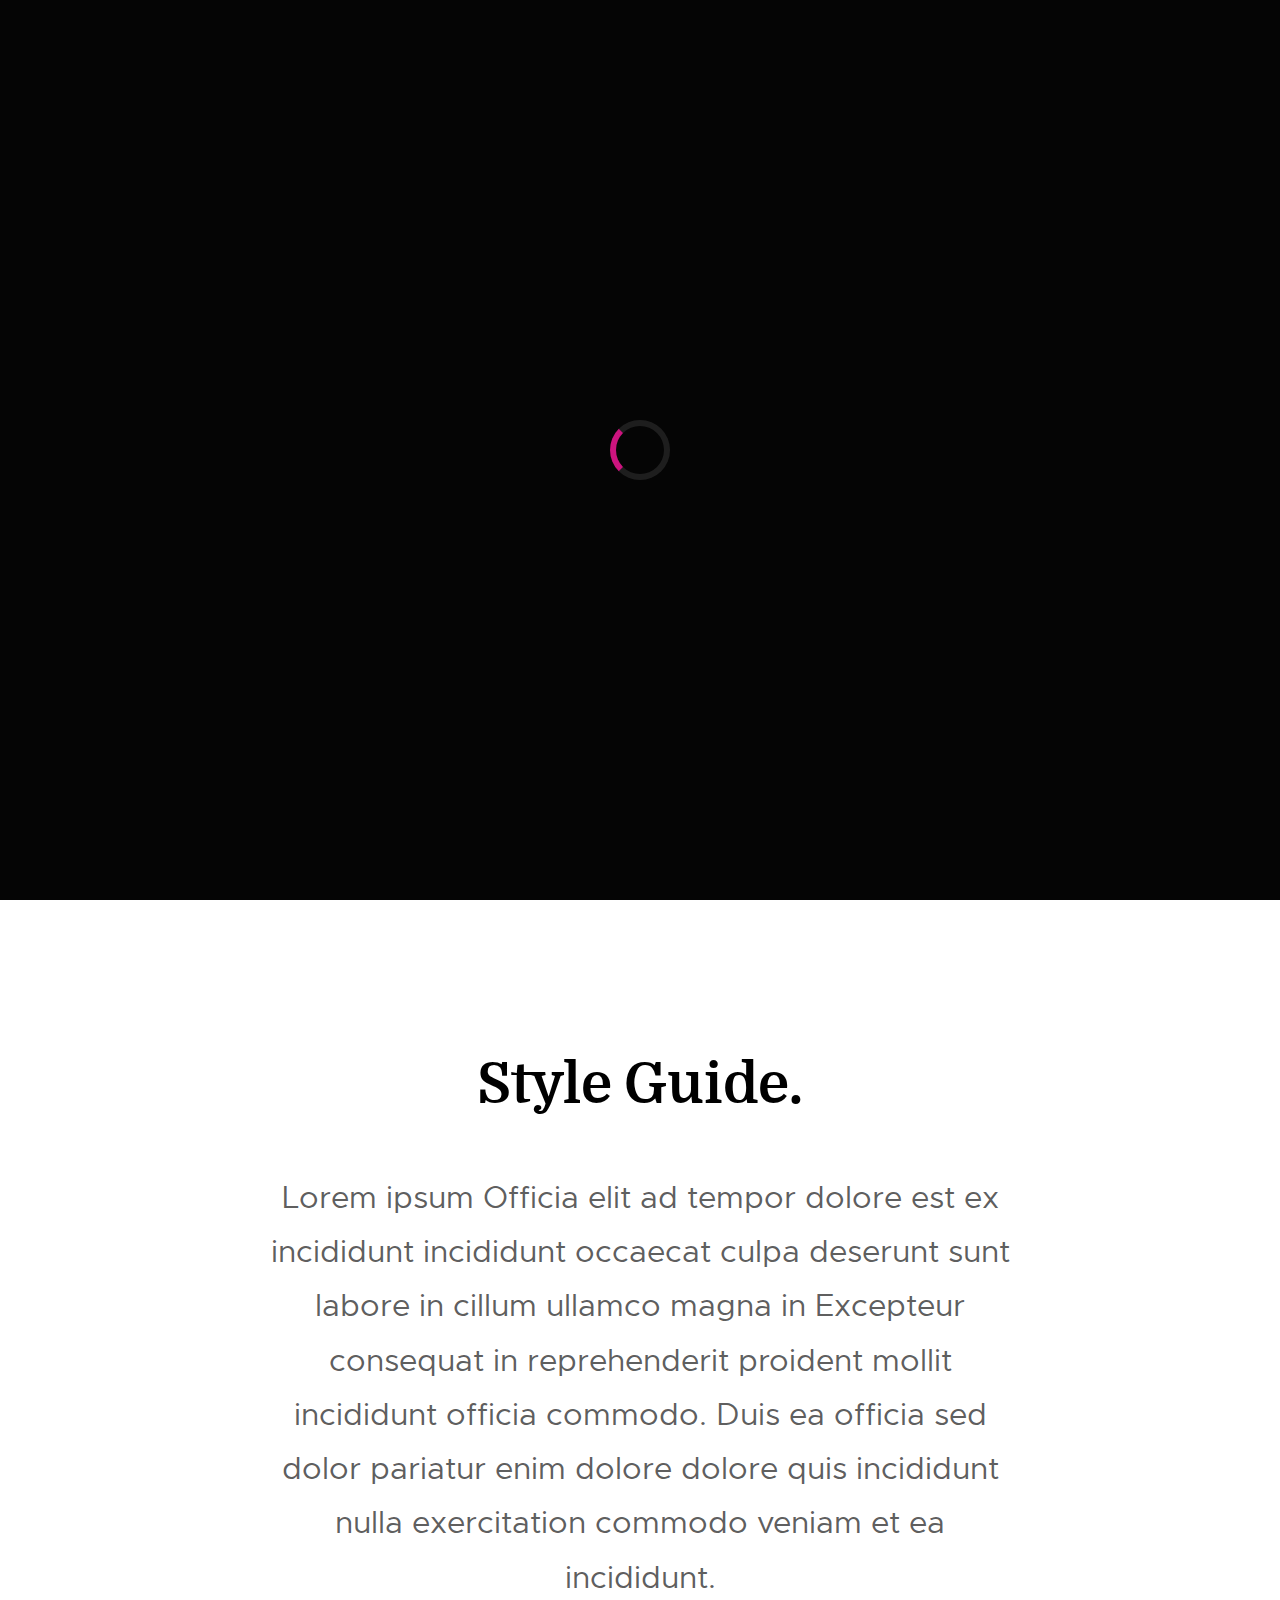
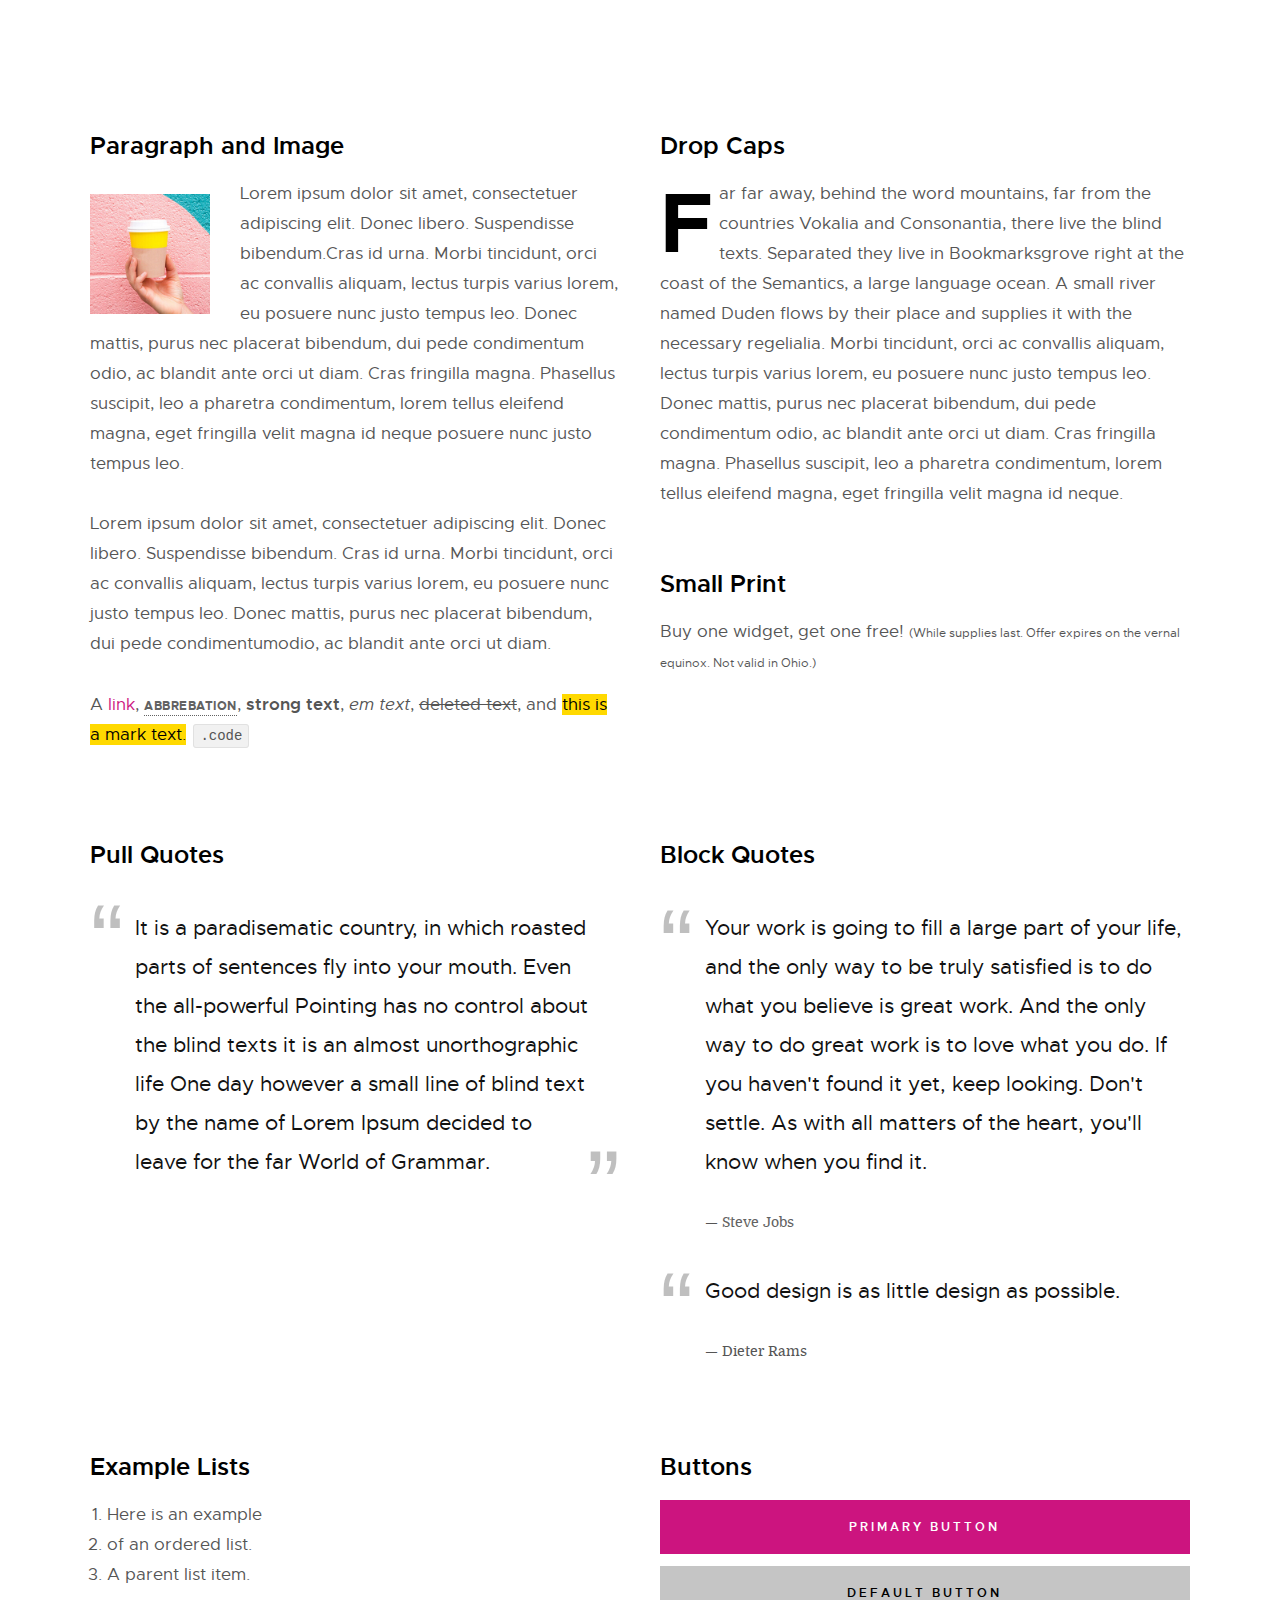
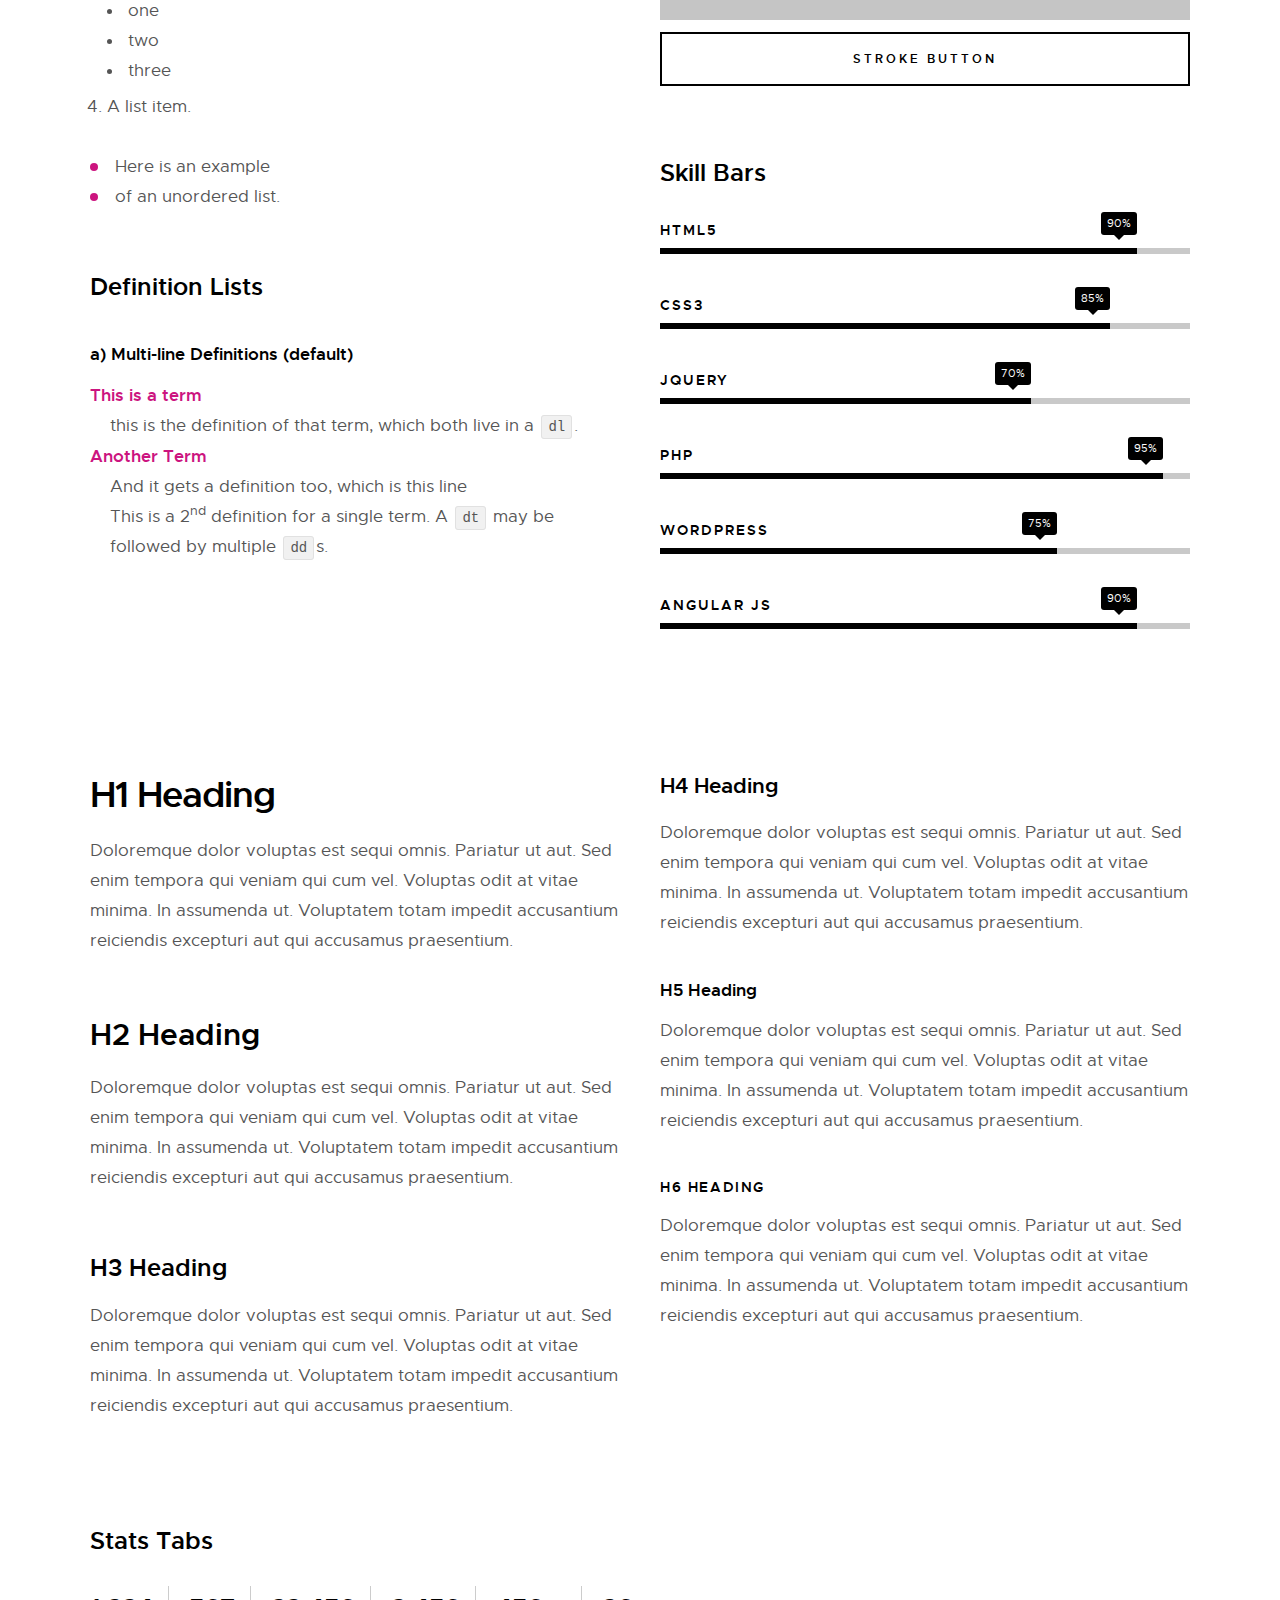
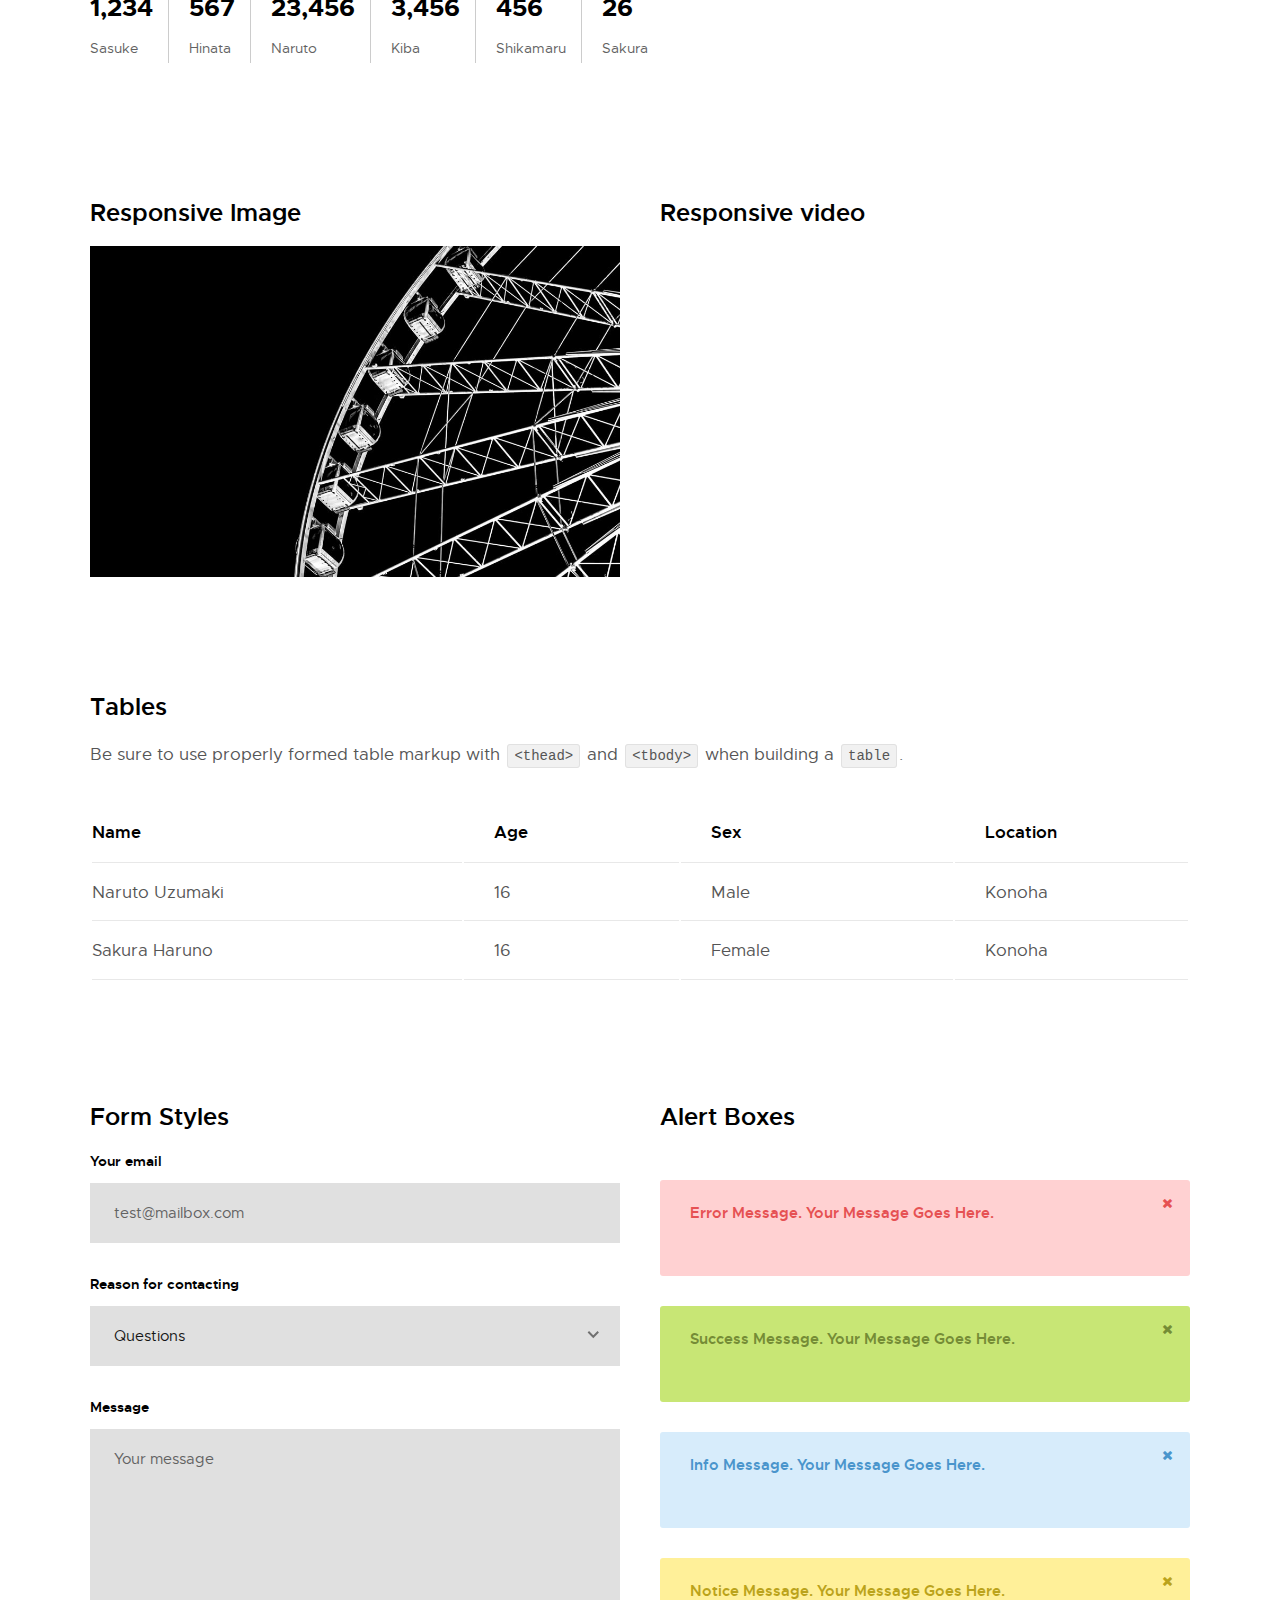
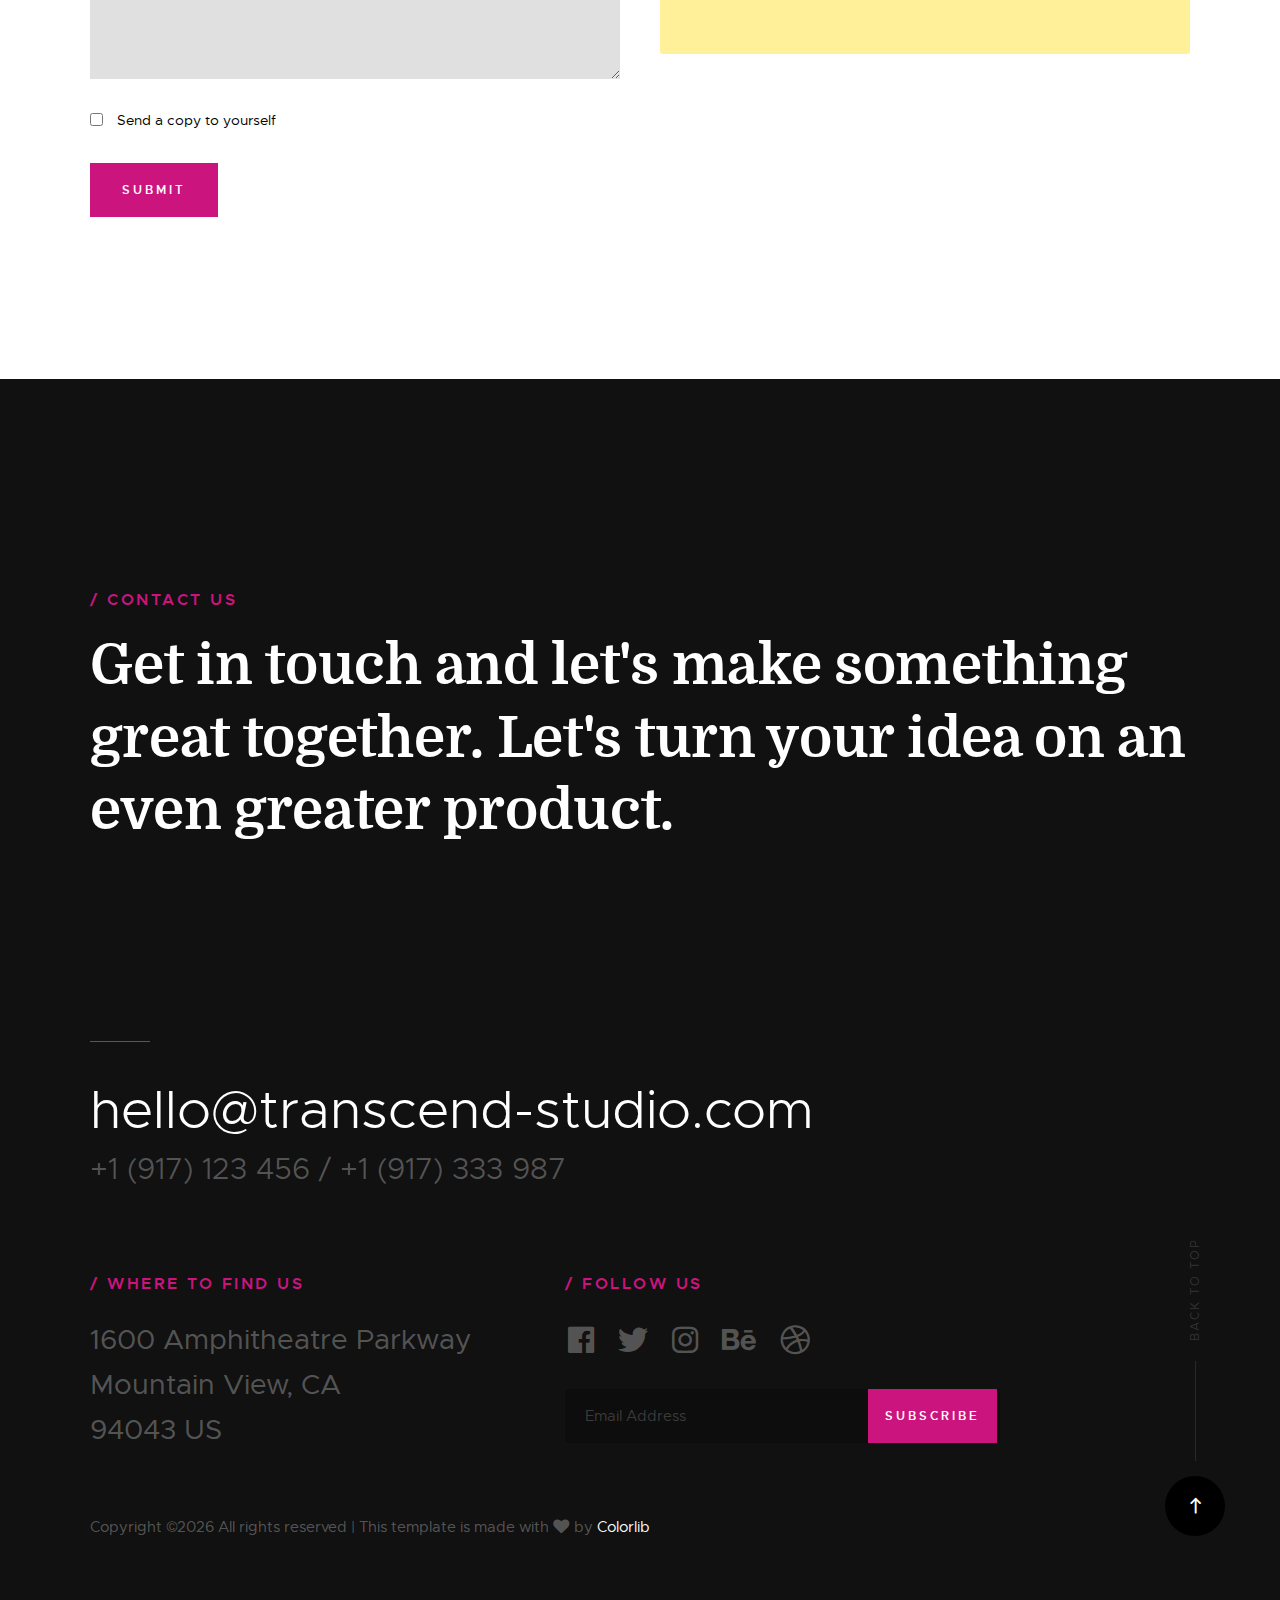
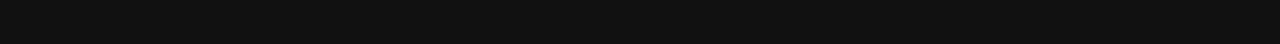
<file: styles.html>
<!DOCTYPE html>
<html class="no-js" lang="en">
<head>

    <!--- basic page needs
    ================================================== -->
    <meta charset="utf-8">
    <title>Transcend - Styles</title>
    <meta name="description" content="">
    <meta name="author" content="">

    <!-- mobile specific metas
    ================================================== -->
    <meta name="viewport" content="width=device-width, initial-scale=1">

    <!-- CSS
    ================================================== -->
    <link rel="stylesheet" href="css/base.css">
    <link rel="stylesheet" href="css/vendor.css">
    <link rel="stylesheet" href="css/main.css">

    <style type="text/css" media="screen">
        .s-styles { 
            background: white;
            padding-top: 15rem;
            padding-bottom: 12rem;
        }
    </style>

    <!-- script
    ================================================== -->
    <script src="js/modernizr.js"></script>
    <script src="js/pace.min.js"></script>

    <!-- favicons
    ================================================== -->
    <link rel="shortcut icon" href="favicon.ico" type="image/x-icon">
    <link rel="icon" href="favicon.ico" type="image/x-icon">

</head>

<body id="top">

    <!-- header
    ================================================== -->
    <header class="s-header">

        <div class="header-logo">
            <a class="site-logo" href="index.html">
                <img src="images/logo.svg" alt="Homepage">
            </a>
        </div> <!-- end header-logo -->

        <nav class="header-nav">

            <a href="#0" class="header-nav__close" title="close"><span>Close</span></a>

            <div class="header-nav__content">
                <h3>Transcend Studio</h3>
                
                <ul class="header-nav__list">
                    <li class="current"><a href="index.html" title="home">Home</a></li>
                    <li><a href="index.html#about" title="about">About</a></li>
                    <li><a href="index.html#services" title="services">Services</a></li>
                    <li><a href="index.html#works" title="works">Works</a></li>
                    <li><a href="index.html#contact" title="contact">Contact</a></li>
                </ul>
    
                <p>Perspiciatis hic praesentium nesciunt. Et neque a dolorum <a href='#0'>voluptatem</a> porro iusto sequi veritatis libero enim. Iusto id suscipit veritatis neque reprehenderit.</p>
    
                <ul class="header-nav__social">
                    <li>
                        <a href="#0"><i class="fab fa-facebook"></i></a>
                    </li>
                    <li>
                        <a href="#0"><i class="fab fa-twitter"></i></a>
                    </li>
                    <li>
                        <a href="#0"><i class="fab fa-instagram"></i></a>
                    </li>
                    <li>
                        <a href="#0"><i class="fab fa-behance"></i></a>
                    </li>
                    <li>
                        <a href="#0"><i class="fab fa-dribbble"></i></a>
                    </li>
                </ul>

            </div> <!-- end header-nav__content -->

        </nav> <!-- end header-nav -->

        <a class="header-menu-toggle" href="#0">
            <span class="header-menu-icon"></span>
        </a>

    </header> <!-- end s-header -->


    <!-- home
    ================================================== -->
    <section id="home" class="s-home target-section" data-parallax="scroll" data-image-src="images/hero-bg.jpg" data-natural-width=3000 data-natural-height=2000 data-position-y=top>

        <div class="shadow-overlay"></div>

        <div class="home-content">

            <div class="row home-content__main">
                <h1>
                Hello folks, we are <br>
                Transcend Studio.
                </h1>

                <p>
                We create stunning digital experiences <br>
                that will help your business stand out.
                </p>
            </div> <!-- end home-content__main -->

        </div> <!-- end home-content -->

        <ul class="home-sidelinks">
            <li><a href="index.html#about">About<span>who we are</span></a></li>
            <li><a href="index.html#services">Services<span>what we do</span></a></li>
            <li><a href="index.html#contact">Contact<span>get in touch</span></a></li>
        </ul> <!-- end home-sidelinks -->

        <ul class="home-social">
            <li class="home-social-title">Follow Us</li>
            <li><a href="#0">
                <i class="fab fa-facebook"></i>
                <span class="home-social-text">Facebook</span>
            </a></li>
            <li><a href="#0">
                <i class="fab fa-twitter"></i>
                <span class="home-social-text">Twitter</span>
            </a></li>
            <li><a href="#0">
                <i class="fab fa-linkedin"></i>
                <span class="home-social-text">LinkedIn</span>
            </a></li>
        </ul> <!-- end home-social -->

        <a href="#styles" class="home-scroll smoothscroll">
            <span class="home-scroll__text">Scroll Down</span>
            <span class="home-scroll__icon"></span>
        </a> <!-- end home-scroll -->

    </section> <!-- end s-home -->


    <!-- styles
    ================================================== -->
    <section id="styles" class="s-styles">
        
        <div class="row narrow section-intro add-bottom text-center">

            <div class="col-twelve tab-full">

                <h1 class="display-1">Style Guide.</h1>

                <p class="lead">Lorem ipsum Officia elit ad tempor dolore est ex incididunt incididunt occaecat culpa deserunt sunt labore in cillum ullamco magna in Excepteur consequat in reprehenderit proident mollit incididunt officia commodo.
                Duis ea officia sed dolor pariatur enim dolore dolore quis incididunt nulla exercitation commodo veniam et ea incididunt.</p>

            </div>

        </div>

        <div class="row">

            <div class="col-six tab-full">

                <h3>Paragraph and Image</h3>

                <p><a href="#"><img width="120" height="120" class="pull-left" alt="sample-image" src="images/sample-image.jpg"></a>
                Lorem ipsum dolor sit amet, consectetuer adipiscing elit. Donec libero. Suspendisse bibendum.Cras id urna. Morbi tincidunt, orci ac convallis aliquam, lectus turpis varius lorem, eu posuere nunc justo tempus leo. Donec mattis, purus nec placerat bibendum, dui pede condimentum odio, ac blandit ante orci ut diam. Cras fringilla magna. Phasellus suscipit, leo a pharetra condimentum, lorem tellus eleifend magna, eget fringilla velit magna id neque posuere nunc justo tempus leo. </p>

                <p>
                Lorem ipsum dolor sit amet, consectetuer adipiscing elit. Donec libero. Suspendisse bibendum. Cras id urna. Morbi tincidunt, orci ac convallis aliquam, lectus turpis varius lorem, eu posuere nunc justo tempus leo. Donec mattis, purus nec placerat bibendum, dui pede condimentumodio, ac blandit ante orci ut diam.	
                </p>

                <p>A <a href="#">link</a>,
                <abbr title="this really isn't a very good description">abbrebation</abbr>,
                <strong>strong text</strong>,
                <em>em text</em>,
                <del>deleted text</del>, and
                <mark>this is a mark text.</mark>
                <code>.code</code>
                </p>

            </div>

            <div class="col-six tab-full">

                <h3>Drop Caps</h3>

                <p class="drop-cap">Far far away, behind the word mountains, far from the countries Vokalia and Consonantia,
                there live the blind texts. Separated they live in Bookmarksgrove right at the coast of the
                Semantics, a large language ocean. A small river named Duden flows by their place and supplies it with the necessary regelialia. Morbi tincidunt, orci ac convallis aliquam, lectus turpis varius lorem, eu	posuere nunc justo tempus leo. Donec mattis, purus nec placerat bibendum, dui pede condimentum odio, ac blandit ante orci ut diam. Cras fringilla magna. Phasellus suscipit, leo a pharetra condimentum, lorem tellus eleifend magna, eget fringilla velit magna id neque.
                </p>

                <h3>Small Print</h3>

                <p>Buy one widget, get one free!
                <small>(While supplies last. Offer expires on the vernal equinox. Not valid in Ohio.)</small>
                </p>

            </div>

        </div> <!-- end row -->

        <div class="row">

            <div class="col-six tab-full">

                <h3>Pull Quotes</h3>

                <aside class="pull-quote">
                    <blockquote>
                    <p>It is a paradisematic country, in which roasted parts of
                    sentences fly into your mouth. Even the all-powerful Pointing has no control about the blind
                    texts it is an almost unorthographic life One day however a small line of blind text by the name
                    of Lorem Ipsum decided to leave for the far World of Grammar.</p>
                    </blockquote>
                </aside>

            </div>

            <div class="col-six tab-full">

                <h3>Block Quotes</h3>

                <blockquote cite="http://where-i-got-my-info-from.com">
                <p>Your work is going to fill a large part of your life, and the only way to be truly satisfied is
                to do what you believe is great work. And the only way to do great work is to love what you do.
                If you haven't found it yet, keep looking. Don't settle. As with all matters of the heart, you'll know when you find it.
                </p>
                <cite>
                    <a href="#">Steve Jobs</a>
                </cite>
                </blockquote>

                <blockquote>
                <p>Good design is as little design as possible.</p>
                <cite>Dieter Rams</cite>
                </blockquote>

            </div>

        </div> <!-- end row -->


        <div class="row half-bottom">

            <div class="col-six tab-full">

                <h3>Example Lists</h3>

                <ol>
                    <li>Here is an example</li>
                    <li>of an ordered list.</li>
                    <li>A parent list item.
                        <ul>
                            <li>one</li>
                            <li>two</li>
                            <li>three</li>
                        </ul>
                        </li>
                        <li>A list item.</li>
                    </ol>

                <ul class="disc">
                    <li>Here is an example</li>
                    <li>of an unordered list.</li>
                </ul>

                <h3>Definition Lists</h3>

                <h5>a) Multi-line Definitions (default) </h5>

                <dl>
                    <dt><strong>This is a term</strong></dt>
                        <dd>this is the definition of that term, which both live in a <code>dl</code>.</dd>
                    <dt><strong>Another Term</strong></dt>
                        <dd>And it gets a definition too, which is this line</dd>
                        <dd>This is a 2<sup>nd</sup> definition for a single term. A <code>dt</code> may be followed by multiple <code>dd</code>s.</dd>
                </dl>

            </div>

            <div class="col-six tab-full">

                <h3>Buttons</h3>

                <p>
                    <a class="btn btn--primary full-width" href="#0">Primary Button</a>
                    <a class="btn full-width" href="#0">Default Button</a>
                    <a class="btn btn--stroke full-width" href="#0">Stroke Button</a>
                </p>

                <h3>Skill Bars</h3>
                
                <ul class="skill-bars">
                    <li>
                    <div class="progress percent90"><span>90%</span></div>
                    <strong>HTML5</strong>
                    </li>
                    <li>
                    <div class="progress percent85"><span>85%</span></div>
                    <strong>CSS3</strong>
                    </li>
                    <li>
                    <div class="progress percent70"><span>70%</span></div>
                    <strong>JQuery</strong>
                    </li>
                    <li>
                    <div class="progress percent95"><span>95%</span></div>
                    <strong>PHP</strong>
                    </li>
                    <li>
                    <div class="progress percent75"><span>75%</span></div>
                    <strong>Wordpress</strong>
                    </li>
                    <li>
                    <div class="progress percent90"><span>90%</span></div>
                    <strong>Angular JS</strong>
                    </li>
                </ul>

            </div>

        </div> <!-- end row -->

        <div class="row half-bottom">

            <div class="col-six tab-full">
                    
                <h1>H1 Heading</h1>
                <p>Doloremque dolor voluptas est sequi omnis. Pariatur ut aut. Sed enim tempora qui veniam qui cum vel. 
                Voluptas odit at vitae minima. In assumenda ut. Voluptatem totam impedit accusantium reiciendis excepturi aut qui accusamus praesentium.</p>

                <h2>H2 Heading</h2>
                <p>Doloremque dolor voluptas est sequi omnis. Pariatur ut aut. Sed enim tempora qui veniam qui cum vel. 
                Voluptas odit at vitae minima. In assumenda ut. Voluptatem totam impedit accusantium reiciendis excepturi aut qui accusamus praesentium.</p>

                <h3>H3 Heading</h3>
                <p>Doloremque dolor voluptas est sequi omnis. Pariatur ut aut. Sed enim tempora qui veniam qui cum vel. 
                Voluptas odit at vitae minima. In assumenda ut. Voluptatem totam impedit accusantium reiciendis excepturi aut qui accusamus praesentium.</p>

            </div>

            <div class="col-six tab-full">
                    
                <h4>H4 Heading</h4>
                <p>Doloremque dolor voluptas est sequi omnis. Pariatur ut aut. Sed enim tempora qui veniam qui cum vel. 
                Voluptas odit at vitae minima. In assumenda ut. Voluptatem totam impedit accusantium reiciendis excepturi aut qui accusamus praesentium.</p>

                <h5>H5 Heading</h5>
                <p>Doloremque dolor voluptas est sequi omnis. Pariatur ut aut. Sed enim tempora qui veniam qui cum vel. 
                Voluptas odit at vitae minima. In assumenda ut. Voluptatem totam impedit accusantium reiciendis excepturi aut qui accusamus praesentium.</p>

                <h6>H6 Heading</h6>
                <p>Doloremque dolor voluptas est sequi omnis. Pariatur ut aut. Sed enim tempora qui veniam qui cum vel. 
                Voluptas odit at vitae minima. In assumenda ut. Voluptatem totam impedit accusantium reiciendis excepturi aut qui accusamus praesentium.</p>

            </div>

        </div>


        <div class="row half-bottom">

            <div class="col-twelve">

                    <h3>Stats Tabs</h3>

                <ul class="stats-tabs">
                    <li><a href="#">1,234 <em>Sasuke</em></a></li>
                    <li><a href="#">567 <em>Hinata</em></a></li>
                    <li><a href="#">23,456 <em>Naruto</em></a></li>
                    <li><a href="#">3,456 <em>Kiba</em></a></li>
                    <li><a href="#">456 <em>Shikamaru</em></a></li>
                    <li><a href="#">26 <em>Sakura</em></a></li>
                    </ul>

            </div>

        </div> <!-- end row -->


        <div class="row half-bottom">

            <div class="col-six tab-full">

                <h3>Responsive Image</h3>
                <p><img src="images/wheel-500.jpg" 
                    srcset="images/wheel-1000.jpg 1000w, 
                    images/wheel-500.jpg 500w" 
                    sizes="(max-width: 1000px) 100vw, 1000px" alt=""></p>

            </div>

            <div class="col-six tab-full">

                <h3>Responsive video</h3>

                <div class="video-container">
                <iframe src="https://player.vimeo.com/video/14592941?title=0&amp;byline=0&amp;portrait=0&amp;color=F64B39" width="500" height="281" frameborder="0" webkitallowfullscreen mozallowfullscreen allowfullscreen></iframe> 
                </div>

            </div>
            
        </div> <!-- end row -->


        <div class="row add-bottom">

            <div class="col-twelve">

                <h3>Tables</h3>
                <p>Be sure to use properly formed table markup with <code>&lt;thead&gt;</code> and <code>&lt;tbody&gt;</code> when building a <code>table</code>.</p>

                <div class="table-responsive">

                    <table>
                            <thead>
                            <tr>
                                <th>Name</th>
                                <th>Age</th>
                                <th>Sex</th>
                                <th>Location</th>
                            </tr>
                            </thead>
                            <tbody>
                            <tr>
                                <td>Naruto Uzumaki</td>
                                <td>16</td>
                                <td>Male</td>
                                <td>Konoha</td>
                            </tr>
                            <tr>
                                <td>Sakura Haruno</td>
                                <td>16</td>
                                <td>Female</td>
                                <td>Konoha</td>
                            </tr>
                            </tbody>
                    </table>

                </div>

            </div>
            
        </div> <!-- end row -->
    

        <div class="row">

            <div class="col-six tab-full">

                <h3>Form Styles</h3>

                <form>
                        <div>
                            <label for="sampleInput">Your email</label>
                            <input class="full-width" type="email" placeholder="test@mailbox.com" id="sampleInput">
                    </div>
                    <div>
                            <label for="sampleRecipientInput">Reason for contacting</label>
                            <div class="cl-custom-select">
                                <select class="full-width" id="sampleRecipientInput">
                                    <option value="Option 1">Questions</option>
                                    <option value="Option 2">Report</option>
                                    <option value="Option 3">Others</option>
                                </select>
                            </div>
                    </div>
                    
                        <label for="exampleMessage">Message</label>
                        <textarea class="full-width" placeholder="Your message" id="exampleMessage"></textarea>

                        <label class="add-bottom">
                            <input type="checkbox">
                            <span class="label-text">Send a copy to yourself</span>
                        </label>
                    
                        <input class="btn--primary" type="submit" value="Submit">

                </form>

            </div>

            <div class="col-six tab-full">

                <h3>Alert Boxes</h3>

                <br>
                
                <div class="alert-box alert-box--error hideit">
                    <p>Error Message. Your Message Goes Here.</p>
                    <i class="fa fa-times alert-box__close" aria-hidden="true"></i>
                </div><!-- /error -->
                        
                <div class="alert-box alert-box--success hideit">
                    <p>Success Message. Your Message Goes Here.</p>
                    <i class="fa fa-times alert-box__close" aria-hidden="true"></i>
                </div><!-- /success -->
                        
                <div class="alert-box alert-box--info hideit">
                    <p>Info Message. Your Message Goes Here.</p>
                    <i class="fa fa-times alert-box__close" aria-hidden="true"></i>
                </div><!-- /info -->
                        
                <div class="alert-box alert-box--notice hideit">
                    <p>Notice Message. Your Message Goes Here.</p>
                    <i class="fa fa-times alert-box__close" aria-hidden="true"></i>
                </div><!-- /notice -->
            
            </div>

        </div> <!-- end row -->

    </section> <!-- end styles -->


    <!-- contact
    ================================================== -->
    <section id="contact" class="s-contact">

        <div class="row section-header">
            <div class="col-full">
                <h3 class="subhead subhead--light">Contact Us</h3>
                <h1 class="display-1 display-1--light">Get in touch and let's make something great together. Let's turn your idea on an even greater product.</h1>
            </div>
        </div> <!-- end section-header -->

        <div class="row">

            <div class="col-full contact-main">
                <p>
                <a href="mailto:#0" class="contact-email">hello@transcend-studio.com</a>
                <span class="contact-number">+1 (917) 123 456  /  +1 (917) 333 987</span>
                </p>
            </div> <!-- end contact-main -->

        </div> <!-- end row -->

        <div class="row">

            <div class="col-five tab-full contact-secondary">
                <h3 class="subhead subhead--light">Where To Find Us</h3>

                <p class="contact-address">
                    1600 Amphitheatre Parkway<br>
                    Mountain View, CA<br>
                    94043 US
                </p>
            </div> <!-- end contact-secondary -->

            <div class="col-five tab-full contact-secondary">
                <h3 class="subhead subhead--light">Follow Us</h3>

                <ul class="contact-social">
                    <li>
                        <a href="#0"><i class="fab fa-facebook"></i></a>
                    </li>
                    <li>
                        <a href="#0"><i class="fab fa-twitter"></i></a>
                    </li>
                    <li>
                        <a href="#0"><i class="fab fa-instagram"></i></a>
                    </li>
                    <li>
                        <a href="#0"><i class="fab fa-behance"></i></a>
                    </li>
                    <li>
                        <a href="#0"><i class="fab fa-dribbble"></i></a>
                    </li>
                </ul> <!-- end contact-social -->

                <div class="contact-subscribe">
                    <form id="mc-form" class="group mc-form" novalidate="true">
                        <input type="email" value="" name="EMAIL" class="email" id="mc-email" placeholder="Email Address" required="">
                        <input type="submit" name="subscribe" value="Subscribe">
                        <label for="mc-email" class="subscribe-message"></label>
                    </form>
                </div> <!-- end contact-subscribe -->
            </div> <!-- end contact-secondary -->

        </div> <!-- end row -->

        <div class="row">
            <div class="col-full cl-copyright">
                <span><!-- Link back to Colorlib can't be removed. Template is licensed under CC BY 3.0. -->
Copyright &copy;<script>document.write(new Date().getFullYear());</script> All rights reserved | This template is made with <i class="fa fa-heart" aria-hidden="true"></i> by <a href="https://colorlib.com" target="_blank">Colorlib</a>
<!-- Link back to Colorlib can't be removed. Template is licensed under CC BY 3.0. --></span>	
            </div>
        </div>

        <div class="cl-go-top">
            <a class="smoothscroll" title="Back to Top" href="#top"><i class="icon-arrow-up" aria-hidden="true"></i></a>
        </div>

    </section> <!-- end s-contact -->


    <!-- photoswipe background
    ================================================== -->
    <div aria-hidden="true" class="pswp" role="dialog" tabindex="-1">

        <div class="pswp__bg"></div>
        <div class="pswp__scroll-wrap">

            <div class="pswp__container">
                <div class="pswp__item"></div>
                <div class="pswp__item"></div>
                <div class="pswp__item"></div>
            </div>

            <div class="pswp__ui pswp__ui--hidden">
                <div class="pswp__top-bar">
                    <div class="pswp__counter"></div><button class="pswp__button pswp__button--close" title="Close (Esc)"></button> <button class="pswp__button pswp__button--share" title=
                    "Share"></button> <button class="pswp__button pswp__button--fs" title="Toggle fullscreen"></button> <button class="pswp__button pswp__button--zoom" title=
                    "Zoom in/out"></button>
                    <div class="pswp__preloader">
                        <div class="pswp__preloader__icn">
                            <div class="pswp__preloader__cut">
                                <div class="pswp__preloader__donut"></div>
                            </div>
                        </div>
                    </div>
                </div>
                <div class="pswp__share-modal pswp__share-modal--hidden pswp__single-tap">
                    <div class="pswp__share-tooltip"></div>
                </div><button class="pswp__button pswp__button--arrow--left" title="Previous (arrow left)"></button> <button class="pswp__button pswp__button--arrow--right" title=
                "Next (arrow right)"></button>
                <div class="pswp__caption">
                    <div class="pswp__caption__center"></div>
                </div>
            </div>

        </div>

    </div> <!-- end photoSwipe background -->


    <!-- preloader
    ================================================== -->
    <div id="preloader">
        <div id="loader">
        </div>
    </div>


    <!-- Java Script
    ================================================== -->
    <script src="js/jquery-3.2.1.min.js"></script>
    <script src="js/plugins.js"></script>
    <script src="js/main.js"></script>

</body>

</html>
</file>
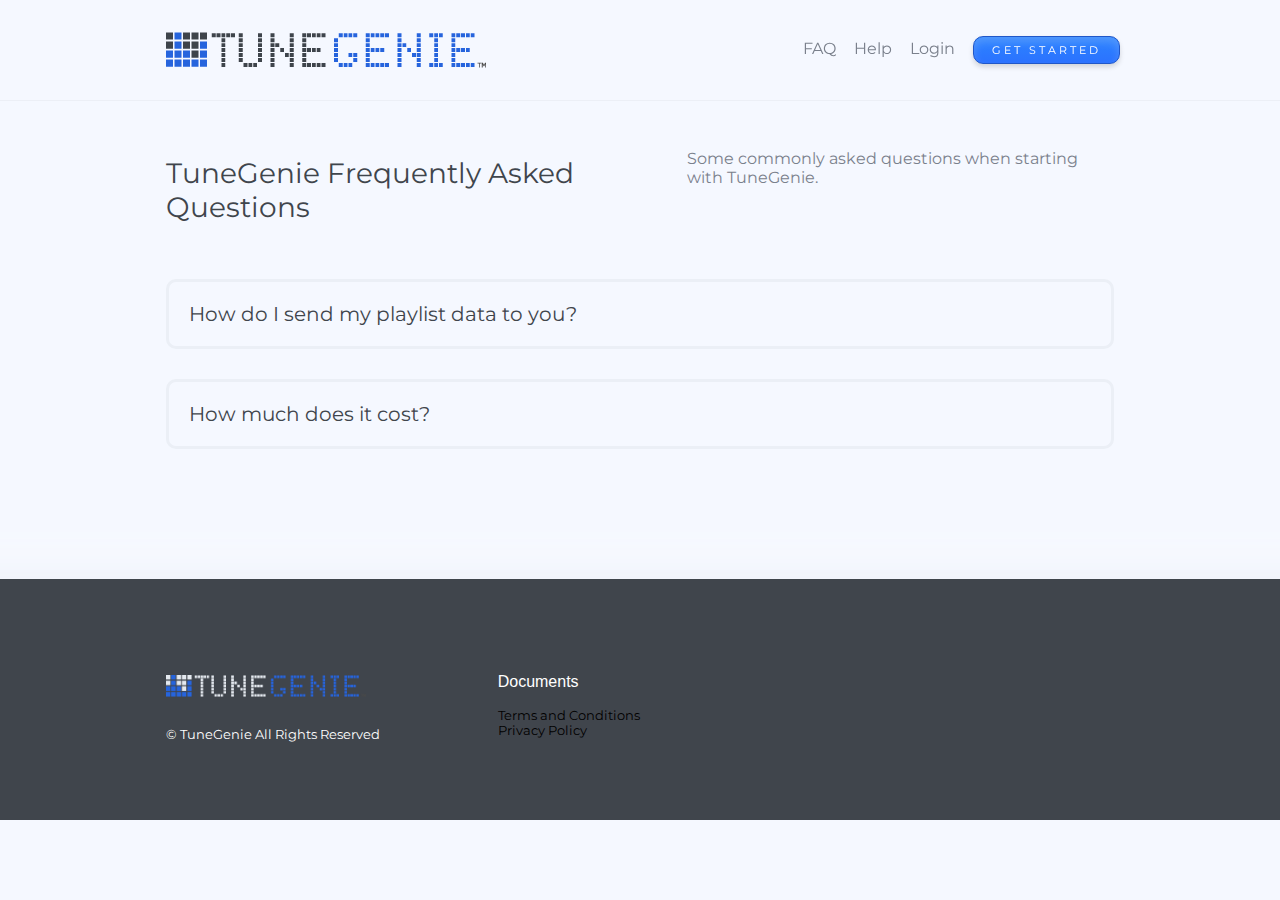
<file: page/faqs.html>
<!DOCTYPE html>
<html lang="en">
<head>
    <meta charset="utf-8">
    <meta name="viewport" content="width=device-width, initial-scale=1.0"/>
    <meta name="generator" content="Bolt">
    <link rel="canonical" href="faqs.html">
    <title>TuneGenie FAQs</title>
    <link media="screen" rel="stylesheet" type="text/css" href="css/screen.css" />
    <link href='https://fonts.googleapis.com/css?family=Montserrat:400,700' rel='stylesheet' type='text/css'>
    <script type="text/javascript"> window.config = {site_url: '.'}; </script>
    <script type="text/javascript" src="js/libraries/mootools-core.js"></script>
    <script type="text/javascript" src="js/libraries/mootools-more.js"></script>
    <script type="text/javascript" src="js/libraries/mootools-kemso.js"></script>
    <script type="text/javascript" src="js/libraries/kemso-more.js"></script>
    <script type="text/javascript" src="js/models/Banners.js"></script>
    <script type="text/javascript" src="js/controllers/Controller.js"></script>
        <script type="text/javascript">window.ember_domready = function(){ window.controller = new Controller({}); }; window.addEvent('domready', function(){ window.ember_domready(); });</script>
        <script>
      (function(i,s,o,g,r,a,m){i['GoogleAnalyticsObject']=r;i[r]=i[r]||function(){
      (i[r].q=i[r].q||[]).push(arguments)},i[r].l=1*new Date();a=s.createElement(o),
      m=s.getElementsByTagName(o)[0];a.async=1;a.src=g;m.parentNode.insertBefore(a,m)
      })(window,document,'script','//www.google-analytics.com/analytics.js','ga');

      ga('create', 'UA-7150119-2', 'tunegenie.com');
      ga('send', 'pageview');

    </script>
</head>
<body class="child">

    <header id="main-head">
        <div class="container">
            <a href="/index.html"><h1 class="logo">TuneGenie</h1></a>
            <nav id="main-nav">
                	<a href="faqs.html">FAQ</a>
	<a href="https://tunegenie.zendesk.com">Help</a>
	<a href="javascript:alert(&#039;coming soon&#039;);">Login</a>
	<a href="signup.html" class="button">Get Started</a>

            </nav>
        </div>
            </header>


	<section class="first">
		<div class="container">
						<div class="columns two">
				<div class="column">
					<h2>TuneGenie Frequently Asked Questions</h2>
				</div>
				<div class="column">
					<p>Some commonly asked questions when starting with TuneGenie.</p>
				</div>
			</div>
						<div class="disclosure box">
				<h3 class="handle">How do I send my playlist data to you?</h3>
				<p>We have an extensive list of ways.&nbsp;<a href="detail/connecting-your-on-air-list.html">You can find them here.</a></p>
			</div>
						<div class="disclosure box">
				<h3 class="handle">How much does it cost?</h3>
				<p>Depending on if you're a terrestrial broadcast station, streamer or publisher we have different pricing options.&nbsp;We accept all credit cards and ACH e-checks. For your pricing,&nbsp;just click this&nbsp;<a href="signup.html">GET STARTED</a> link and fill in the form.</p>
			</div>
					</div>
	</section>


    <footer>
        <div class="container columns three">
            <div class="column">
                <h1 class="logo sm inverted">TuneGenie</h1>
                <p>&copy; TuneGenie All Rights Reserved</p>
            </div>
            <div class="column">
                <h4>Documents</h4>
                <nav>
                  <a href="terms-and-conditions.html">Terms and Conditions</a>
	              <a href="privacy-policy.html">Privacy Policy</a>
                </nav>
            </div>
        </div>

    </footer>
    <script>(function (){var url = window.location; var oImg = document.createElement("img");oImg.setAttribute('src','https://app.hatchbuck.com/TrackWebPage?ACID=752&URL=' + url);})();  </script>
    <script>
window.tgmplibs="_media2bar";
</script>
<script type="text/javascript" class="_tgmp_p">
function onTuneGenieMediaPlayerLoaded() {
    window.tgmp=new TuneGenieMediaPlayer('playerbar', {
        brand: 'kkxt',
    });
    tgmp.go();
    window.tgmp_rc = new TuneGenieRC(tgmp);
    tgmp_rc.recentSongWidget(document.getElementById('tgrecent'),{});
    tgmp_rc.nowPlayingWidget(document.getElementById('tgnowplaying'),{});
}
</script>
<script type="text/javascript"  class="_tgmp_p" async src="https://b3.tunegenie.com/js/loader2.min.js"></script>
</body>
</html>
</file>
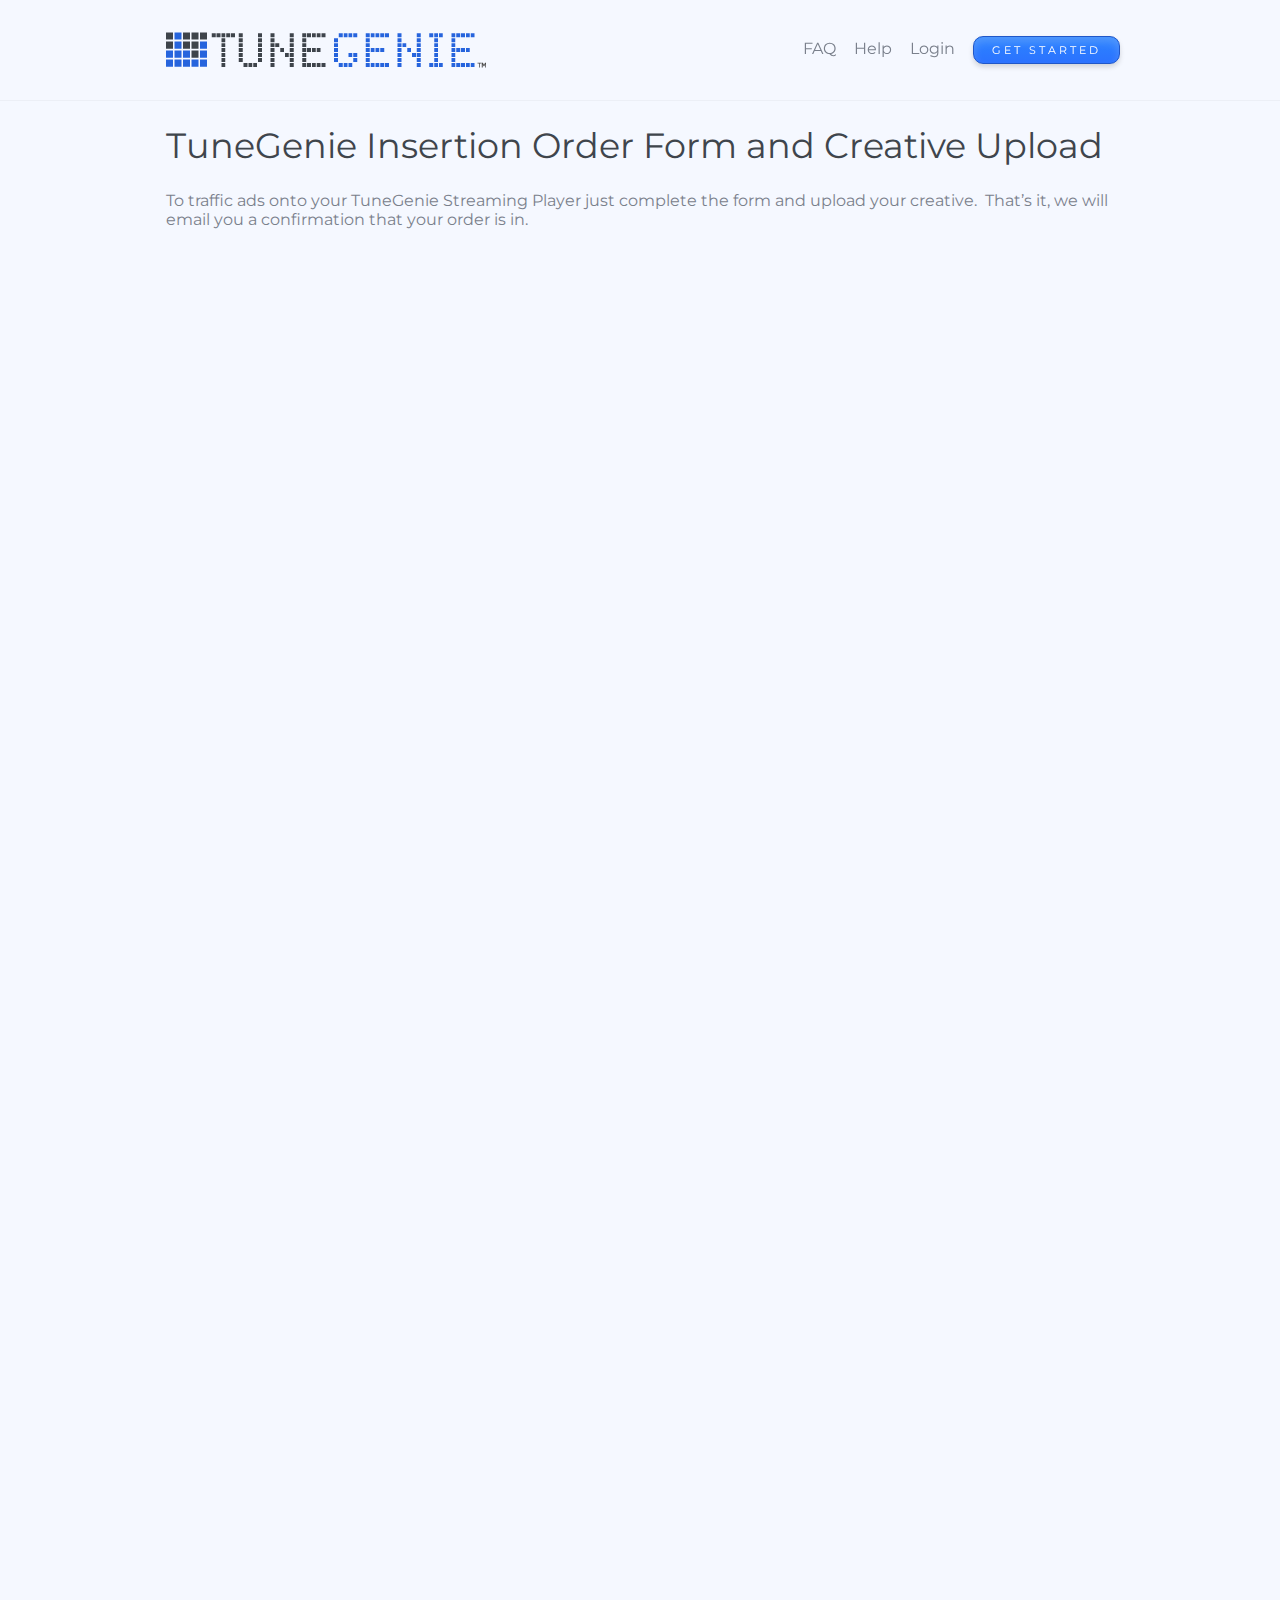
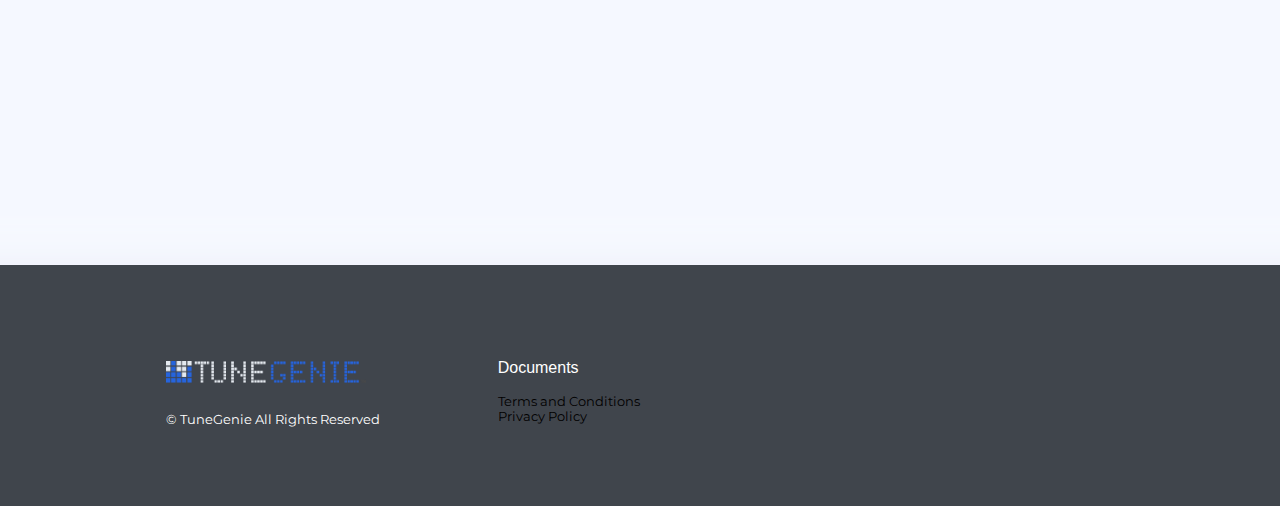
<file: page/insertion-order-form.html>
<!DOCTYPE html>
<html lang="en">
<head>
    <meta charset="utf-8">
    <meta name="viewport" content="width=device-width, initial-scale=1.0"/>
    <meta name="generator" content="Bolt">
    <link rel="canonical" href="insertion-order-form.html">
    <title>TuneGenie Insertion Order Form and Creative Upload</title>
    <link media="screen" rel="stylesheet" type="text/css" href="css/screen.css" />
    <link href='https://fonts.googleapis.com/css?family=Montserrat:400,700' rel='stylesheet' type='text/css'>
    <script type="text/javascript"> window.config = {site_url: '.'}; </script>
    <script type="text/javascript" src="js/libraries/mootools-core.js"></script>
    <script type="text/javascript" src="js/libraries/mootools-more.js"></script>
    <script type="text/javascript" src="js/libraries/mootools-kemso.js"></script>
    <script type="text/javascript" src="js/libraries/kemso-more.js"></script>
    <script type="text/javascript" src="js/models/Banners.js"></script>
    <script type="text/javascript" src="js/controllers/Controller.js"></script>
        <script type="text/javascript">window.ember_domready = function(){ window.controller = new Controller({}); }; window.addEvent('domready', function(){ window.ember_domready(); });</script>
        <script>
      (function(i,s,o,g,r,a,m){i['GoogleAnalyticsObject']=r;i[r]=i[r]||function(){
      (i[r].q=i[r].q||[]).push(arguments)},i[r].l=1*new Date();a=s.createElement(o),
      m=s.getElementsByTagName(o)[0];a.async=1;a.src=g;m.parentNode.insertBefore(a,m)
      })(window,document,'script','//www.google-analytics.com/analytics.js','ga');

      ga('create', 'UA-7150119-2', 'tunegenie.com');
      ga('send', 'pageview');

    </script>
</head>
<body class="child">

    <header id="main-head">
        <div class="container">
            <a href="/index.html"><h1 class="logo">TuneGenie</h1></a>
            <nav id="main-nav">
                	<a href="faqs.html">FAQ</a>
	<a href="https://tunegenie.zendesk.com">Help</a>
	<a href="javascript:alert(&#039;coming soon&#039;);">Login</a>
	<a href="signup.html" class="button">Get Started</a>

            </nav>
        </div>
            </header>

	<section class="first">
		<div class="container">
			<h1>TuneGenie Insertion Order Form and Creative Upload</h1>
			<div>
				<p>To traffic ads onto your TuneGenie Streaming Player just complete the form and upload your creative. &nbsp;That’s it, we will email you a confirmation that your order is in.</p><p><iframe id="JotFormIFrame" allowtransparency="true" src="https://form.jotform.us/form/41203833259148" frameborder="0" style="width:100%; height:1500px; border:none;" scrolling="yes" onload="window.parent.scrollTo(0,0)"></iframe><script type="text/javascript">
window.handleIFrameMessage = function(e) {var args = e.data.split(":");var iframe = document.getElementById("JotFormIFrame");if (!iframe)return;switch (args[0]) {case "scrollIntoView":iframe.scrollIntoView();break;case "setHeight":iframe.style.height = args[1] + "px";break;}};if (window.addEventListener) {window.addEventListener("message", handleIFrameMessage, false);} else if (window.attachEvent) {window.attachEvent("onmessage", handleIFrameMessage);}</script></p>
			</div>
		</div>
	</section>

    <footer>
        <div class="container columns three">
            <div class="column">
                <h1 class="logo sm inverted">TuneGenie</h1>
                <p>&copy; TuneGenie All Rights Reserved</p>
            </div>
            <div class="column">
                <h4>Documents</h4>
                <nav>
                  <a href="terms-and-conditions.html">Terms and Conditions</a>
	              <a href="privacy-policy.html">Privacy Policy</a>
                </nav>
            </div>
        </div>

    </footer>
    <script>(function (){var url = window.location; var oImg = document.createElement("img");oImg.setAttribute('src','https://app.hatchbuck.com/TrackWebPage?ACID=752&URL=' + url);})();  </script>
    <script>
window.tgmplibs="_media2bar";
</script>
<script type="text/javascript" class="_tgmp_p">
function onTuneGenieMediaPlayerLoaded() {
    window.tgmp=new TuneGenieMediaPlayer('playerbar', {
        brand: 'kkxt',
    });
    tgmp.go();
    window.tgmp_rc = new TuneGenieRC(tgmp);
    tgmp_rc.recentSongWidget(document.getElementById('tgrecent'),{});
    tgmp_rc.nowPlayingWidget(document.getElementById('tgnowplaying'),{});
}
</script>
<script type="text/javascript"  class="_tgmp_p" async src="https://b3.tunegenie.com/js/loader2.min.js"></script>
</body>
</html>
</file>
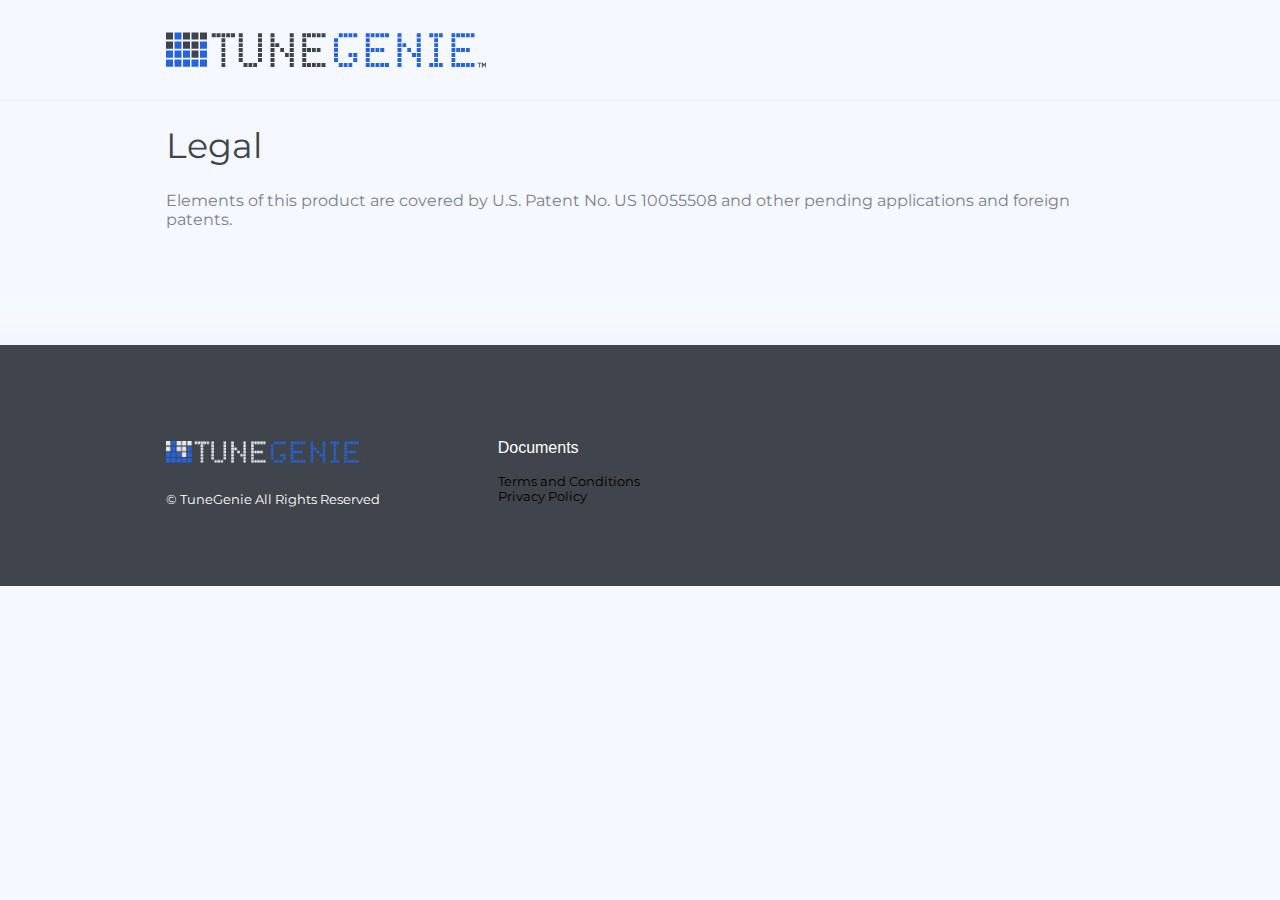
<file: page/legal.html>
<!DOCTYPE html>
<html lang="en">
<head>
    <meta charset="utf-8">
    <meta name="viewport" content="width=device-width, initial-scale=1.0"/>
    <meta name="generator" content="Bolt">
    <link rel="canonical" href="thankyou.html">
    <title>Thank You!</title>
    <link media="screen" rel="stylesheet" type="text/css" href="css/screen.css" />
    <link href='https://fonts.googleapis.com/css?family=Montserrat:400,700' rel='stylesheet' type='text/css'>
    <script type="text/javascript"> window.config = {site_url: '/theme/tunegenie/'}; </script>
    <script type="text/javascript" src="js/libraries/mootools-core.js"></script>
    <script type="text/javascript" src="js/libraries/mootools-more.js"></script>
    <script type="text/javascript" src="js/libraries/mootools-kemso.js"></script>
    <script type="text/javascript" src="js/libraries/kemso-more.js"></script>
    <script type="text/javascript" src="js/models/Banners.js"></script>
    <script type="text/javascript" src="js/controllers/Controller.js"></script>
        <script type="text/javascript">window.ember_domready = function(){ window.controller = new Controller({}); }; window.addEvent('domready', function(){ window.ember_domready(); });</script>
        <script>
      (function(i,s,o,g,r,a,m){i['GoogleAnalyticsObject']=r;i[r]=i[r]||function(){
      (i[r].q=i[r].q||[]).push(arguments)},i[r].l=1*new Date();a=s.createElement(o),
      m=s.getElementsByTagName(o)[0];a.async=1;a.src=g;m.parentNode.insertBefore(a,m)
      })(window,document,'script','//www.google-analytics.com/analytics.js','ga');

      ga('create', 'UA-7150119-2', 'tunegenie.com');
      ga('send', 'pageview');

    </script>
</head>
<body class="child">

    <header id="main-head">
        <div class="container">
            <a href="/index.html"><h1 class="logo">TuneGenie</h1></a>
        </div>
    </header>

	<section class="first">
		<div class="container">
			<h1>Legal</h1>
			<div>
				<style type="text/css">p.one a {
    color: #4777ff;
  }</style><p>Elements of this product are covered by U.S. Patent No. US 10055508 and other pending applications and foreign patents.&nbsp;</p>
			</div>
		</div>
	</section>

    <footer>
        <div class="container columns three">
            <div class="column">
                <h1 class="logo sm inverted">TuneGenie</h1>
                <p>&copy; TuneGenie All Rights Reserved</p>
            </div>
            <div class="column">
                <h4>Documents</h4>
                <nav>
                  <a href="terms-and-conditions.html">Terms and Conditions</a>
	              <a href="privacy-policy.html">Privacy Policy</a>
                </nav>
            </div>
        </div>

    </footer>
    <script>(function (){var url = window.location; var oImg = document.createElement("img");oImg.setAttribute('src','https://app.hatchbuck.com/TrackWebPage?ACID=752&URL=' + url);})();  </script>
    <script>
window.tgmplibs="_media2bar";
</script>
<script type="text/javascript" class="_tgmp_p">
function onTuneGenieMediaPlayerLoaded() {
    window.tgmp=new TuneGenieMediaPlayer('playerbar', {
        brand: 'kkxt',
    });
    tgmp.go();
    window.tgmp_rc = new TuneGenieRC(tgmp);
    tgmp_rc.recentSongWidget(document.getElementById('tgrecent'),{});
    tgmp_rc.nowPlayingWidget(document.getElementById('tgnowplaying'),{});
}
</script>
<script type="text/javascript"  class="_tgmp_p" async src="https://b3.tunegenie.com/js/loader2.min.js"></script>
</body>
</html>
</file>
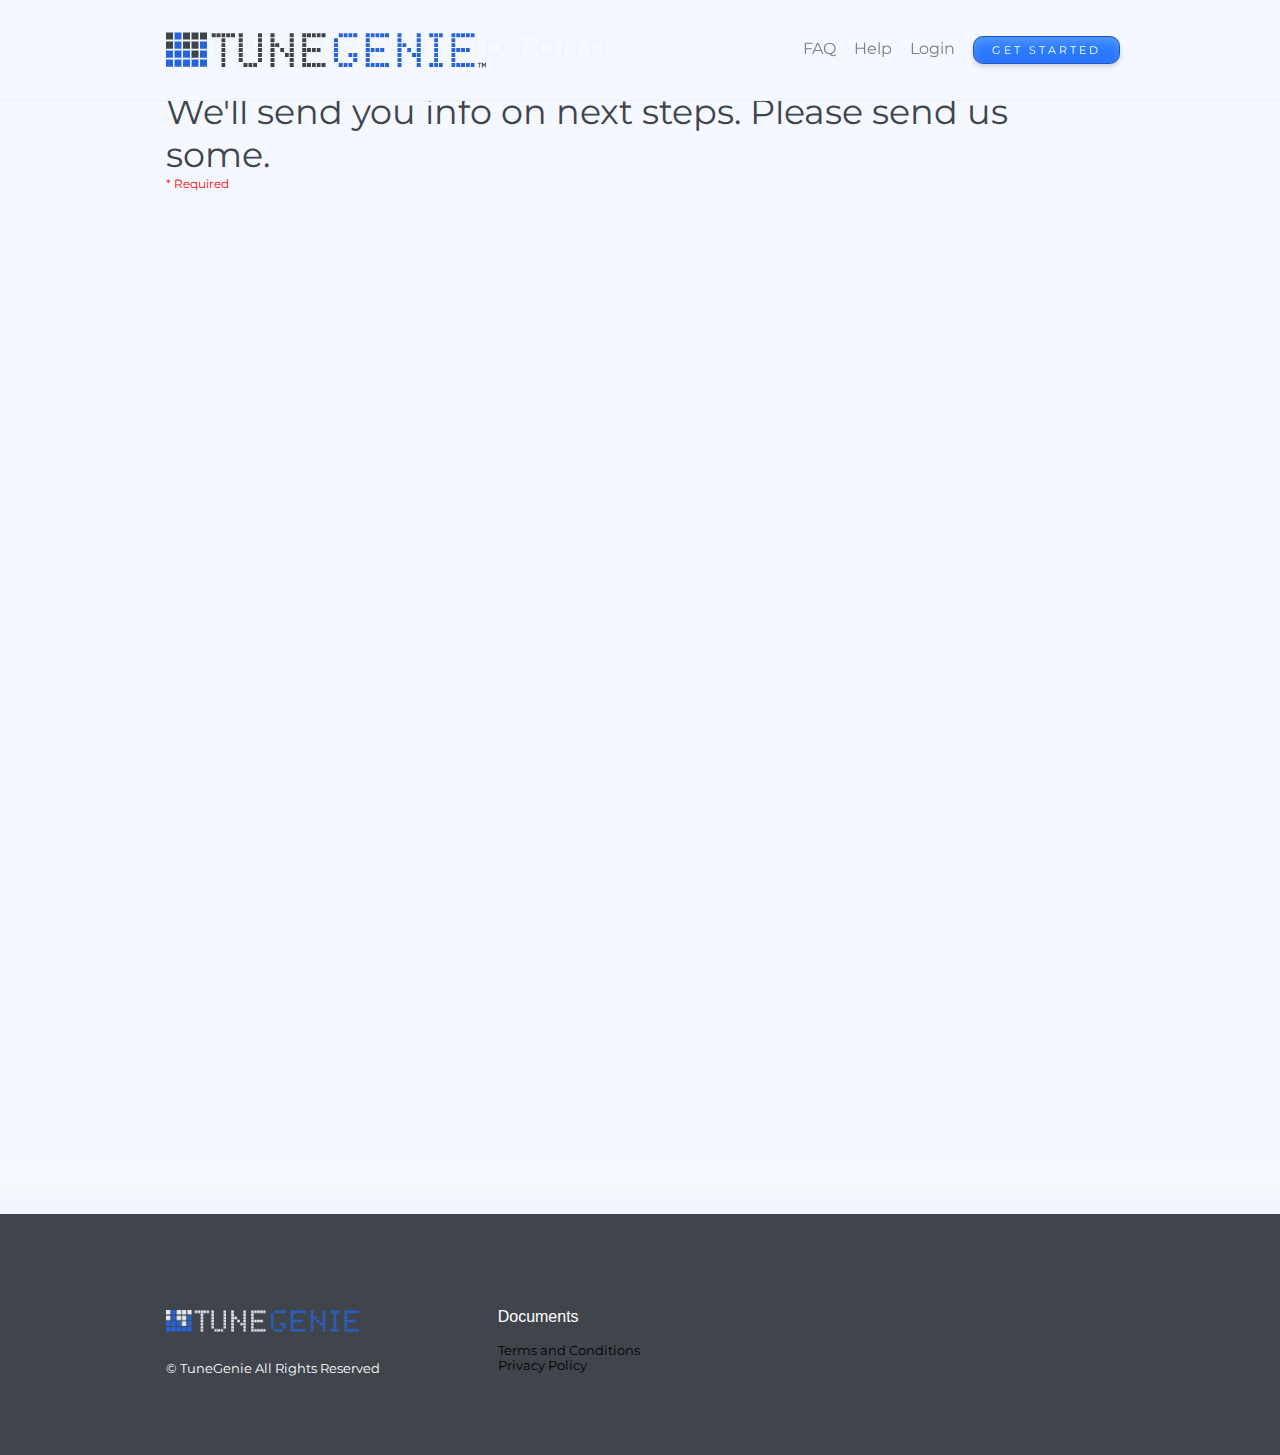
<file: page/signup.html>
<!DOCTYPE html>
<html lang="en">
<head>
    <meta charset="utf-8">
    <meta name="viewport" content="width=device-width, initial-scale=1.0"/>
    <title>TuneGenie Sign Up Form</title>
    <link media="screen" rel="stylesheet" type="text/css" href="css/screen.css" />
    <link href='https://fonts.googleapis.com/css?family=Montserrat:400,700' rel='stylesheet' type='text/css'>
    <script type="text/javascript"> window.config = {site_url: '.'}; </script>
    <script type="text/javascript" src="js/libraries/mootools-core.js"></script>
    <script type="text/javascript" src="js/libraries/mootools-more.js"></script>
    <script type="text/javascript" src="js/libraries/mootools-kemso.js"></script>
    <script type="text/javascript" src="js/libraries/kemso-more.js"></script>
    <script type="text/javascript" src="js/models/Banners.js"></script>
    <script type="text/javascript" src="js/controllers/Controller.js"></script>
        <script type="text/javascript">window.ember_domready = function(){ window.controller = new Controller({}); }; window.addEvent('domready', function(){ window.ember_domready(); });</script>
        <script>
      (function(i,s,o,g,r,a,m){i['GoogleAnalyticsObject']=r;i[r]=i[r]||function(){
      (i[r].q=i[r].q||[]).push(arguments)},i[r].l=1*new Date();a=s.createElement(o),
      m=s.getElementsByTagName(o)[0];a.async=1;a.src=g;m.parentNode.insertBefore(a,m)
      })(window,document,'script','//www.google-analytics.com/analytics.js','ga');

      ga('create', 'UA-7150119-2', 'tunegenie.com');
      ga('send', 'pageview');

    </script>
</head>
<body class="child">

    <header id="main-head">
        <div class="container">
            <a href="/index.html"><h1 class="logo">TuneGenie</h1></a>
            <nav id="main-nav">
                    <a href="faqs.html">FAQ</a>
    <a href="https://tunegenie.zendesk.com">Help</a>
    <a href="javascript:alert(&#039;coming soon&#039;);">Login</a>
    <a href="signup.html" class="button">Get Started</a>

            </nav>
        </div>
            </header>

    <section class="first">
        <div class="container">
            <h1>TuneGenie Sign Up Form</h1>
            <div>
                <meta http-equiv="Content-Type" content="text/html; charset=utf-8" /><!--<meta name="viewport" content="width=device-width; initial-scale=1.0; maximum-scale=1.0; user-scalable=0;" /> --><meta name="HandheldFriendly" content="true" /><title></title><style type="text/css">html, body{
                <meta name="generator" content="Bolt">
                <link rel="canonical" href="signup.html">
    margin:0px;
    padding:0px;
    background:#f5f8ff !important;
  }
  .formBodyContainer {
    /*background: url("//app.hatchbuck.com/OnlineForm/images/bg.jpg") repeat-x scroll 0 0 #FFFFFF; */
    background: #f5f8ff;
    /*Added by Mohini */
    font-family: "Helvetica Neue",Helvetica,Arial,sans-serif;
    font-size: 12px;
    line-height: 1.231;
    margin: 0;
    overflow:hidden;
    height:auto;
  }
  .formRandomContainer{
    width:650px;
    margin:20px auto 0;
    background: url(https://app.hatchbuck.com/OnlineForm/images/noises/noise.png) rgb(207, 204, 200);
  }
  .randomForm{
    /* background: none repeat scroll 0 0 #FFFFFF; */
    border-top-color: #A4A4A4;
    -moz-box-shadow: 0 1px 8px rgba(0, 65, 95, 0.2);
    -webkit-box-shadow: 0 1px 8px rgba(0, 65, 95, 0.2);
    box-shadow: 0 1px 8px rgba(0, 65, 95, 0.2);
    position: relative;
  }
  .formFooter{
    margin-top:10px;
  }
  .formFooterLogo{
    width:180px;
    height:60px;
    float:left;
  }
  .formFooterLogo a{
    width:180px;
    height:60px;
    background:url("https://app.hatchbuck.com/OnlineForm/images/form-footerLogo.png") no-repeat;
    display:block;
    text-indent:-9999px;
  }
  p.one {
    color: red;
    margin: 0;
    padding: 0;
    font-size: 12px
  }
  h1.title {
    margin: 0;
    padding: 0;
  }</style><script>
                            window.onload = function() {
                                $$("button.form-submit-button")[0].disabled=false;
                                //$$("button.form-submit-print")[0].disabled=false;
                                //$$("button.form-submit-reset")[0].disabled=false;
                            };
</script><script type="text/javascript">
var NREUMQ=NREUMQ||[];NREUMQ.push(["mark","firstbyte",new Date().getTime()]);</script><div><h1 class="title">We'll send you info on next steps. Please send us some.</h1><p class="one">* Required</p></div><div>&nbsp;</div>

<iframe frameborder='0' style='width: 100%;' src='https://app.hatchbuck.com/OnlineForm/40934841867' scrolling='auto' onload='this.height=screen.height;'></iframe>

        </div>
    </section>

    <footer>
        <div class="container columns three">
            <div class="column">
                <h1 class="logo sm inverted">TuneGenie</h1>
                <p>&copy; TuneGenie All Rights Reserved</p>
            </div>
            <div class="column">
                <h4>Documents</h4>
                <nav>
                        <a href="terms-and-conditions.html">Terms and Conditions</a>
    <a href="privacy-policy.html">Privacy Policy</a>

                </nav>
            </div>
        </div>

    </footer>
    <script>(function (){var url = window.location; var oImg = document.createElement("img");oImg.setAttribute('src','https://app.hatchbuck.com/TrackWebPage?ACID=752&URL=' + url);})();  </script>
    <script>
window.tgmplibs="_media2bar";
</script>
<script type="text/javascript" class="_tgmp_p">
function onTuneGenieMediaPlayerLoaded() {
    window.tgmp=new TuneGenieMediaPlayer('playerbar', {
        brand: 'kkxt',
    });
    tgmp.go();
    window.tgmp_rc = new TuneGenieRC(tgmp);
    tgmp_rc.recentSongWidget(document.getElementById('tgrecent'),{});
    tgmp_rc.nowPlayingWidget(document.getElementById('tgnowplaying'),{});
}
</script>
<script type="text/javascript"  class="_tgmp_p" async src="https://b3.tunegenie.com/js/loader2.min.js"></script>
</body>
</html>
</file>
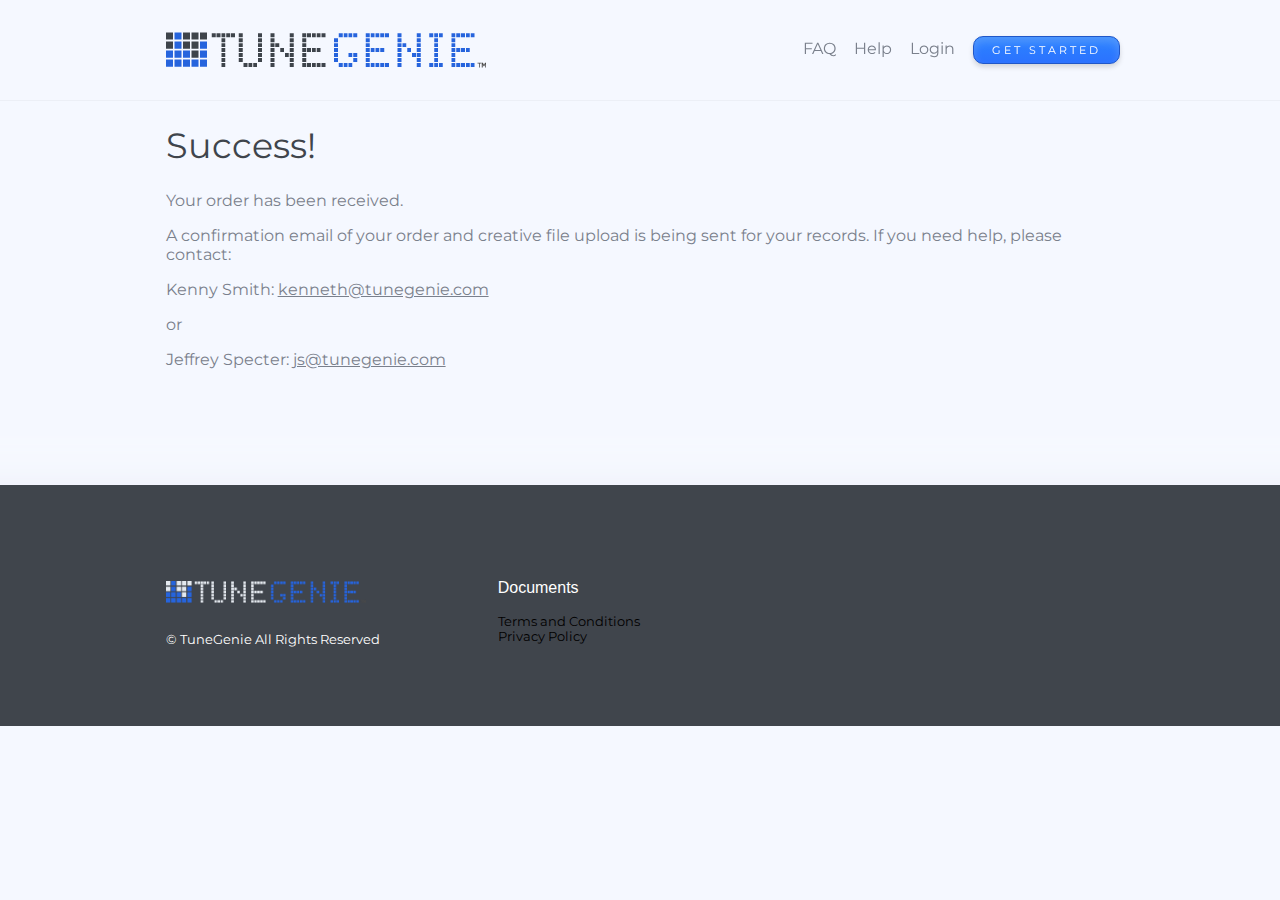
<file: page/success-submission.html>
<!DOCTYPE html>
<html lang="en">
<head>
    <meta charset="utf-8">
    <meta name="viewport" content="width=device-width, initial-scale=1.0"/>
    <meta name="generator" content="Bolt">
    <link rel="canonical" href="success-submission.html">
    <title>Success!</title>
    <link media="screen" rel="stylesheet" type="text/css" href="css/screen.css" />
    <link href='https://fonts.googleapis.com/css?family=Montserrat:400,700' rel='stylesheet' type='text/css'>
    <script type="text/javascript"> window.config = {site_url: '.'}; </script>
    <script type="text/javascript" src="js/libraries/mootools-core.js"></script>
    <script type="text/javascript" src="js/libraries/mootools-more.js"></script>
    <script type="text/javascript" src="js/libraries/mootools-kemso.js"></script>
    <script type="text/javascript" src="js/libraries/kemso-more.js"></script>
    <script type="text/javascript" src="js/models/Banners.js"></script>
    <script type="text/javascript" src="js/controllers/Controller.js"></script>
        <script type="text/javascript">window.ember_domready = function(){ window.controller = new Controller({}); }; window.addEvent('domready', function(){ window.ember_domready(); });</script>
        <script>
      (function(i,s,o,g,r,a,m){i['GoogleAnalyticsObject']=r;i[r]=i[r]||function(){
      (i[r].q=i[r].q||[]).push(arguments)},i[r].l=1*new Date();a=s.createElement(o),
      m=s.getElementsByTagName(o)[0];a.async=1;a.src=g;m.parentNode.insertBefore(a,m)
      })(window,document,'script','//www.google-analytics.com/analytics.js','ga');

      ga('create', 'UA-7150119-2', 'tunegenie.com');
      ga('send', 'pageview');

    </script>
</head>
<body class="child">

    <header id="main-head">
        <div class="container">
            <a href="/index.html"><h1 class="logo">TuneGenie</h1></a>
            <nav id="main-nav">
                	<a href="../faqs.html">FAQ</a>
	<a href="https://tunegenie.zendesk.com">Help</a>
	<a href="javascript:alert(&#039;coming soon&#039;);">Login</a>
	<a href="signup.html" class="button">Get Started</a>

            </nav>
        </div>
            </header>

	<section class="first">
		<div class="container">
			<h1>Success!</h1>
			<div>
				<p>Your order has been received.</p><p>A confirmation email of your order and creative file upload is being sent for your records. If you need help, please contact:</p><p>Kenny Smith: <a href="mailto:kenneth@tunegenie.com">kenneth@tunegenie.com</a></p><p>or&nbsp;</p><p>Jeffrey Specter: <a href="mailto:js@tunegenie.com">js@tunegenie.com</a></p>
			</div>
		</div>
	</section>

    <footer>
        <div class="container columns three">
            <div class="column">
                <h1 class="logo sm inverted">TuneGenie</h1>
                <p>&copy; TuneGenie All Rights Reserved</p>
            </div>
            <div class="column">
                <h4>Documents</h4>
                <nav>
                    	<a href="terms-and-conditions.html">Terms and Conditions</a>
	<a href="privacy-policy.html">Privacy Policy</a>

                </nav>
            </div>
        </div>

    </footer>
    <script>(function (){var url = window.location; var oImg = document.createElement("img");oImg.setAttribute('src','https://app.hatchbuck.com/TrackWebPage?ACID=752&URL=' + url);})();  </script>
    <script>
window.tgmplibs="_media2bar";
</script>
<script type="text/javascript" class="_tgmp_p">
function onTuneGenieMediaPlayerLoaded() {
    window.tgmp=new TuneGenieMediaPlayer('playerbar', {
        brand: 'kkxt',
    });
    tgmp.go();
    window.tgmp_rc = new TuneGenieRC(tgmp);
    tgmp_rc.recentSongWidget(document.getElementById('tgrecent'),{});
    tgmp_rc.nowPlayingWidget(document.getElementById('tgnowplaying'),{});
}
</script>
<script type="text/javascript"  class="_tgmp_p" async src="https://b3.tunegenie.com/js/loader2.min.js"></script>
</body>
</html>
</file>
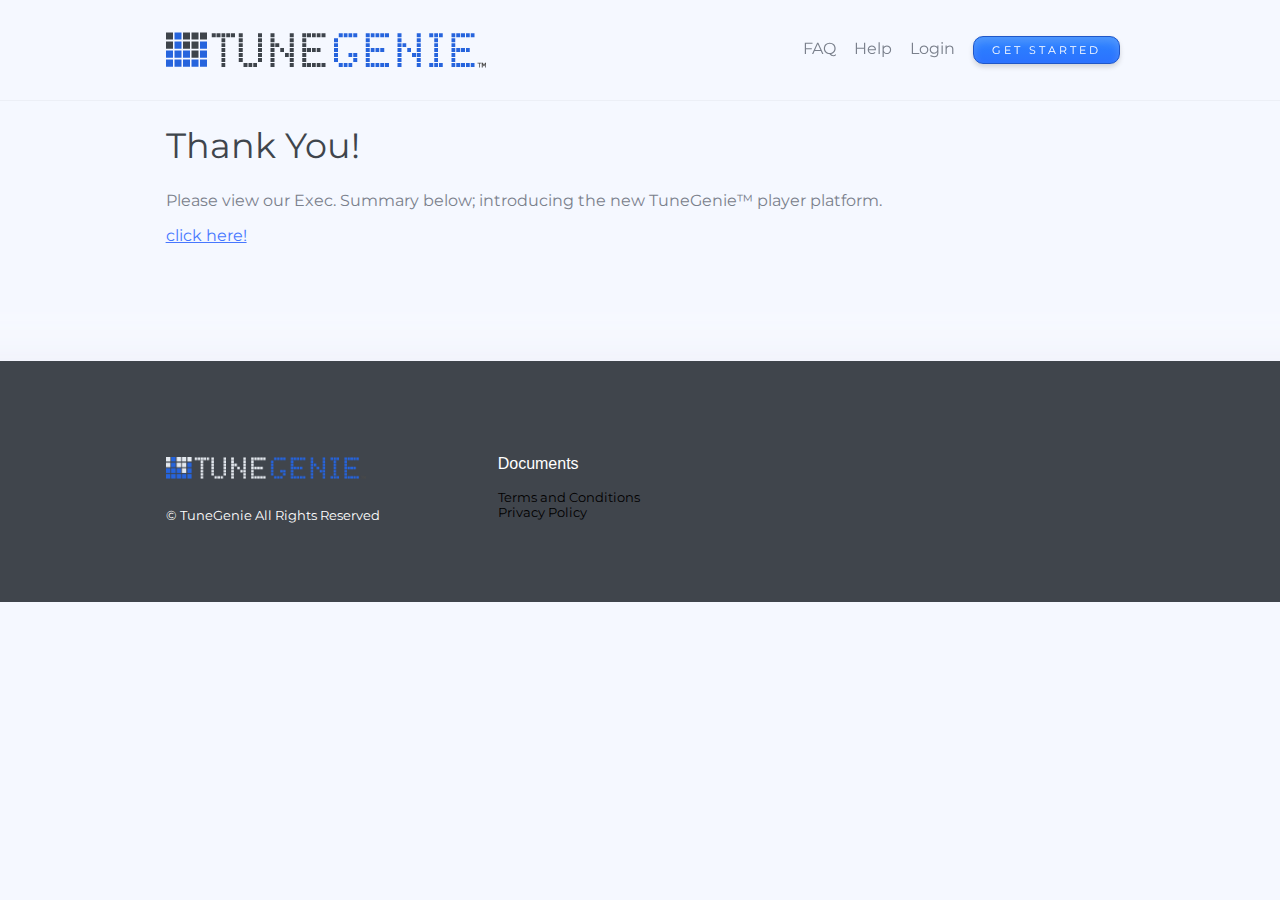
<file: page/thankyou.html>
<!DOCTYPE html>
<html lang="en">
<head>
    <meta charset="utf-8">
    <meta name="viewport" content="width=device-width, initial-scale=1.0"/>
    <meta name="generator" content="Bolt">
    <link rel="canonical" href="thankyou.html">
    <title>Thank You!</title>
    <link media="screen" rel="stylesheet" type="text/css" href="css/screen.css" />
    <link href='https://fonts.googleapis.com/css?family=Montserrat:400,700' rel='stylesheet' type='text/css'>
    <script type="text/javascript"> window.config = {site_url: '/theme/tunegenie/'}; </script>
    <script type="text/javascript" src="js/libraries/mootools-core.js"></script>
    <script type="text/javascript" src="js/libraries/mootools-more.js"></script>
    <script type="text/javascript" src="js/libraries/mootools-kemso.js"></script>
    <script type="text/javascript" src="js/libraries/kemso-more.js"></script>
    <script type="text/javascript" src="js/models/Banners.js"></script>
    <script type="text/javascript" src="js/controllers/Controller.js"></script>
        <script type="text/javascript">window.ember_domready = function(){ window.controller = new Controller({}); }; window.addEvent('domready', function(){ window.ember_domready(); });</script>
        <script>
      (function(i,s,o,g,r,a,m){i['GoogleAnalyticsObject']=r;i[r]=i[r]||function(){
      (i[r].q=i[r].q||[]).push(arguments)},i[r].l=1*new Date();a=s.createElement(o),
      m=s.getElementsByTagName(o)[0];a.async=1;a.src=g;m.parentNode.insertBefore(a,m)
      })(window,document,'script','//www.google-analytics.com/analytics.js','ga');

      ga('create', 'UA-7150119-2', 'tunegenie.com');
      ga('send', 'pageview');

    </script>
</head>
<body class="child">

    <header id="main-head">
        <div class="container">
            <a href="/index.html"><h1 class="logo">TuneGenie</h1></a>
            <nav id="main-nav">
              <a href="faqs.html">FAQ</a>
	          <a href="https://tunegenie.zendesk.com">Help</a>
	          <a href="javascript:alert(&#039;coming soon&#039;);">Login</a>
	          <a href="signup.html" class="button">Get Started</a>
            </nav>
        </div>
    </header>

	<section class="first">
		<div class="container">
			<h1>Thank You!</h1>
			<div>
				<style type="text/css">p.one a {
    color: #4777ff;
  }</style><p>Please view our Exec. Summary below; introducing the new TuneGenie™ player platform.&nbsp;</p><p class="one"><a target="_blank" href="https://tunegenie.zendesk.com/attachments/token/4sI5dfPhVkN7oPTLbB89Rb2dJ/?name=TuneGenie+Exec+Sum-5.16.2014.pdf">click here!</a></p>
			</div>
		</div>
	</section>

    <footer>
        <div class="container columns three">
            <div class="column">
                <h1 class="logo sm inverted">TuneGenie</h1>
                <p>&copy; TuneGenie All Rights Reserved</p>
            </div>
            <div class="column">
                <h4>Documents</h4>
                <nav>
                  <a href="terms-and-conditions.html">Terms and Conditions</a>
	              <a href="privacy-policy.html">Privacy Policy</a>
                </nav>
            </div>
        </div>

    </footer>
    <script>(function (){var url = window.location; var oImg = document.createElement("img");oImg.setAttribute('src','https://app.hatchbuck.com/TrackWebPage?ACID=752&URL=' + url);})();  </script>
    <script>
window.tgmplibs="_media2bar";
</script>
<script type="text/javascript" class="_tgmp_p">
function onTuneGenieMediaPlayerLoaded() {
    window.tgmp=new TuneGenieMediaPlayer('playerbar', {
        brand: 'kkxt',
    });
    tgmp.go();
    window.tgmp_rc = new TuneGenieRC(tgmp);
    tgmp_rc.recentSongWidget(document.getElementById('tgrecent'),{});
    tgmp_rc.nowPlayingWidget(document.getElementById('tgnowplaying'),{});
}
</script>
<script type="text/javascript"  class="_tgmp_p" async src="https://b3.tunegenie.com/js/loader2.min.js"></script>
</body>
</html>
</file>
<file: css/base.css>
/* =================================================================== 
 *
 *  Transcend v1.0 Base Stylesheet
 *  03-18-2018
 *  ------------------------------------------------------------------
 *
 *  TOC:
 *  # imports
 *  # normalize
 *  # basic/base setup styles
 *      ## Media
 *      ## Typography resets
 *      ## links
 *      ## inputs
 *  # grid
 *      ## medium size devices
 *      ## tablets
 *      ## mobile devices
 *      ## small mobile devices
 *  # block grids
 *      ## medium size devices
 *      ## tablets
 *      ## mobile devices
 *      ## small mobile devices
 *  # MISC
 *
 * =================================================================== */

/* ===================================================================
 * # imports 
 *
 * ------------------------------------------------------------------- */
@import url("font-awesome/css/fontawesome-all.css");
@import url("micons/micons.css");
@import url("fonts.css");


/* ===================================================================
 * # normalize
 * normalize.css v5.0.0 | MIT License | 
 * github.com/necolas/normalize.css
 *
 * ------------------------------------------------------------------- */
html {
    font-family: sans-serif;
    line-height: 1.15;
    -ms-text-size-adjust: 100%;
    -webkit-text-size-adjust: 100%;
}

body {
    margin: 0;
}

article,
aside,
footer,
header,
nav,
section {
    display: block;
}

h1 {
    font-size: 2em;
    margin: 0.67em 0;
}

figcaption,
figure,
main {
    display: block;
}

figure {
    margin: 1em 40px;
}

hr {
    box-sizing: content-box;
    height: 0;
    overflow: visible;
}

pre {
    font-family: monospace, monospace;
    font-size: 1em;
}

a {
    background-color: transparent;
    -webkit-text-decoration-skip: objects;
}

a:active,
a:hover {
    outline-width: 0;
}

abbr[title] {
    border-bottom: none;
    text-decoration: underline;
    text-decoration: underline dotted;
}

b,
strong {
    font-weight: inherit;
}

b,
strong {
    font-weight: bolder;
}

code,
kbd,
samp {
    font-family: monospace, monospace;
    font-size: 1em;
}

dfn {
    font-style: italic;
}

mark {
    background-color: #ff0;
    color: #000;
}

small {
    font-size: 80%;
}

sub,
sup {
    font-size: 75%;
    line-height: 0;
    position: relative;
    vertical-align: baseline;
}

sub {
    bottom: -0.25em;
}

sup {
    top: -0.5em;
}

audio,
video {
    display: inline-block;
}

audio:not([controls]) {
    display: none;
    height: 0;
}

img {
    border-style: none;
}

svg:not(:root) {
    overflow: hidden;
}

button,
input,
optgroup,
select,
textarea {
    font-family: sans-serif;
    font-size: 100%;
    line-height: 1.15;
    margin: 0;
}

button,
input {
    overflow: visible;
}

button,
select {
    text-transform: none;
}

button,
html [type="button"],
[type="reset"],
[type="submit"] {
    -webkit-appearance: button;
}

button::-moz-focus-inner,
[type="button"]::-moz-focus-inner,
[type="reset"]::-moz-focus-inner,
[type="submit"]::-moz-focus-inner {
    border-style: none;
    padding: 0;
}

button:-moz-focusring,
[type="button"]:-moz-focusring,
[type="reset"]:-moz-focusring,
[type="submit"]:-moz-focusring {
    outline: 1px dotted ButtonText;
}

fieldset {
    border: 1px solid #c0c0c0;
    margin: 0 2px;
    padding: 0.35em 0.625em 0.75em;
}

legend {
    box-sizing: border-box;
    color: inherit;
    display: table;
    max-width: 100%;
    padding: 0;
    white-space: normal;
}

progress {
    display: inline-block;
    vertical-align: baseline;
}

textarea {
    overflow: auto;
}

[type="checkbox"],
[type="radio"] {
    box-sizing: border-box;
    padding: 0;
}

[type="number"]::-webkit-inner-spin-button,
[type="number"]::-webkit-outer-spin-button {
    height: auto;
}

[type="search"] {
    -webkit-appearance: textfield;
    outline-offset: -2px;
}

[type="search"]::-webkit-search-cancel-button,
[type="search"]::-webkit-search-decoration {
    -webkit-appearance: none;
}

::-webkit-file-upload-button {
    -webkit-appearance: button;
    font: inherit;
}

details,
menu {
    display: block;
}

summary {
    display: list-item;
}

canvas {
    display: inline-block;
}

template {
    display: none;
}

[hidden] {
    display: none;
}


/* ===================================================================
 * # basic/base setup styles
 *
 * ------------------------------------------------------------------- */
html {
    font-size: 62.5%;
    box-sizing: border-box;
}

*,
*::before,
*::after {
    box-sizing: inherit;
}

body {
    font-weight: normal;
    line-height: 1;
    word-wrap: break-word;
    text-rendering: optimizeLegibility;
    -webkit-overflow-scrolling: touch;
    -webkit-text-size-adjust: none;
}

body,
input,
button {
    -moz-osx-font-smoothing: grayscale;
    -webkit-font-smoothing: antialiased;
}


/* ------------------------------------------------------------------- 
 * ## Media
 * ------------------------------------------------------------------- */
img,
video {
    max-width: 100%;
    height: auto;
}


/* ------------------------------------------------------------------- 
 * ## Typography resets 
 * ------------------------------------------------------------------- */
div,
dl,
dt,
dd,
ul,
ol,
li,
h1,
h2,
h3,
h4,
h5,
h6,
pre,
form,
p,
blockquote,
th,
td {
    margin: 0;
    padding: 0;
}

h1,
h2,
h3,
h4,
h5,
h6 {
    -webkit-font-smoothing: auto;
    -webkit-font-smoothing: antialiased;
    -webkit-font-variant-ligatures: common-ligatures;
    -moz-font-variant-ligatures: common-ligatures;
    font-variant-ligatures: common-ligatures;
    text-rendering: optimizeLegibility;
}

em,
i {
    font-style: italic;
    line-height: inherit;
}

strong,
b {
    font-weight: bold;
    line-height: inherit;
}

small {
    font-size: 60%;
    line-height: inherit;
}

ol,
ul {
    list-style: none;
}

li {
    display: block;
}


/* ------------------------------------------------------------------- 
 * ## links
 * ------------------------------------------------------------------- */
a {
    text-decoration: none;
    line-height: inherit;
}

a img {
    border: none;
}


/* ------------------------------------------------------------------- 
 * ## inputs
 * ------------------------------------------------------------------- */
fieldset {
    margin: 0;
    padding: 0;
}

input[type="email"],
input[type="number"],
input[type="search"],
input[type="text"],
input[type="tel"],
input[type="url"],
input[type="password"],
textarea {
    -webkit-appearance: none;
    -moz-appearance: none;
    -ms-appearance: none;
    -o-appearance: none;
    appearance: none;
}



/* ===================================================================
 * # grid
 *
 * ------------------------------------------------------------------- */
.row {
    width: 89%;
    max-width: 1200px;
    margin: 0 auto;
}

.row:after {
    content: "";
    display: table;
    clear: both;
}

.row .row {
    width: auto;
    max-width: none;
    margin-left: -20px;
    margin-right: -20px;
}

/* column blocks
 * -------------------------------------- */
[class*="col-"] {
    float: left;
    padding: 0 20px;
}

[class*="col-"]+[class*="col-"].end {
    float: right;
}

/* column width classes 
 * -------------------------------------- */
.col-one {
    width: 8.33333%;
}

.col-two,
.col-1-6 {
    width: 16.66667%;
}

.col-three,
.col-1-4 {
    width: 25%;
}

.col-four,
.col-1-3 {
    width: 33.33333%;
}

.col-five {
    width: 41.66667%;
}

.col-six,
.col-1-2 {
    width: 50%;
}

.col-seven {
    width: 58.33333%;
}

.col-eight,
.col-2-3 {
    width: 66.66667%;
}

.col-nine,
.col-3-4 {
    width: 75%;
}

.col-ten,
.col-5-6 {
    width: 83.33333%;
}

.col-eleven {
    width: 91.66667%;
}

.col-twelve,
.col-full {
    width: 100%;
}


/* ------------------------------------------------------------------- 
 * ## medium size devices
 * ------------------------------------------------------------------- */
@media only screen and (max-width: 1200px) {
    .row .row {
        margin-left: -15px;
        margin-right: -15px;
    }
    [class*="col-"] {
        padding: 0 15px;
    }
    .md-two,
    .md-1-6 {
        width: 16.66667%;
    }
    .md-one {
        width: 8.33333%;
    }
    .md-three,
    .md-1-4 {
        width: 25%;
    }
    .md-four,
    .md-1-3 {
        width: 33.33333%;
    }
    .md-five {
        width: 41.66667%;
    }
    .md-six,
    .md-1-2 {
        width: 50%;
    }
    .md-seven {
        width: 58.33333%;
    }
    .md-eight,
    .md-2-3 {
        width: 66.66667%;
    }
    .md-nine,
    .md-3-4 {
        width: 75%;
    }
    .md-ten,
    .md-5-6 {
        width: 83.33333%;
    }
    .md-eleven {
        width: 91.66667%;
    }
    .md-twelve,
    .md-full {
        width: 100%;
    }
}


/* ------------------------------------------------------------------- 
 * ## tablets
 * ------------------------------------------------------------------- */
@media only screen and (max-width: 800px) {
    .row {
        width: 90%;
    }
    .tab-1-4 {
        width: 25%;
    }
    .tab-1-3 {
        width: 33.33333%;
    }
    .tab-1-2 {
        width: 50%;
    }
    .tab-2-3 {
        width: 66.66667%;
    }
    .tab-3-4 {
        width: 75%;
    }
    .tab-full {
        width: 100%;
    }
    .hide-on-tablet {
        display: none;
    }
}


/* ------------------------------------------------------------------- 
 * ## mobile devices
 * ------------------------------------------------------------------- */
@media only screen and (max-width: 600px) {
    .row {
        width: auto;
        padding-left: 25px;
        padding-right: 25px;
    }
    .row .row {
        margin-left: -10px;
        margin-right: -10px;
        padding-left: 0;
        padding-right: 0;
    }
    [class*="col-"] {
        padding: 0 10px;
    }
    .mob-1-4 {
        width: 25%;
    }
    .mob-1-3 {
        width: 33.33333%;
    }
    .mob-1-2 {
        width: 50%;
    }
    .mob-2-3 {
        width: 66.66667%;
    }
    .mob-3-4 {
        width: 75%;
    }
    .mob-full {
        width: 100%;
    }
    .hide-on-mobile {
        display: none;
    }
}


/* ------------------------------------------------------------------- 
 * ## small mobile devices
 * ------------------------------------------------------------------- */

/* stack columns on small mobile devices
 * ------------------------------------------------------------------- */
@media only screen and (max-width: 400px) {
    .row .row {
        margin-left: 0;
        margin-right: 0;
    }
    [class*="col-"] {
        width: 100% !important;
        float: none !important;
        clear: both !important;
        margin-left: 0;
        margin-right: 0;
        padding: 0;
    }
    [class*="col-"]+[class*="col-"].end {
        float: none;
    }
}



/* ===================================================================
 * # block grids
 * ------------------------------------------------------------------- */

/*   Equally-sized columns define at row level
 * ------------------------------------------------------------------- */
[class*="block-"]:after {
    content: "";
    display: table;
    clear: both;
}

.block-1-6 .col-block {
    width: 16.66667%;
}

.block-1-5 .col-block {
    width: 20%;
}

.block-1-4 .col-block {
    width: 25%;
}

.block-1-3 .col-block {
    width: 33.33333%;
}

.block-1-2 .col-block {
    width: 50%;
}

/**
 * Clearing for block grid columns. Allow columns with 
 * different heights to align properly.
 */

.block-1-6 .col-block:nth-child(6n+1),
.block-1-5 .col-block:nth-child(5n+1),
.block-1-4 .col-block:nth-child(4n+1),
.block-1-3 .col-block:nth-child(3n+1),
.block-1-2 .col-block:nth-child(2n+1) {
    clear: both;
}


/* ------------------------------------------------------------------- 
 * ## medium size devices
 * ------------------------------------------------------------------- */
@media only screen and (max-width: 1200px) {
    .block-m-1-6 .col-block {
        width: 16.66667%;
    }
    .block-m-1-5 .col-block {
        width: 20%;
    }
    .block-m-1-4 .col-block {
        width: 25%;
    }
    .block-m-1-3 .col-block {
        width: 33.33333%;
    }
    .block-m-1-2 .col-block {
        width: 50%;
    }
    .block-m-full .col-block {
        width: 100%;
        clear: both;
    }
    [class*="block-m-"] .col-block:nth-child(n) {
        clear: none;
    }
    .block-m-1-6 .col-block:nth-child(6n+1),
    .block-m-1-5 .col-block:nth-child(5n+1),
    .block-m-1-4 .col-block:nth-child(4n+1),
    .block-m-1-3 .col-block:nth-child(3n+1),
    .block-m-1-2 .col-block:nth-child(2n+1) {
        clear: both;
    }
}


/* ------------------------------------------------------------------- 
 * ## tablets
 * ------------------------------------------------------------------- */
@media only screen and (max-width: 800px) {
    .block-tab-1-6 .col-block {
        width: 16.66667%;
    }
    .block-tab-1-5 .col-block {
        width: 20%;
    }
    .block-tab-1-4 .col-block {
        width: 25%;
    }
    .block-tab-1-3 .col-block {
        width: 33.33333%;
    }
    .block-tab-1-2 .col-block {
        width: 50%;
    }
    .block-tab-full .col-block {
        width: 100%;
        clear: both;
    }
    [class*="block-tab-"] .col-block:nth-child(n) {
        clear: none;
    }
    .block-tab-1-6 .col-block:nth-child(6n+1),
    .block-tab-1-6 .col-block:nth-child(5n+1),
    .block-tab-1-4 .col-block:nth-child(4n+1),
    .block-tab-1-3 .col-block:nth-child(3n+1),
    .block-tab-1-2 .col-block:nth-child(2n+1) {
        clear: both;
    }
}


/* ------------------------------------------------------------------- 
 * ## mobile devices
 * ------------------------------------------------------------------- */
@media only screen and (max-width: 600px) {
    .block-mob-1-6 .col-block {
        width: 16.66667%;
    }
    .block-mob-1-5 .col-block {
        width: 20%;
    }
    .block-mob-1-4 .col-block {
        width: 25%;
    }
    .block-mob-1-3 .col-block {
        width: 33.33333%;
    }
    .block-mob-1-2 .col-block {
        width: 50%;
    }
    .block-mob-full .col-block {
        width: 100%;
        clear: both;
    }
    [class*="block-mob-"] .col-block:nth-child(n) {
        clear: none;
    }
    .block-mob-1-6 .col-block:nth-child(6n+1),
    .block-mob-1-5 .col-block:nth-child(5n+1),
    .block-mob-1-4 .col-block:nth-child(4n+1),
    .block-mob-1-3 .col-block:nth-child(3n+1),
    .block-mob-1-2 .col-block:nth-child(2n+1) {
        clear: both;
    }
}


/* ------------------------------------------------------------------- 
 * ## small mobile devices
 * ------------------------------------------------------------------- */

/* stack columns on small mobile devices
 * ------------------------------------------------------------------- */
@media only screen and (max-width: 400px) {
    .stack .col-block {
        width: 100% !important;
        float: none !important;
        clear: both !important;
        margin-left: 0;
        margin-right: 0;
    }
}



/* ===================================================================
 * # MISC
 *
 * ------------------------------------------------------------------- */
.group:after {
    content: "";
    display: table;
    clear: both;
}

/* Misc Helper Styles
 * -------------------------------------- */
.is-hidden {
    display: none;
}

.is-invisible {
    visibility: hidden;
}

.antialiased {
    -webkit-font-smoothing: antialiased;
    -moz-osx-font-smoothing: grayscale;
}

.overflow-hidden {
    overflow: hidden;
}

.remove-bottom {
    margin-bottom: 0;
}

.half-bottom {
    margin-bottom: 1.5rem !important;
}

.add-bottom {
    margin-bottom: 3rem !important;
}

.no-border {
    border: none;
}

.full-width {
    width: 100%;
}

.text-center {
    text-align: center;
}

.text-left {
    text-align: left;
}

.text-right {
    text-align: right;
}

.pull-left {
    float: left;
}

.pull-right {
    float: right;
}

.align-center {
    margin-left: auto;
    margin-right: auto;
    text-align: center;
}

/*# sourceMappingURL=base.css.map */
</file>
<file: css/vendor.css>
/* =================================================================== 
 *
 *  Transcend v1.0 Vendor/Third Party CSS 
 *  03-18-2018
 *  ------------------------------------------------------------------
 *
 *  TOC:
 *  # animate on scroll
 *  # slick slider
 *  # PhotoSwipe main CSS
 *  # PhotoSwipe Skin 
 *
 * =================================================================== */


/* ===================================================================
 * # animate on scroll 
 * https://michalsnik.github.io/aos/
 * ------------------------------------------------------------------- */
[data-aos][data-aos][data-aos-duration="50"],
body[data-aos-duration="50"] [data-aos] {
  transition-duration: 50ms;
}

[data-aos][data-aos][data-aos-delay="50"],
body[data-aos-delay="50"] [data-aos] {
  transition-delay: 0;
}

[data-aos][data-aos][data-aos-delay="50"].aos-animate,
body[data-aos-delay="50"] [data-aos].aos-animate {
  transition-delay: 50ms;
}

[data-aos][data-aos][data-aos-duration="100"],
body[data-aos-duration="100"] [data-aos] {
  transition-duration: 0.1s;
}

[data-aos][data-aos][data-aos-delay="100"],
body[data-aos-delay="100"] [data-aos] {
  transition-delay: 0;
}

[data-aos][data-aos][data-aos-delay="100"].aos-animate,
body[data-aos-delay="100"] [data-aos].aos-animate {
  transition-delay: 0.1s;
}

[data-aos][data-aos][data-aos-duration="150"],
body[data-aos-duration="150"] [data-aos] {
  transition-duration: 0.15s;
}

[data-aos][data-aos][data-aos-delay="150"],
body[data-aos-delay="150"] [data-aos] {
  transition-delay: 0;
}

[data-aos][data-aos][data-aos-delay="150"].aos-animate,
body[data-aos-delay="150"] [data-aos].aos-animate {
  transition-delay: 0.15s;
}

[data-aos][data-aos][data-aos-duration="200"],
body[data-aos-duration="200"] [data-aos] {
  transition-duration: 0.2s;
}

[data-aos][data-aos][data-aos-delay="200"],
body[data-aos-delay="200"] [data-aos] {
  transition-delay: 0;
}

[data-aos][data-aos][data-aos-delay="200"].aos-animate,
body[data-aos-delay="200"] [data-aos].aos-animate {
  transition-delay: 0.2s;
}

[data-aos][data-aos][data-aos-duration="250"],
body[data-aos-duration="250"] [data-aos] {
  transition-duration: 0.25s;
}

[data-aos][data-aos][data-aos-delay="250"],
body[data-aos-delay="250"] [data-aos] {
  transition-delay: 0;
}

[data-aos][data-aos][data-aos-delay="250"].aos-animate,
body[data-aos-delay="250"] [data-aos].aos-animate {
  transition-delay: 0.25s;
}

[data-aos][data-aos][data-aos-duration="300"],
body[data-aos-duration="300"] [data-aos] {
  transition-duration: 0.3s;
}

[data-aos][data-aos][data-aos-delay="300"],
body[data-aos-delay="300"] [data-aos] {
  transition-delay: 0;
}

[data-aos][data-aos][data-aos-delay="300"].aos-animate,
body[data-aos-delay="300"] [data-aos].aos-animate {
  transition-delay: 0.3s;
}

[data-aos][data-aos][data-aos-duration="350"],
body[data-aos-duration="350"] [data-aos] {
  transition-duration: 0.35s;
}

[data-aos][data-aos][data-aos-delay="350"],
body[data-aos-delay="350"] [data-aos] {
  transition-delay: 0;
}

[data-aos][data-aos][data-aos-delay="350"].aos-animate,
body[data-aos-delay="350"] [data-aos].aos-animate {
  transition-delay: 0.35s;
}

[data-aos][data-aos][data-aos-duration="400"],
body[data-aos-duration="400"] [data-aos] {
  transition-duration: 0.4s;
}

[data-aos][data-aos][data-aos-delay="400"],
body[data-aos-delay="400"] [data-aos] {
  transition-delay: 0;
}

[data-aos][data-aos][data-aos-delay="400"].aos-animate,
body[data-aos-delay="400"] [data-aos].aos-animate {
  transition-delay: 0.4s;
}

[data-aos][data-aos][data-aos-duration="450"],
body[data-aos-duration="450"] [data-aos] {
  transition-duration: 0.45s;
}

[data-aos][data-aos][data-aos-delay="450"],
body[data-aos-delay="450"] [data-aos] {
  transition-delay: 0;
}

[data-aos][data-aos][data-aos-delay="450"].aos-animate,
body[data-aos-delay="450"] [data-aos].aos-animate {
  transition-delay: 0.45s;
}

[data-aos][data-aos][data-aos-duration="500"],
body[data-aos-duration="500"] [data-aos] {
  transition-duration: 0.5s;
}

[data-aos][data-aos][data-aos-delay="500"],
body[data-aos-delay="500"] [data-aos] {
  transition-delay: 0;
}

[data-aos][data-aos][data-aos-delay="500"].aos-animate,
body[data-aos-delay="500"] [data-aos].aos-animate {
  transition-delay: 0.5s;
}

[data-aos][data-aos][data-aos-duration="550"],
body[data-aos-duration="550"] [data-aos] {
  transition-duration: 0.55s;
}

[data-aos][data-aos][data-aos-delay="550"],
body[data-aos-delay="550"] [data-aos] {
  transition-delay: 0;
}

[data-aos][data-aos][data-aos-delay="550"].aos-animate,
body[data-aos-delay="550"] [data-aos].aos-animate {
  transition-delay: 0.55s;
}

[data-aos][data-aos][data-aos-duration="600"],
body[data-aos-duration="600"] [data-aos] {
  transition-duration: 0.6s;
}

[data-aos][data-aos][data-aos-delay="600"],
body[data-aos-delay="600"] [data-aos] {
  transition-delay: 0;
}

[data-aos][data-aos][data-aos-delay="600"].aos-animate,
body[data-aos-delay="600"] [data-aos].aos-animate {
  transition-delay: 0.6s;
}

[data-aos][data-aos][data-aos-duration="650"],
body[data-aos-duration="650"] [data-aos] {
  transition-duration: 0.65s;
}

[data-aos][data-aos][data-aos-delay="650"],
body[data-aos-delay="650"] [data-aos] {
  transition-delay: 0;
}

[data-aos][data-aos][data-aos-delay="650"].aos-animate,
body[data-aos-delay="650"] [data-aos].aos-animate {
  transition-delay: 0.65s;
}

[data-aos][data-aos][data-aos-duration="700"],
body[data-aos-duration="700"] [data-aos] {
  transition-duration: 0.7s;
}

[data-aos][data-aos][data-aos-delay="700"],
body[data-aos-delay="700"] [data-aos] {
  transition-delay: 0;
}

[data-aos][data-aos][data-aos-delay="700"].aos-animate,
body[data-aos-delay="700"] [data-aos].aos-animate {
  transition-delay: 0.7s;
}

[data-aos][data-aos][data-aos-duration="750"],
body[data-aos-duration="750"] [data-aos] {
  transition-duration: 0.75s;
}

[data-aos][data-aos][data-aos-delay="750"],
body[data-aos-delay="750"] [data-aos] {
  transition-delay: 0;
}

[data-aos][data-aos][data-aos-delay="750"].aos-animate,
body[data-aos-delay="750"] [data-aos].aos-animate {
  transition-delay: 0.75s;
}

[data-aos][data-aos][data-aos-duration="800"],
body[data-aos-duration="800"] [data-aos] {
  transition-duration: 0.8s;
}

[data-aos][data-aos][data-aos-delay="800"],
body[data-aos-delay="800"] [data-aos] {
  transition-delay: 0;
}

[data-aos][data-aos][data-aos-delay="800"].aos-animate,
body[data-aos-delay="800"] [data-aos].aos-animate {
  transition-delay: 0.8s;
}

[data-aos][data-aos][data-aos-duration="850"],
body[data-aos-duration="850"] [data-aos] {
  transition-duration: 0.85s;
}

[data-aos][data-aos][data-aos-delay="850"],
body[data-aos-delay="850"] [data-aos] {
  transition-delay: 0;
}

[data-aos][data-aos][data-aos-delay="850"].aos-animate,
body[data-aos-delay="850"] [data-aos].aos-animate {
  transition-delay: 0.85s;
}

[data-aos][data-aos][data-aos-duration="900"],
body[data-aos-duration="900"] [data-aos] {
  transition-duration: 0.9s;
}

[data-aos][data-aos][data-aos-delay="900"],
body[data-aos-delay="900"] [data-aos] {
  transition-delay: 0;
}

[data-aos][data-aos][data-aos-delay="900"].aos-animate,
body[data-aos-delay="900"] [data-aos].aos-animate {
  transition-delay: 0.9s;
}

[data-aos][data-aos][data-aos-duration="950"],
body[data-aos-duration="950"] [data-aos] {
  transition-duration: 0.95s;
}

[data-aos][data-aos][data-aos-delay="950"],
body[data-aos-delay="950"] [data-aos] {
  transition-delay: 0;
}

[data-aos][data-aos][data-aos-delay="950"].aos-animate,
body[data-aos-delay="950"] [data-aos].aos-animate {
  transition-delay: 0.95s;
}

[data-aos][data-aos][data-aos-duration="1000"],
body[data-aos-duration="1000"] [data-aos] {
  transition-duration: 1s;
}

[data-aos][data-aos][data-aos-delay="1000"],
body[data-aos-delay="1000"] [data-aos] {
  transition-delay: 0;
}

[data-aos][data-aos][data-aos-delay="1000"].aos-animate,
body[data-aos-delay="1000"] [data-aos].aos-animate {
  transition-delay: 1s;
}

[data-aos][data-aos][data-aos-duration="1050"],
body[data-aos-duration="1050"] [data-aos] {
  transition-duration: 1.05s;
}

[data-aos][data-aos][data-aos-delay="1050"],
body[data-aos-delay="1050"] [data-aos] {
  transition-delay: 0;
}

[data-aos][data-aos][data-aos-delay="1050"].aos-animate,
body[data-aos-delay="1050"] [data-aos].aos-animate {
  transition-delay: 1.05s;
}

[data-aos][data-aos][data-aos-duration="1100"],
body[data-aos-duration="1100"] [data-aos] {
  transition-duration: 1.1s;
}

[data-aos][data-aos][data-aos-delay="1100"],
body[data-aos-delay="1100"] [data-aos] {
  transition-delay: 0;
}

[data-aos][data-aos][data-aos-delay="1100"].aos-animate,
body[data-aos-delay="1100"] [data-aos].aos-animate {
  transition-delay: 1.1s;
}

[data-aos][data-aos][data-aos-duration="1150"],
body[data-aos-duration="1150"] [data-aos] {
  transition-duration: 1.15s;
}

[data-aos][data-aos][data-aos-delay="1150"],
body[data-aos-delay="1150"] [data-aos] {
  transition-delay: 0;
}

[data-aos][data-aos][data-aos-delay="1150"].aos-animate,
body[data-aos-delay="1150"] [data-aos].aos-animate {
  transition-delay: 1.15s;
}

[data-aos][data-aos][data-aos-duration="1200"],
body[data-aos-duration="1200"] [data-aos] {
  transition-duration: 1.2s;
}

[data-aos][data-aos][data-aos-delay="1200"],
body[data-aos-delay="1200"] [data-aos] {
  transition-delay: 0;
}

[data-aos][data-aos][data-aos-delay="1200"].aos-animate,
body[data-aos-delay="1200"] [data-aos].aos-animate {
  transition-delay: 1.2s;
}

[data-aos][data-aos][data-aos-duration="1250"],
body[data-aos-duration="1250"] [data-aos] {
  transition-duration: 1.25s;
}

[data-aos][data-aos][data-aos-delay="1250"],
body[data-aos-delay="1250"] [data-aos] {
  transition-delay: 0;
}

[data-aos][data-aos][data-aos-delay="1250"].aos-animate,
body[data-aos-delay="1250"] [data-aos].aos-animate {
  transition-delay: 1.25s;
}

[data-aos][data-aos][data-aos-duration="1300"],
body[data-aos-duration="1300"] [data-aos] {
  transition-duration: 1.3s;
}

[data-aos][data-aos][data-aos-delay="1300"],
body[data-aos-delay="1300"] [data-aos] {
  transition-delay: 0;
}

[data-aos][data-aos][data-aos-delay="1300"].aos-animate,
body[data-aos-delay="1300"] [data-aos].aos-animate {
  transition-delay: 1.3s;
}

[data-aos][data-aos][data-aos-duration="1350"],
body[data-aos-duration="1350"] [data-aos] {
  transition-duration: 1.35s;
}

[data-aos][data-aos][data-aos-delay="1350"],
body[data-aos-delay="1350"] [data-aos] {
  transition-delay: 0;
}

[data-aos][data-aos][data-aos-delay="1350"].aos-animate,
body[data-aos-delay="1350"] [data-aos].aos-animate {
  transition-delay: 1.35s;
}

[data-aos][data-aos][data-aos-duration="1400"],
body[data-aos-duration="1400"] [data-aos] {
  transition-duration: 1.4s;
}

[data-aos][data-aos][data-aos-delay="1400"],
body[data-aos-delay="1400"] [data-aos] {
  transition-delay: 0;
}

[data-aos][data-aos][data-aos-delay="1400"].aos-animate,
body[data-aos-delay="1400"] [data-aos].aos-animate {
  transition-delay: 1.4s;
}

[data-aos][data-aos][data-aos-duration="1450"],
body[data-aos-duration="1450"] [data-aos] {
  transition-duration: 1.45s;
}

[data-aos][data-aos][data-aos-delay="1450"],
body[data-aos-delay="1450"] [data-aos] {
  transition-delay: 0;
}

[data-aos][data-aos][data-aos-delay="1450"].aos-animate,
body[data-aos-delay="1450"] [data-aos].aos-animate {
  transition-delay: 1.45s;
}

[data-aos][data-aos][data-aos-duration="1500"],
body[data-aos-duration="1500"] [data-aos] {
  transition-duration: 1.5s;
}

[data-aos][data-aos][data-aos-delay="1500"],
body[data-aos-delay="1500"] [data-aos] {
  transition-delay: 0;
}

[data-aos][data-aos][data-aos-delay="1500"].aos-animate,
body[data-aos-delay="1500"] [data-aos].aos-animate {
  transition-delay: 1.5s;
}

[data-aos][data-aos][data-aos-duration="1550"],
body[data-aos-duration="1550"] [data-aos] {
  transition-duration: 1.55s;
}

[data-aos][data-aos][data-aos-delay="1550"],
body[data-aos-delay="1550"] [data-aos] {
  transition-delay: 0;
}

[data-aos][data-aos][data-aos-delay="1550"].aos-animate,
body[data-aos-delay="1550"] [data-aos].aos-animate {
  transition-delay: 1.55s;
}

[data-aos][data-aos][data-aos-duration="1600"],
body[data-aos-duration="1600"] [data-aos] {
  transition-duration: 1.6s;
}

[data-aos][data-aos][data-aos-delay="1600"],
body[data-aos-delay="1600"] [data-aos] {
  transition-delay: 0;
}

[data-aos][data-aos][data-aos-delay="1600"].aos-animate,
body[data-aos-delay="1600"] [data-aos].aos-animate {
  transition-delay: 1.6s;
}

[data-aos][data-aos][data-aos-duration="1650"],
body[data-aos-duration="1650"] [data-aos] {
  transition-duration: 1.65s;
}

[data-aos][data-aos][data-aos-delay="1650"],
body[data-aos-delay="1650"] [data-aos] {
  transition-delay: 0;
}

[data-aos][data-aos][data-aos-delay="1650"].aos-animate,
body[data-aos-delay="1650"] [data-aos].aos-animate {
  transition-delay: 1.65s;
}

[data-aos][data-aos][data-aos-duration="1700"],
body[data-aos-duration="1700"] [data-aos] {
  transition-duration: 1.7s;
}

[data-aos][data-aos][data-aos-delay="1700"],
body[data-aos-delay="1700"] [data-aos] {
  transition-delay: 0;
}

[data-aos][data-aos][data-aos-delay="1700"].aos-animate,
body[data-aos-delay="1700"] [data-aos].aos-animate {
  transition-delay: 1.7s;
}

[data-aos][data-aos][data-aos-duration="1750"],
body[data-aos-duration="1750"] [data-aos] {
  transition-duration: 1.75s;
}

[data-aos][data-aos][data-aos-delay="1750"],
body[data-aos-delay="1750"] [data-aos] {
  transition-delay: 0;
}

[data-aos][data-aos][data-aos-delay="1750"].aos-animate,
body[data-aos-delay="1750"] [data-aos].aos-animate {
  transition-delay: 1.75s;
}

[data-aos][data-aos][data-aos-duration="1800"],
body[data-aos-duration="1800"] [data-aos] {
  transition-duration: 1.8s;
}

[data-aos][data-aos][data-aos-delay="1800"],
body[data-aos-delay="1800"] [data-aos] {
  transition-delay: 0;
}

[data-aos][data-aos][data-aos-delay="1800"].aos-animate,
body[data-aos-delay="1800"] [data-aos].aos-animate {
  transition-delay: 1.8s;
}

[data-aos][data-aos][data-aos-duration="1850"],
body[data-aos-duration="1850"] [data-aos] {
  transition-duration: 1.85s;
}

[data-aos][data-aos][data-aos-delay="1850"],
body[data-aos-delay="1850"] [data-aos] {
  transition-delay: 0;
}

[data-aos][data-aos][data-aos-delay="1850"].aos-animate,
body[data-aos-delay="1850"] [data-aos].aos-animate {
  transition-delay: 1.85s;
}

[data-aos][data-aos][data-aos-duration="1900"],
body[data-aos-duration="1900"] [data-aos] {
  transition-duration: 1.9s;
}

[data-aos][data-aos][data-aos-delay="1900"],
body[data-aos-delay="1900"] [data-aos] {
  transition-delay: 0;
}

[data-aos][data-aos][data-aos-delay="1900"].aos-animate,
body[data-aos-delay="1900"] [data-aos].aos-animate {
  transition-delay: 1.9s;
}

[data-aos][data-aos][data-aos-duration="1950"],
body[data-aos-duration="1950"] [data-aos] {
  transition-duration: 1.95s;
}

[data-aos][data-aos][data-aos-delay="1950"],
body[data-aos-delay="1950"] [data-aos] {
  transition-delay: 0;
}

[data-aos][data-aos][data-aos-delay="1950"].aos-animate,
body[data-aos-delay="1950"] [data-aos].aos-animate {
  transition-delay: 1.95s;
}

[data-aos][data-aos][data-aos-duration="2000"],
body[data-aos-duration="2000"] [data-aos] {
  transition-duration: 2s;
}

[data-aos][data-aos][data-aos-delay="2000"],
body[data-aos-delay="2000"] [data-aos] {
  transition-delay: 0;
}

[data-aos][data-aos][data-aos-delay="2000"].aos-animate,
body[data-aos-delay="2000"] [data-aos].aos-animate {
  transition-delay: 2s;
}

[data-aos][data-aos][data-aos-duration="2050"],
body[data-aos-duration="2050"] [data-aos] {
  transition-duration: 2.05s;
}

[data-aos][data-aos][data-aos-delay="2050"],
body[data-aos-delay="2050"] [data-aos] {
  transition-delay: 0;
}

[data-aos][data-aos][data-aos-delay="2050"].aos-animate,
body[data-aos-delay="2050"] [data-aos].aos-animate {
  transition-delay: 2.05s;
}

[data-aos][data-aos][data-aos-duration="2100"],
body[data-aos-duration="2100"] [data-aos] {
  transition-duration: 2.1s;
}

[data-aos][data-aos][data-aos-delay="2100"],
body[data-aos-delay="2100"] [data-aos] {
  transition-delay: 0;
}

[data-aos][data-aos][data-aos-delay="2100"].aos-animate,
body[data-aos-delay="2100"] [data-aos].aos-animate {
  transition-delay: 2.1s;
}

[data-aos][data-aos][data-aos-duration="2150"],
body[data-aos-duration="2150"] [data-aos] {
  transition-duration: 2.15s;
}

[data-aos][data-aos][data-aos-delay="2150"],
body[data-aos-delay="2150"] [data-aos] {
  transition-delay: 0;
}

[data-aos][data-aos][data-aos-delay="2150"].aos-animate,
body[data-aos-delay="2150"] [data-aos].aos-animate {
  transition-delay: 2.15s;
}

[data-aos][data-aos][data-aos-duration="2200"],
body[data-aos-duration="2200"] [data-aos] {
  transition-duration: 2.2s;
}

[data-aos][data-aos][data-aos-delay="2200"],
body[data-aos-delay="2200"] [data-aos] {
  transition-delay: 0;
}

[data-aos][data-aos][data-aos-delay="2200"].aos-animate,
body[data-aos-delay="2200"] [data-aos].aos-animate {
  transition-delay: 2.2s;
}

[data-aos][data-aos][data-aos-duration="2250"],
body[data-aos-duration="2250"] [data-aos] {
  transition-duration: 2.25s;
}

[data-aos][data-aos][data-aos-delay="2250"],
body[data-aos-delay="2250"] [data-aos] {
  transition-delay: 0;
}

[data-aos][data-aos][data-aos-delay="2250"].aos-animate,
body[data-aos-delay="2250"] [data-aos].aos-animate {
  transition-delay: 2.25s;
}

[data-aos][data-aos][data-aos-duration="2300"],
body[data-aos-duration="2300"] [data-aos] {
  transition-duration: 2.3s;
}

[data-aos][data-aos][data-aos-delay="2300"],
body[data-aos-delay="2300"] [data-aos] {
  transition-delay: 0;
}

[data-aos][data-aos][data-aos-delay="2300"].aos-animate,
body[data-aos-delay="2300"] [data-aos].aos-animate {
  transition-delay: 2.3s;
}

[data-aos][data-aos][data-aos-duration="2350"],
body[data-aos-duration="2350"] [data-aos] {
  transition-duration: 2.35s;
}

[data-aos][data-aos][data-aos-delay="2350"],
body[data-aos-delay="2350"] [data-aos] {
  transition-delay: 0;
}

[data-aos][data-aos][data-aos-delay="2350"].aos-animate,
body[data-aos-delay="2350"] [data-aos].aos-animate {
  transition-delay: 2.35s;
}

[data-aos][data-aos][data-aos-duration="2400"],
body[data-aos-duration="2400"] [data-aos] {
  transition-duration: 2.4s;
}

[data-aos][data-aos][data-aos-delay="2400"],
body[data-aos-delay="2400"] [data-aos] {
  transition-delay: 0;
}

[data-aos][data-aos][data-aos-delay="2400"].aos-animate,
body[data-aos-delay="2400"] [data-aos].aos-animate {
  transition-delay: 2.4s;
}

[data-aos][data-aos][data-aos-duration="2450"],
body[data-aos-duration="2450"] [data-aos] {
  transition-duration: 2.45s;
}

[data-aos][data-aos][data-aos-delay="2450"],
body[data-aos-delay="2450"] [data-aos] {
  transition-delay: 0;
}

[data-aos][data-aos][data-aos-delay="2450"].aos-animate,
body[data-aos-delay="2450"] [data-aos].aos-animate {
  transition-delay: 2.45s;
}

[data-aos][data-aos][data-aos-duration="2500"],
body[data-aos-duration="2500"] [data-aos] {
  transition-duration: 2.5s;
}

[data-aos][data-aos][data-aos-delay="2500"],
body[data-aos-delay="2500"] [data-aos] {
  transition-delay: 0;
}

[data-aos][data-aos][data-aos-delay="2500"].aos-animate,
body[data-aos-delay="2500"] [data-aos].aos-animate {
  transition-delay: 2.5s;
}

[data-aos][data-aos][data-aos-duration="2550"],
body[data-aos-duration="2550"] [data-aos] {
  transition-duration: 2.55s;
}

[data-aos][data-aos][data-aos-delay="2550"],
body[data-aos-delay="2550"] [data-aos] {
  transition-delay: 0;
}

[data-aos][data-aos][data-aos-delay="2550"].aos-animate,
body[data-aos-delay="2550"] [data-aos].aos-animate {
  transition-delay: 2.55s;
}

[data-aos][data-aos][data-aos-duration="2600"],
body[data-aos-duration="2600"] [data-aos] {
  transition-duration: 2.6s;
}

[data-aos][data-aos][data-aos-delay="2600"],
body[data-aos-delay="2600"] [data-aos] {
  transition-delay: 0;
}

[data-aos][data-aos][data-aos-delay="2600"].aos-animate,
body[data-aos-delay="2600"] [data-aos].aos-animate {
  transition-delay: 2.6s;
}

[data-aos][data-aos][data-aos-duration="2650"],
body[data-aos-duration="2650"] [data-aos] {
  transition-duration: 2.65s;
}

[data-aos][data-aos][data-aos-delay="2650"],
body[data-aos-delay="2650"] [data-aos] {
  transition-delay: 0;
}

[data-aos][data-aos][data-aos-delay="2650"].aos-animate,
body[data-aos-delay="2650"] [data-aos].aos-animate {
  transition-delay: 2.65s;
}

[data-aos][data-aos][data-aos-duration="2700"],
body[data-aos-duration="2700"] [data-aos] {
  transition-duration: 2.7s;
}

[data-aos][data-aos][data-aos-delay="2700"],
body[data-aos-delay="2700"] [data-aos] {
  transition-delay: 0;
}

[data-aos][data-aos][data-aos-delay="2700"].aos-animate,
body[data-aos-delay="2700"] [data-aos].aos-animate {
  transition-delay: 2.7s;
}

[data-aos][data-aos][data-aos-duration="2750"],
body[data-aos-duration="2750"] [data-aos] {
  transition-duration: 2.75s;
}

[data-aos][data-aos][data-aos-delay="2750"],
body[data-aos-delay="2750"] [data-aos] {
  transition-delay: 0;
}

[data-aos][data-aos][data-aos-delay="2750"].aos-animate,
body[data-aos-delay="2750"] [data-aos].aos-animate {
  transition-delay: 2.75s;
}

[data-aos][data-aos][data-aos-duration="2800"],
body[data-aos-duration="2800"] [data-aos] {
  transition-duration: 2.8s;
}

[data-aos][data-aos][data-aos-delay="2800"],
body[data-aos-delay="2800"] [data-aos] {
  transition-delay: 0;
}

[data-aos][data-aos][data-aos-delay="2800"].aos-animate,
body[data-aos-delay="2800"] [data-aos].aos-animate {
  transition-delay: 2.8s;
}

[data-aos][data-aos][data-aos-duration="2850"],
body[data-aos-duration="2850"] [data-aos] {
  transition-duration: 2.85s;
}

[data-aos][data-aos][data-aos-delay="2850"],
body[data-aos-delay="2850"] [data-aos] {
  transition-delay: 0;
}

[data-aos][data-aos][data-aos-delay="2850"].aos-animate,
body[data-aos-delay="2850"] [data-aos].aos-animate {
  transition-delay: 2.85s;
}

[data-aos][data-aos][data-aos-duration="2900"],
body[data-aos-duration="2900"] [data-aos] {
  transition-duration: 2.9s;
}

[data-aos][data-aos][data-aos-delay="2900"],
body[data-aos-delay="2900"] [data-aos] {
  transition-delay: 0;
}

[data-aos][data-aos][data-aos-delay="2900"].aos-animate,
body[data-aos-delay="2900"] [data-aos].aos-animate {
  transition-delay: 2.9s;
}

[data-aos][data-aos][data-aos-duration="2950"],
body[data-aos-duration="2950"] [data-aos] {
  transition-duration: 2.95s;
}

[data-aos][data-aos][data-aos-delay="2950"],
body[data-aos-delay="2950"] [data-aos] {
  transition-delay: 0;
}

[data-aos][data-aos][data-aos-delay="2950"].aos-animate,
body[data-aos-delay="2950"] [data-aos].aos-animate {
  transition-delay: 2.95s;
}

[data-aos][data-aos][data-aos-duration="3000"],
body[data-aos-duration="3000"] [data-aos] {
  transition-duration: 3s;
}

[data-aos][data-aos][data-aos-delay="3000"],
body[data-aos-delay="3000"] [data-aos] {
  transition-delay: 0;
}

[data-aos][data-aos][data-aos-delay="3000"].aos-animate,
body[data-aos-delay="3000"] [data-aos].aos-animate {
  transition-delay: 3s;
}

[data-aos][data-aos][data-aos-easing="linear"],
body[data-aos-easing="linear"] [data-aos] {
  transition-timing-function: cubic-bezier(0.25, 0.25, 0.75, 0.75);
}

[data-aos][data-aos][data-aos-easing="ease"],
body[data-aos-easing="ease"] [data-aos] {
  transition-timing-function: ease;
}

[data-aos][data-aos][data-aos-easing="ease-in"],
body[data-aos-easing="ease-in"] [data-aos] {
  transition-timing-function: ease-in;
}

[data-aos][data-aos][data-aos-easing="ease-out"],
body[data-aos-easing="ease-out"] [data-aos] {
  transition-timing-function: ease-out;
}

[data-aos][data-aos][data-aos-easing="ease-in-out"],
body[data-aos-easing="ease-in-out"] [data-aos] {
  transition-timing-function: ease-in-out;
}

[data-aos][data-aos][data-aos-easing="ease-in-back"],
body[data-aos-easing="ease-in-back"] [data-aos] {
  transition-timing-function: cubic-bezier(0.6, -0.28, 0.735, 0.045);
}

[data-aos][data-aos][data-aos-easing="ease-out-back"],
body[data-aos-easing="ease-out-back"] [data-aos] {
  transition-timing-function: cubic-bezier(0.175, 0.885, 0.32, 1.275);
}

[data-aos][data-aos][data-aos-easing="ease-in-out-back"],
body[data-aos-easing="ease-in-out-back"] [data-aos] {
  transition-timing-function: cubic-bezier(0.68, -0.55, 0.265, 1.55);
}

[data-aos][data-aos][data-aos-easing="ease-in-sine"],
body[data-aos-easing="ease-in-sine"] [data-aos] {
  transition-timing-function: cubic-bezier(0.47, 0, 0.745, 0.715);
}

[data-aos][data-aos][data-aos-easing="ease-out-sine"],
body[data-aos-easing="ease-out-sine"] [data-aos] {
  transition-timing-function: cubic-bezier(0.39, 0.575, 0.565, 1);
}

[data-aos][data-aos][data-aos-easing="ease-in-out-sine"],
body[data-aos-easing="ease-in-out-sine"] [data-aos] {
  transition-timing-function: cubic-bezier(0.445, 0.05, 0.55, 0.95);
}

[data-aos][data-aos][data-aos-easing="ease-in-quad"],
body[data-aos-easing="ease-in-quad"] [data-aos] {
  transition-timing-function: cubic-bezier(0.55, 0.085, 0.68, 0.53);
}

[data-aos][data-aos][data-aos-easing="ease-out-quad"],
body[data-aos-easing="ease-out-quad"] [data-aos] {
  transition-timing-function: cubic-bezier(0.25, 0.46, 0.45, 0.94);
}

[data-aos][data-aos][data-aos-easing="ease-in-out-quad"],
body[data-aos-easing="ease-in-out-quad"] [data-aos] {
  transition-timing-function: cubic-bezier(0.455, 0.03, 0.515, 0.955);
}

[data-aos][data-aos][data-aos-easing="ease-in-cubic"],
body[data-aos-easing="ease-in-cubic"] [data-aos] {
  transition-timing-function: cubic-bezier(0.55, 0.085, 0.68, 0.53);
}

[data-aos][data-aos][data-aos-easing="ease-out-cubic"],
body[data-aos-easing="ease-out-cubic"] [data-aos] {
  transition-timing-function: cubic-bezier(0.25, 0.46, 0.45, 0.94);
}

[data-aos][data-aos][data-aos-easing="ease-in-out-cubic"],
body[data-aos-easing="ease-in-out-cubic"] [data-aos] {
  transition-timing-function: cubic-bezier(0.455, 0.03, 0.515, 0.955);
}

[data-aos][data-aos][data-aos-easing="ease-in-quart"],
body[data-aos-easing="ease-in-quart"] [data-aos] {
  transition-timing-function: cubic-bezier(0.55, 0.085, 0.68, 0.53);
}

[data-aos][data-aos][data-aos-easing="ease-out-quart"],
body[data-aos-easing="ease-out-quart"] [data-aos] {
  transition-timing-function: cubic-bezier(0.25, 0.46, 0.45, 0.94);
}

[data-aos][data-aos][data-aos-easing="ease-in-out-quart"],
body[data-aos-easing="ease-in-out-quart"] [data-aos] {
  transition-timing-function: cubic-bezier(0.455, 0.03, 0.515, 0.955);
}

[data-aos^="fade"][data-aos^="fade"] {
  opacity: 0;
  transition-property: opacity, transform;
}

[data-aos^="fade"][data-aos^="fade"].aos-animate {
  opacity: 1;
  transform: translate(0);
}

[data-aos="fade-up"] {
  transform: translateY(100px);
}

[data-aos="fade-down"] {
  transform: translateY(-100px);
}

[data-aos="fade-right"] {
  transform: translate(-100px);
}

[data-aos="fade-left"] {
  transform: translate(100px);
}

[data-aos="fade-up-right"] {
  transform: translate(-100px, 100px);
}

[data-aos="fade-up-left"] {
  transform: translate(100px, 100px);
}

[data-aos="fade-down-right"] {
  transform: translate(-100px, -100px);
}

[data-aos="fade-down-left"] {
  transform: translate(100px, -100px);
}

[data-aos^="zoom"][data-aos^="zoom"] {
  opacity: 0;
  transition-property: opacity, transform;
}

[data-aos^="zoom"][data-aos^="zoom"].aos-animate {
  opacity: 1;
  transform: translate(0) scale(1);
}

[data-aos="zoom-in"] {
  transform: scale(0.6);
}

[data-aos="zoom-in-up"] {
  transform: translateY(100px) scale(0.6);
}

[data-aos="zoom-in-down"] {
  transform: translateY(-100px) scale(0.6);
}

[data-aos="zoom-in-right"] {
  transform: translate(-100px) scale(0.6);
}

[data-aos="zoom-in-left"] {
  transform: translate(100px) scale(0.6);
}

[data-aos="zoom-out"] {
  transform: scale(1.2);
}

[data-aos="zoom-out-up"] {
  transform: translateY(100px) scale(1.2);
}

[data-aos="zoom-out-down"] {
  transform: translateY(-100px) scale(1.2);
}

[data-aos="zoom-out-right"] {
  transform: translate(-100px) scale(1.2);
}

[data-aos="zoom-out-left"] {
  transform: translate(100px) scale(1.2);
}

[data-aos^="slide"][data-aos^="slide"] {
  transition-property: transform;
}

[data-aos^="slide"][data-aos^="slide"].aos-animate {
  transform: translate(0);
}

[data-aos="slide-up"] {
  transform: translateY(100%);
}

[data-aos="slide-down"] {
  transform: translateY(-100%);
}

[data-aos="slide-right"] {
  transform: translateX(-100%);
}

[data-aos="slide-left"] {
  transform: translateX(100%);
}

[data-aos^="flip"][data-aos^="flip"] {
  backface-visibility: hidden;
  transition-property: transform;
}

[data-aos="flip-left"] {
  transform: perspective(2500px) rotateY(-100deg);
}

[data-aos="flip-left"].aos-animate {
  transform: perspective(2500px) rotateY(0);
}

[data-aos="flip-right"] {
  transform: perspective(2500px) rotateY(100deg);
}

[data-aos="flip-right"].aos-animate {
  transform: perspective(2500px) rotateY(0);
}

[data-aos="flip-up"] {
  transform: perspective(2500px) rotateX(-100deg);
}

[data-aos="flip-up"].aos-animate {
  transform: perspective(2500px) rotateX(0);
}

[data-aos="flip-down"] {
  transform: perspective(2500px) rotateX(100deg);
}

[data-aos="flip-down"].aos-animate {
  transform: perspective(2500px) rotateX(0);
}

/*# sourceMappingURL=aos.css.map*/



/* ===================================================================
 * # slick slider
 * http://kenwheeler.github.io/slick/
 * ------------------------------------------------------------------- */
.slick-slider {
  position: relative;
  display: block;
  box-sizing: border-box;
  -webkit-touch-callout: none;
  -webkit-user-select: none;
  -khtml-user-select: none;
  -moz-user-select: none;
  -ms-user-select: none;
  user-select: none;
  -ms-touch-action: pan-y;
  touch-action: pan-y;
  -webkit-tap-highlight-color: transparent;
}

.slick-list {
  position: relative;
  overflow: hidden;
  display: block;
  margin: 0;
  padding: 0;
}
.slick-list:focus {
  outline: none;
}
.slick-list.dragging {
  cursor: pointer;
  cursor: hand;
}

.slick-slider .slick-track,
.slick-slider .slick-list {
  -webkit-transform: translate3d(0, 0, 0);
  -moz-transform: translate3d(0, 0, 0);
  -ms-transform: translate3d(0, 0, 0);
  -o-transform: translate3d(0, 0, 0);
  transform: translate3d(0, 0, 0);
}

.slick-track {
  position: relative;
  left: 0;
  top: 0;
  display: block;
}
.slick-track:before,
.slick-track:after {
  content: "";
  display: table;
}
.slick-track:after {
  clear: both;
}
.slick-loading .slick-track {
  visibility: hidden;
}

.slick-slide {
  float: left;
  height: 100%;
  min-height: 1px;
  display: none;
}
[dir="rtl"] .slick-slide {
  float: right;
}
.slick-slide img {
  display: block;
}
.slick-slide.slick-loading img {
  display: none;
}
.slick-slide.dragging img {
  pointer-events: none;
}
.slick-initialized .slick-slide {
  display: block;
}
.slick-loading .slick-slide {
  visibility: hidden;
}
.slick-vertical .slick-slide {
  display: block;
  height: auto;
  border: 1px solid transparent;
}

.slick-arrow.slick-hidden {
  display: none;
}


/* ===================================================================
 * # PhotoSwipe main CSS by Dmitry Semenov
 *   photoswipe.com | MIT license 
 * ------------------------------------------------------------------- */
/*
    Styles for basic PhotoSwipe functionality (sliding area, open/close transitions)
*/
/* pswp = photoswipe */
.pswp {
  display: none;
  position: absolute;
  width: 100%;
  height: 100%;
  left: 0;
  top: 0;
  overflow: hidden;
  -ms-touch-action: none;
  touch-action: none;
  z-index: 1500;
  -webkit-text-size-adjust: 100%;
  /* create separate layer, to avoid paint on window.onscroll in webkit/blink */
  -webkit-backface-visibility: hidden;
  outline: none;
}

.pswp * {
  -webkit-box-sizing: border-box;
  box-sizing: border-box;
}

.pswp img {
  max-width: none;
}

/* style is added when JS option showHideOpacity is set to true */
.pswp--animate_opacity {
  /* 0.001, because opacity:0 doesn't trigger Paint action, which causes lag at start of transition */
  opacity: 0.001;
  will-change: opacity;
  /* for open/close transition */
  -webkit-transition: opacity 333ms cubic-bezier(0.4, 0, 0.22, 1);
  transition: opacity 333ms cubic-bezier(0.4, 0, 0.22, 1);
}

.pswp--open {
  display: block;
}

.pswp--zoom-allowed .pswp__img {
  /* autoprefixer: off */
  cursor: -webkit-zoom-in;
  cursor: -moz-zoom-in;
  cursor: zoom-in;
}

.pswp--zoomed-in .pswp__img {
  /* autoprefixer: off */
  cursor: -webkit-grab;
  cursor: -moz-grab;
  cursor: grab;
}

.pswp--dragging .pswp__img {
  /* autoprefixer: off */
  cursor: -webkit-grabbing;
  cursor: -moz-grabbing;
  cursor: grabbing;
}

/*
	Background is added as a separate element.
	As animating opacity is much faster than animating rgba() background-color.
*/
.pswp__bg {
  position: absolute;
  left: 0;
  top: 0;
  width: 100%;
  height: 100%;
  background: #000;
  opacity: 0;
  -webkit-transform: translateZ(0);
  transform: translateZ(0);
  -webkit-backface-visibility: hidden;
  will-change: opacity;
}

.pswp__scroll-wrap {
  position: absolute;
  left: 0;
  top: 0;
  width: 100%;
  height: 100%;
  overflow: hidden;
}

.pswp__container,
.pswp__zoom-wrap {
  -ms-touch-action: none;
  touch-action: none;
  position: absolute;
  left: 0;
  right: 0;
  top: 0;
  bottom: 0;
}

/* Prevent selection and tap highlights */
.pswp__container,
.pswp__img {
  -webkit-user-select: none;
  -moz-user-select: none;
  -ms-user-select: none;
  user-select: none;
  -webkit-tap-highlight-color: transparent;
  -webkit-touch-callout: none;
}

.pswp__zoom-wrap {
  position: absolute;
  width: 100%;
  -webkit-transform-origin: left top;
  -ms-transform-origin: left top;
  transform-origin: left top;
  /* for open/close transition */
  -webkit-transition: -webkit-transform 333ms cubic-bezier(0.4, 0, 0.22, 1);
  transition: transform 333ms cubic-bezier(0.4, 0, 0.22, 1);
}

.pswp__bg {
  will-change: opacity;
  /* for open/close transition */
  -webkit-transition: opacity 333ms cubic-bezier(0.4, 0, 0.22, 1);
  transition: opacity 333ms cubic-bezier(0.4, 0, 0.22, 1);
}

.pswp--animated-in .pswp__bg,
.pswp--animated-in .pswp__zoom-wrap {
  -webkit-transition: none;
  transition: none;
}

.pswp__container,
.pswp__zoom-wrap {
  -webkit-backface-visibility: hidden;
}

.pswp__item {
  position: absolute;
  left: 0;
  right: 0;
  top: 0;
  bottom: 0;
  overflow: hidden;
}

.pswp__img {
  position: absolute;
  width: auto;
  height: auto;
  top: 0;
  left: 0;
}

/*
	stretched thumbnail or div placeholder element (see below)
	style is added to avoid flickering in webkit/blink when layers overlap
*/
.pswp__img--placeholder {
  -webkit-backface-visibility: hidden;
}

/*
	div element that matches size of large image
	large image loads on top of it
*/
.pswp__img--placeholder--blank {
  background: #222;
}

.pswp--ie .pswp__img {
  width: 100% !important;
  height: auto !important;
  left: 0;
  top: 0;
}

/*
	Error message appears when image is not loaded
	(JS option errorMsg controls markup)
*/
.pswp__error-msg {
  position: absolute;
  left: 0;
  top: 50%;
  width: 100%;
  text-align: center;
  font-size: 14px;
  line-height: 16px;
  margin-top: -8px;
  color: #ccc;
}

.pswp__error-msg a {
  color: #ccc;
  text-decoration: underline;
}


/* ===================================================================
 * # PhotoSwipe Skin
 *
 * ------------------------------------------------------------------- */
/*
    Contents:

    1. Buttons
    2. Share modal and links
    3. Index indicator ("1 of X" counter)
    4. Caption
    5. Loading indicator
    6. Additional styles (root element, top bar, idle state, hidden state, etc.)
*/
/* -------------------------------------------------------------------
 * ## 1. buttons
 * ------------------------------------------------------------------- */
/* <button> css reset */
.pswp__button {
  width: 44px;
  height: 44px;
  line-height: 1;
  position: relative;
  background: none;
  cursor: pointer;
  overflow: visible;
  -webkit-appearance: none;
  display: block;
  border: 0;
  padding: 0;
  margin: 0;
  float: right;
  opacity: 0.6;
  -webkit-transition: opacity 0.2s;
  transition: opacity 0.2s;
  -webkit-box-shadow: none;
  box-shadow: none;
}

.pswp__button:focus,
.pswp__button:hover {
  opacity: 1;
  background-color: transparent;
}

.pswp__button:active {
  outline: none;
  opacity: 0.9;
}

.pswp__button::-moz-focus-inner {
  padding: 0;
  border: 0;
}

/* 
pswp__ui--over-close class it added when mouse is 
over element that should close gallery 
*/
.pswp__ui--over-close .pswp__button--close {
  opacity: 1;
}

.pswp__button,
.pswp__button--arrow--left:before,
.pswp__button--arrow--right:before {
  background: url(../images/photoswipe/default-skin.png) 0 0 no-repeat;
  background-size: 264px 88px;
  width: 44px;
  height: 44px;
}

@media (-webkit-min-device-pixel-ratio: 1.1),
  (-webkit-min-device-pixel-ratio: 1.09375),
  (min-resolution: 105dpi),
  (min-resolution: 1.1dppx) {
  /* Serve SVG sprite if browser supports SVG and resolution is more than 105dpi */
  .pswp--svg .pswp__button,
  .pswp--svg .pswp__button--arrow--left:before,
  .pswp--svg .pswp__button--arrow--right:before {
    background-image: url(images/photoswipe/default-skin.svg);
  }

  .pswp--svg .pswp__button--arrow--left,
  .pswp--svg .pswp__button--arrow--right {
    background: none;
  }
}
.pswp__button--close {
  background-position: 0 -44px;
}

.pswp__button--share {
  background-position: -44px -44px;
}

.pswp__button--fs {
  display: none;
}

.pswp--supports-fs .pswp__button--fs {
  display: block;
}

.pswp--fs .pswp__button--fs {
  background-position: -44px 0;
}

.pswp__button--zoom {
  display: none;
  background-position: -88px 0;
}

.pswp--zoom-allowed .pswp__button--zoom {
  display: block;
}

.pswp--zoomed-in .pswp__button--zoom {
  background-position: -132px 0;
}

/* no arrows on touch screens */
.pswp--touch .pswp__button--arrow--left,
.pswp--touch .pswp__button--arrow--right {
  visibility: hidden;
}

/*
Arrow buttons hit area
(icon is added to :before pseudo-element)
*/
.pswp__button--arrow--left,
.pswp__button--arrow--right {
  background: none;
  top: 50%;
  margin-top: -22px;
  width: 30px;
  height: 32px;
  position: absolute;
}

.pswp__button--arrow--left {
  left: 12px;
}

.pswp__button--arrow--right {
  right: 12px;
}

.pswp__button--arrow--left:before,
.pswp__button--arrow--right:before {
  content: "";
  top: 0;
  background-color: rgba(0, 0, 0, 0.3);
  height: 30px;
  width: 32px;
  position: absolute;
  border-radius: 3px;
}

.pswp__button--arrow--left:before {
  left: 6px;
  background-position: -138px -44px;
}

.pswp__button--arrow--right:before {
  right: 6px;
  background-position: -94px -44px;
}

/* -------------------------------------------------------------------
 * ## 2. Share modal/popup and links
 * ------------------------------------------------------------------- */
.pswp__counter,
.pswp__share-modal {
  -webkit-user-select: none;
  -moz-user-select: none;
  -ms-user-select: none;
  user-select: none;
}

.pswp__share-modal {
  display: block;
  background: rgba(0, 0, 0, 0.5);
  width: 100%;
  height: 100%;
  top: 0;
  left: 0;
  padding: 10px;
  position: absolute;
  z-index: 1600;
  opacity: 0;
  -webkit-transition: opacity 0.25s ease-out;
  transition: opacity 0.25s ease-out;
  -webkit-backface-visibility: hidden;
  will-change: opacity;
}

.pswp__share-modal--hidden {
  display: none;
}

.pswp__share-tooltip {
  z-index: 1620;
  position: absolute;
  background: #fff;
  top: 56px;
  border-radius: 3px;
  display: block;
  width: auto;
  right: 44px;
  -webkit-box-shadow: 0 2px 5px rgba(0, 0, 0, 0.25);
  box-shadow: 0 2px 5px rgba(0, 0, 0, 0.25);
  -webkit-transform: translateY(6px);
  -ms-transform: translateY(6px);
  transform: translateY(6px);
  -webkit-transition: -webkit-transform 0.25s;
  transition: transform 0.25s;
  -webkit-backface-visibility: hidden;
  will-change: transform;
}

.pswp__share-tooltip a {
  display: block;
  padding: 9px 15px;
  color: #000;
  text-decoration: none;
  font-size: 13px;
  line-height: 18px;
}

.pswp__share-tooltip a:hover {
  text-decoration: none;
  color: #000;
}

.pswp__share-tooltip a:first-child {
  /* round corners on the first/last list item */
  border-radius: 3px 3px 0 0;
}

.pswp__share-tooltip a:last-child {
  border-radius: 0 0 3px 3px;
}

.pswp__share-modal--fade-in {
  opacity: 1;
}

.pswp__share-modal--fade-in .pswp__share-tooltip {
  -webkit-transform: translateY(0);
  -ms-transform: translateY(0);
  transform: translateY(0);
}

/* increase size of share links on touch devices */
.pswp--touch .pswp__share-tooltip a {
  padding: 16px 12px;
}

a.pswp__share--facebook:before {
  content: "";
  display: block;
  width: 0;
  height: 0;
  position: absolute;
  top: -12px;
  right: 15px;
  border: 6px solid transparent;
  border-bottom-color: #fff;
  -webkit-pointer-events: none;
  -moz-pointer-events: none;
  pointer-events: none;
}

a.pswp__share--facebook:hover {
  background: #3e5c9a;
  color: #fff;
}

a.pswp__share--facebook:hover:before {
  border-bottom-color: #3e5c9a;
}

a.pswp__share--twitter:hover {
  background: #55acee;
  color: #fff;
}

a.pswp__share--pinterest:hover {
  background: #ccc;
  color: #ce272d;
}

a.pswp__share--download:hover {
  background: #ddd;
}

/* -------------------------------------------------------------------
 * ## 3. Index indicator ("1 of X" counter)
 * ------------------------------------------------------------------- */
.pswp__counter {
  position: absolute;
  left: 6px;
  top: 0;
  height: 44px;
  font-size: 13px;
  line-height: 44px;
  color: #fff;
  opacity: 0.75;
  padding: 0 10px;
}

/* -------------------------------------------------------------------
 * ## 4. Caption
 * ------------------------------------------------------------------- */
.pswp__caption {
  position: absolute;
  left: 0;
  bottom: 0;
  width: 100%;
  min-height: 45px;
}

.pswp__caption h4 {
  font-size: 1.8rem;
  line-height: 1.333;
  margin: 0 0 0.6rem;
  color: #ffffff;
}

.pswp__caption small {
  font-size: 11px;
  color: rgba(255, 255, 255, 0.5);
}

.pswp__caption__center {
  text-align: center;
  max-width: 900px;
  margin: 0 auto;
  font-size: 13px;
  padding: 10px;
  line-height: 20px;
  color: rgba(255, 255, 255, 0.5);
}

.pswp__caption--empty {
  display: none;
}

/* Fake caption element, used to calculate height of next/prev image */
.pswp__caption--fake {
  visibility: hidden;
}

/* -------------------------------------------------------------------
 * ## 5. Loading indicator (preloader)
 * You can play with it here - http://codepen.io/dimsemenov/pen/yyBWoR
 * ------------------------------------------------------------------- */
.pswp__preloader {
  width: 44px;
  height: 44px;
  position: absolute;
  top: 0;
  left: 50%;
  margin-left: -22px;
  opacity: 0;
  -webkit-transition: opacity 0.25s ease-out;
  transition: opacity 0.25s ease-out;
  will-change: opacity;
  direction: ltr;
}

.pswp__preloader__icn {
  width: 20px;
  height: 20px;
  margin: 12px;
}

.pswp__preloader--active {
  opacity: 1;
}

.pswp__preloader--active .pswp__preloader__icn {
  /* We use .gif in browsers that don't support CSS animation */
  background: url(..images/photoswipe/preloader.gif) 0 0 no-repeat;
}

.pswp--css_animation .pswp__preloader--active {
  opacity: 1;
}

.pswp--css_animation .pswp__preloader--active .pswp__preloader__icn {
  -webkit-animation: clockwise 500ms linear infinite;
  animation: clockwise 500ms linear infinite;
}

.pswp--css_animation .pswp__preloader--active .pswp__preloader__donut {
  -webkit-animation: donut-rotate 1000ms cubic-bezier(0.4, 0, 0.22, 1) infinite;
  animation: donut-rotate 1000ms cubic-bezier(0.4, 0, 0.22, 1) infinite;
}

.pswp--css_animation .pswp__preloader__icn {
  background: none;
  opacity: 0.75;
  width: 14px;
  height: 14px;
  position: absolute;
  left: 15px;
  top: 15px;
  margin: 0;
}

.pswp--css_animation .pswp__preloader__cut {
  /* 
			The idea of animating inner circle is based on Polymer ("material") loading indicator 
			 by Keanu Lee https://blog.keanulee.com/2014/10/20/the-tale-of-three-spinners.html
		*/
  position: relative;
  width: 7px;
  height: 14px;
  overflow: hidden;
}

.pswp--css_animation .pswp__preloader__donut {
  -webkit-box-sizing: border-box;
  box-sizing: border-box;
  width: 14px;
  height: 14px;
  border: 2px solid #fff;
  border-radius: 50%;
  border-left-color: transparent;
  border-bottom-color: transparent;
  position: absolute;
  top: 0;
  left: 0;
  background: none;
  margin: 0;
}

@media screen and (max-width: 1024px) {
  .pswp__preloader {
    position: relative;
    left: auto;
    top: auto;
    margin: 0;
    float: right;
  }
}
@-webkit-keyframes clockwise {
  0% {
    -webkit-transform: rotate(0deg);
    transform: rotate(0deg);
  }
  100% {
    -webkit-transform: rotate(360deg);
    transform: rotate(360deg);
  }
}
@keyframes clockwise {
  0% {
    -webkit-transform: rotate(0deg);
    transform: rotate(0deg);
  }
  100% {
    -webkit-transform: rotate(360deg);
    transform: rotate(360deg);
  }
}
@-webkit-keyframes donut-rotate {
  0% {
    -webkit-transform: rotate(0);
    transform: rotate(0);
  }
  50% {
    -webkit-transform: rotate(-140deg);
    transform: rotate(-140deg);
  }
  100% {
    -webkit-transform: rotate(0);
    transform: rotate(0);
  }
}
@keyframes donut-rotate {
  0% {
    -webkit-transform: rotate(0);
    transform: rotate(0);
  }
  50% {
    -webkit-transform: rotate(-140deg);
    transform: rotate(-140deg);
  }
  100% {
    -webkit-transform: rotate(0);
    transform: rotate(0);
  }
}
/* -------------------------------------------------------------------
 * ## 6. additional styles
 * ------------------------------------------------------------------- */
/* root element of UI */
.pswp {
  font-family: "metropolis-regular", sans-serif;
}

.pswp__ui {
  -webkit-font-smoothing: auto;
  visibility: visible;
  opacity: 1;
  z-index: 1550;
}

/* top black bar with buttons and "1 of X" indicator */
.pswp__top-bar {
  position: absolute;
  left: 0;
  top: 0;
  height: 44px;
  width: 100%;
  padding: 0 6px;
}

.pswp__caption,
.pswp__top-bar,
.pswp--has_mouse .pswp__button--arrow--left,
.pswp--has_mouse .pswp__button--arrow--right {
  -webkit-backface-visibility: hidden;
  will-change: opacity;
  -webkit-transition: opacity 333ms cubic-bezier(0.4, 0, 0.22, 1);
  transition: opacity 333ms cubic-bezier(0.4, 0, 0.22, 1);
}

/* pswp--has_mouse class is added only when two subsequent mousemove events occur */
.pswp--has_mouse .pswp__button--arrow--left,
.pswp--has_mouse .pswp__button--arrow--right {
  visibility: visible;
}

.pswp__top-bar,
.pswp__caption {
  background-color: rgba(0, 0, 0, 0.5);
}

/* pswp__ui--fit class is added when main image "fits" between top bar and bottom bar (caption) */
.pswp__ui--fit .pswp__top-bar,
.pswp__ui--fit .pswp__caption {
  background-color: rgba(0, 0, 0, 0.3);
}

/* pswp__ui--idle class is added when mouse isn't moving for several seconds (JS option timeToIdle) */
.pswp__ui--idle .pswp__top-bar {
  opacity: 0;
}

.pswp__ui--idle .pswp__button--arrow--left,
.pswp__ui--idle .pswp__button--arrow--right {
  opacity: 0;
}

/*
	pswp__ui--hidden class is added when controls are hidden
	e.g. when user taps to toggle visibility of controls
*/
.pswp__ui--hidden .pswp__top-bar,
.pswp__ui--hidden .pswp__caption,
.pswp__ui--hidden .pswp__button--arrow--left,
.pswp__ui--hidden .pswp__button--arrow--right {
  /* Force paint & create composition layer for controls. */
  opacity: 0.001;
}

/* pswp__ui--one-slide class is added when there is just one item in gallery */
.pswp__ui--one-slide .pswp__button--arrow--left,
.pswp__ui--one-slide .pswp__button--arrow--right,
.pswp__ui--one-slide .pswp__counter {
  display: none;
}

.pswp__element--disabled {
  display: none !important;
}

.pswp--minimal--dark .pswp__top-bar {
  background: none;
}

/*# sourceMappingURL=vendor.css.map */
</file>
<file: css/main.css>
/* =================================================================== 
 *
 *  Transcend v1.0 Main Stylesheet
 *  03-19-2018
 *  ------------------------------------------------------------------
 *
 *  TOC:
 *  # base style overrides
 *    ## links
 *  # typography & general theme styles
 *    ## Lists
 *    ## responsive video container
 *    ## floated image
 *    ## tables
 *    ## Spacing 
 *    ## pace.js styles - minimal
 *  # preloader
 *  # forms
 *    ## Style Placeholder Text
 *    ## Change Autocomplete styles in Chrome
 *  # buttons
 *  # additional components
 *    ## alert box
 *    ## additional typo styles
 *    ## skillbars
 *  # reusable and common theme styles
 *    ## display headings
 *  # header styles
 *    ## header logo
 *    ## main navigation
 *    ## mobile menu toggle 
 *  # home
 *    ## home content
 *    ## home sidelinks
 *    ## home scroll
 *    ## home scroll
 *    ## home animations
 *  # about
 *    ## about process
 *  # services
 *    ## services list
 *  # works
 *    ## bricks/masonry
 *  # testimonials
 *  # stats 
 *  # contact 
 *    ## contact social
 *    ## subscribe
 *    ## copyright
 *    ## go to top
 *
 * =================================================================== */

/* ===================================================================
 * # base style overrides
 *
 * ------------------------------------------------------------------- */
html {
  font-size: 10px;
}
@media only screen and (max-width: 400px) {
  html {
    font-size: 9.411764705882353px;
  }
}

html,
body {
  height: 100%;
}

body {
  background: transparent;
  font-family: "metropolis-regular", sans-serif;
  font-size: 1.7rem;
  font-style: normal;
  font-weight: normal;
  line-height: 1.765;
  color: #555555;
  margin: 0;
  padding: 0;
}

/* ------------------------------------------------------------------- 
 * ## links
 * ------------------------------------------------------------------- */
a {
  color: #cc147f;
  -webkit-transition: all 0.3s ease-in-out;
  transition: all 0.3s ease-in-out;
}

a:hover,
a:focus,
a:active {
  color: #26bfb5;
}

a:hover,
a:active {
  outline: 0;
}

/* ===================================================================
 * # typography & general theme styles
 * 
 * ------------------------------------------------------------------- */
h1,
h2,
h3,
h4,
h5,
h6,
.h1,
.h2,
.h3,
.h4,
.h5,
.h6 {
  font-family: "metropolis-semibold", sans-serif;
  color: #000000;
  font-style: normal;
  font-weight: normal;
  text-rendering: optimizeLegibility;
}

h1,
.h1,
h2,
.h2,
h3,
.h3,
h4,
.h4 {
  margin-top: 6rem;
  margin-bottom: 1.8rem;
}

@media only screen and (max-width: 600px) {
  h1,
  .h1,
  h2,
  .h2,
  h3,
  .h3,
  h4,
  .h4 {
    margin-top: 5.1rem;
  }
}

h5,
.h5,
h6,
.h6 {
  margin-top: 4.2rem;
  margin-bottom: 1.5rem;
}

@media only screen and (max-width: 600px) {
  h5,
  .h5,
  h6,
  .h6 {
    margin-top: 3.6rem;
    margin-bottom: 0.9rem;
  }
}

h1,
.h1 {
  font-size: 3.6rem;
  line-height: 1.25;
  letter-spacing: -0.1rem;
}

@media only screen and (max-width: 600px) {
  h1,
  .h1 {
    font-size: 3.3rem;
    letter-spacing: -0.07rem;
  }
}

h2,
.h2 {
  font-size: 3rem;
  line-height: 1.3;
}

h3,
.h3 {
  font-size: 2.4rem;
  line-height: 1.25;
}

h4,
.h4 {
  font-size: 2.1rem;
  line-height: 1.286;
}

h5,
.h5 {
  font-size: 1.7rem;
  line-height: 1.235;
}

h6,
.h6 {
  font-size: 1.4rem;
  line-height: 1.286;
  text-transform: uppercase;
  letter-spacing: 0.16rem;
}

p img {
  margin: 0;
}

p.lead {
  font-family: "metropolis-regular", sans-serif;
  font-size: 3.1rem;
  line-height: 1.75;
  margin-bottom: 3.6rem;
  color: rgba(85, 85, 85, 0.95);
}
@media only screen and (max-width: 1200px) {
  p.lead {
    font-size: 2.2rem;
  }
}
@media only screen and (max-width: 1000px) {
  p.lead {
    font-size: 2.1rem;
  }
}
@media only screen and (max-width: 800px) {
  p.lead {
    font-size: 1.9rem;
  }
}

#iphoneX-fix {
  transform: none;
}

em,
i,
strong,
b {
  font-size: inherit;
  line-height: inherit;
  font-style: normal;
  font-weight: normal;
}

em,
i {
  font-family: "metropolis-italic", sans-serif;
}

strong,
b {
  font-family: "metropolis-semibold", sans-serif;
  font-weight: normal;
}

small {
  font-size: 1.2rem;
  line-height: inherit;
}

blockquote {
  margin: 3.9rem 0;
  padding-left: 4.5rem;
  position: relative;
}

blockquote:before {
  content: "\201C";
  font-size: 10rem;
  line-height: 0px;
  margin: 0;
  color: rgba(0, 0, 0, 0.25);
  font-family: arial, sans-serif;
  position: absolute;
  top: 3.6rem;
  left: 0;
}

blockquote p {
  font-family: "metropolis-regular", sans-serif;
  padding: 0;
  font-size: 2.1rem;
  line-height: 1.857;
  color: #111111;
}

blockquote cite {
  display: block;
  font-family: "domine-regular", sans-serif;
  font-size: 1.4rem;
  font-style: normal;
  line-height: 1.5;
}

blockquote cite:before {
  content: "\2014 \0020";
}
#get-started {
  position: relative;
  display: block;
  margin: 0 auto;
  /* left: calc(50% - 80px); */
  text-align: center;
  line-height: 44px;
  background-color: #26b3a6;
  border-radius: 53px;
  color: white;
  font-weight: 900;
  width: 160px;
  height: 44px;
  font-size: 12px;
  z-index: 5;
  letter-spacing: 0.1em;
  transform: translateY(22px);
  cursor: pointer;
  transition: all 0.65s cubic-bezier(0, 1.07, 0.68, 1.07);
}

#get-started:hover {
  /* transform: scale(1.1) translateY(22px); */
  background-color: #30c9bb;
}

#hutchback-form {
  display: none;
  overflow-x: hidden;
}

#checks {
  text-align: left;
  width: 330px;
  position: relative;
  left: calc(50% - 155px);
}

#hutchback-form label {
  font-size: 1.65em;
}

#close-button-x {
  opacity: 0;
  transform: scale(0);
  transition: all 0.4s ease-out;
  background-color: black;
  font-size: 1.6em;
  line-height: 44px;
  text-align: center;
  color: white;
  position: fixed;
  top: 2%;
  z-index: 99;
  border-radius: 50%;
  width: 42px;
  height: 42px;
  right: 3%;
}

#hutchback-form input {
  text-align: center;
  margin: 20px auto;
  background-color: rgba(0, 0, 0, 0.14);
  border-radius: 33px;
  transition: all 0.2s ease-out;
}

#hutchback-form input:hover {
  transform: scale(1.06);
}

/* #hutchback-form input[type="radio"] {
  transform: translate(120px, -2px);
  transition: all 0.4s cubic-bezier(0, 1.07, 0.68, 1.07);
} */
/* 

#hutchback-form input[type="radio"]:hover {
  transform: scale(1.3) translate(-12px, -2px);
} */

/* Radio buttons border */
[type="radio"]:checked,
[type="radio"]:not(:checked) {
  position: absolute;
  left: -9999px;
}
[type="radio"]:checked + label,
[type="radio"]:not(:checked) + label {
  position: relative;
  padding-left: 28px;
  cursor: pointer;
  line-height: 20px;
  display: inline-block;
  color: #666;
}
[type="radio"]:checked + label:before,
[type="radio"]:not(:checked) + label:before {
  content: "";
  position: absolute;
  left: 0;
  top: 0;
  width: 18px;
  height: 18px;
  border: 1px solid #26b3a6;
  background-color: grey;
  border-radius: 100%;
  background: #fff;
}
[type="radio"]:checked + label:after,
[type="radio"]:not(:checked) + label:after {
  content: "";
  width: 18px;
  height: 18px;
  background: #26b3a6;
  position: absolute;
  top: 0;
  left: 0;
  border-radius: 100%;
  -webkit-transition: all 0.2s ease;
  transition: all 0.2s ease;
}
[type="radio"]:not(:checked) + label:after {
  opacity: 0;
  -webkit-transform: scale(0);
  transform: scale(0);
}
[type="radio"]:checked + label:after {
  opacity: 1;
  -webkit-transform: scale(1);
  transform: scale(1);
}

@keyframes blur-in {
  0% {
    opacity: 0;
  }
  100% {
    opacity: 1;
  }
}

@keyframes blur-out {
  0% {
    opacity: 1;
  }
  100% {
    opacity: 0;
  }
}

#hutchback-form button {
  background-color: rgba(0, 0, 0, 0.07);
  border-radius: 33px;
  background-color: #26b3a6;
  font-weight: 900;
  color: white;
  border: 1px solid transparent;
  transition: all 0.4s cubic-bezier(0, 1.07, 0.68, 1.07);
}

#hutchback-form button:hover {
  transform: scale(1.1);
  background-color: #30c9bb;
}

blockquote cite a,
blockquote cite a:visited {
  color: #626262;
  border: none;
}

abbr {
  font-family: "metropolis-bold", sans-serif;
  font-variant: small-caps;
  text-transform: lowercase;
  letter-spacing: 0.05rem;
  color: #626262;
}

var,
kbd,
samp,
code,
pre {
  font-family: Consolas, "Andale Mono", Courier, "Courier New", monospace;
}

pre {
  padding: 2.4rem 3rem 3rem;
  background: #f1f1f1;
  overflow-x: auto;
}

code {
  font-size: 1.4rem;
  margin: 0 0.2rem;
  padding: 0.3rem 0.6rem;
  white-space: nowrap;
  background: #f1f1f1;
  border: 1px solid #e1e1e1;
  border-radius: 3px;
}

pre > code {
  display: block;
  white-space: pre;
  line-height: 2;
  padding: 0;
  margin: 0;
}

pre.prettyprint > code {
  border: none;
}

del {
  text-decoration: line-through;
}

abbr[title],
dfn[title] {
  border-bottom: 1px dotted;
  cursor: help;
  text-decoration: none;
}

mark {
  background: #ffd900;
  color: #000000;
}

hr {
  border: solid rgba(0, 0, 0, 0.1);
  border-width: 1px 0 0;
  clear: both;
  margin: 2.4rem 0 1.5rem;
  height: 0;
}

.home-sidelinks #play-btn {
  right: 0;
  position: absolute;
  background: url("../images/frontend/playButton.png");
  width: 84px;
  height: 84px;
  opacity: 0.7;
  transform: translate(10px, -84px);
  z-index: 150;
}

.podcasters-list {
  line-height: 2.1em;
  color: rgb(31, 31, 31);
  font-size: 19px;
  letter-spacing: 0.06em;
  font-style: italic;
  list-style: none;
}

.podcasters-list li::before {
  content: "\2022"; /* Add content: \2022 is the CSS Code/unicode for a bullet */
  color: #cc147f; /* Change the color */
  font-weight: bold; /* If you want it to be bold */
  font-size: 4rem;
  display: inline-block; /* Needed to add space between the bullet and the text */
  width: 1.2em; /* Also needed for space (tweak if needed) */
  transform: translateY(10px);
  font-style: normal;
}

.podcasters-list b {
  font-weight: 300;
  color: #be006c;
}

/* ------------------------------------------------------------------- 
 * ## Lists
 * ------------------------------------------------------------------- */
ol {
  list-style: decimal;
}

ul {
  list-style: disc;
}

li {
  display: list-item;
}

ol,
ul {
  margin-left: 1.7rem;
}

ul li {
  padding-left: 0.4rem;
}

ul ul,
ul ol,
ol ol,
ol ul {
  margin: 0.6rem 0 0.6rem 1.7rem;
}

ul.disc li {
  display: list-item;
  list-style: none;
  padding: 0 0 0 0.8rem;
  position: relative;
}
ul.disc li::before {
  content: "";
  display: inline-block;
  width: 8px;
  height: 8px;
  border-radius: 50%;
  background: #cc147f;
  position: absolute;
  left: -17px;
  top: 11px;
  vertical-align: middle;
}

dt {
  margin: 0;
  color: #cc147f;
}

dd {
  margin: 0 0 0 2rem;
}

/* ------------------------------------------------------------------- 
 * ## responsive video container
 * ------------------------------------------------------------------- */
.video-container {
  position: relative;
  padding-bottom: 56.25%;
  height: 0;
  overflow: hidden;
}
.video-container iframe,
.video-container object,
.video-container embed,
.video-container video {
  position: absolute;
  top: 0;
  left: 0;
  width: 100%;
  height: 100%;
}

/* ------------------------------------------------------------------- 
 * ## floated image
 * ------------------------------------------------------------------- */
img.pull-right {
  margin: 1.5rem 0 0 3rem;
}

img.pull-left {
  margin: 1.5rem 3rem 0 0;
}

/* ------------------------------------------------------------------- 
 * ## tables
 * ------------------------------------------------------------------- */
table {
  border-width: 0;
  width: 100%;
  max-width: 100%;
  font-family: "metropolis-regular", sans-serif;
}

th,
td {
  padding: 1.5rem 3rem;
  text-align: left;
  border-bottom: 1px solid #e8e8e8;
}

th {
  color: #000000;
  font-family: "metropolis-semibold", sans-serif;
  font-weight: normal;
}

td {
  line-height: 1.5;
}

th:first-child,
td:first-child {
  padding-left: 0;
}

th:last-child,
td:last-child {
  padding-right: 0;
}

.table-responsive {
  overflow-x: auto;
  -webkit-overflow-scrolling: touch;
}

/* ------------------------------------------------------------------- 
 * ## Spacing 
 * ------------------------------------------------------------------- */
button,
.btn {
  margin-bottom: 1.2rem;
}

fieldset {
  margin-bottom: 1.5rem;
}

input,
textarea,
select,
pre,
blockquote,
figure,
table,
p,
ul,
ol,
dl,
form,
.video-container,
.cl-custom-select {
  margin-bottom: 3rem;
}

/* ------------------------------------------------------------------- 
 * ## pace.js styles - minimal
 * ------------------------------------------------------------------- */
.pace {
  -webkit-pointer-events: none;
  pointer-events: none;
  -webkit-user-select: none;
  -moz-user-select: none;
  user-select: none;
}

.pace-inactive {
  display: none;
}

.pace .pace-progress {
  background: #cc147f;
  position: fixed;
  z-index: 900;
  top: 0;
  right: 100%;
  width: 100%;
  height: 4px;
}

.oldie .pace {
  display: none;
}

/* ===================================================================
 * # preloader
 *
 * ------------------------------------------------------------------- */
#preloader {
  position: fixed;
  top: 0;
  left: 0;
  right: 0;
  bottom: 0;
  background: #050505;
  z-index: 800;
  height: 100%;
  width: 100%;
}

.no-js #preloader,
.oldie #preloader {
  display: none;
}

#loader {
  position: absolute;
  left: 50%;
  top: 50%;
  width: 60px;
  height: 60px;
  margin: -30px 0 0 -30px;
  padding: 0;
}

#loader:before {
  content: "";
  border-top: 6px solid rgba(255, 255, 255, 0.1);
  border-right: 6px solid rgba(255, 255, 255, 0.1);
  border-bottom: 6px solid rgba(255, 255, 255, 0.1);
  border-left: 6px solid #cc147f;
  -webkit-animation: load 1.1s infinite linear;
  animation: load 1.1s infinite linear;
  display: block;
  border-radius: 50%;
  width: 60px;
  height: 60px;
}

@-webkit-keyframes load {
  0% {
    -webkit-transform: rotate(0deg);
    transform: rotate(0deg);
  }
  100% {
    -webkit-transform: rotate(360deg);
    transform: rotate(360deg);
  }
}
@keyframes load {
  0% {
    -webkit-transform: rotate(0deg);
    transform: rotate(0deg);
  }
  100% {
    -webkit-transform: rotate(360deg);
    transform: rotate(360deg);
  }
}

/* ===================================================================
 * # forms
 *
 * ------------------------------------------------------------------- */
fieldset {
  border: none;
}

input[type="email"],
input[type="number"],
input[type="search"],
input[type="text"],
input[type="tel"],
input[type="url"],
input[type="password"],
textarea,
select {
  display: block;
  height: 6rem;
  padding: 1.5rem 2.4rem;
  border: 0;
  outline: none;
  color: #151515;
  font-family: "metropolis-regular", sans-serif;
  font-size: 1.5rem;
  line-height: 3rem;
  max-width: 100%;
  background: rgba(0, 0, 0, 0.12);
  -webkit-transition: all 0.3s ease-in-out;
  transition: all 0.3s ease-in-out;
}

.cl-custom-select {
  position: relative;
  padding: 0;
}
.cl-custom-select select {
  -webkit-appearance: none;
  -moz-appearance: none;
  -ms-appearance: none;
  -o-appearance: none;
  appearance: none;
  text-indent: 0.01px;
  text-overflow: "";
  margin: 0;
  line-height: 3rem;
  vertical-align: middle;
}
.cl-custom-select select option {
  padding-left: 2rem;
  padding-right: 2rem;
}
.cl-custom-select select::-ms-expand {
  display: none;
}
.cl-custom-select::after {
  border-bottom: 2px solid rgba(0, 0, 0, 0.5);
  border-right: 2px solid rgba(0, 0, 0, 0.5);
  content: "";
  display: block;
  height: 8px;
  width: 8px;
  margin-top: -7px;
  pointer-events: none;
  position: absolute;
  right: 2.4rem;
  top: 50%;
  -webkit-transform-origin: 66% 66%;
  -ms-transform-origin: 66% 66%;
  transform-origin: 66% 66%;
  -webkit-transform: rotate(45deg);
  -ms-transform: rotate(45deg);
  transform: rotate(45deg);
  -webkit-transition: all 0.15s ease-in-out;
  transition: all 0.15s ease-in-out;
}

/* IE9 and below */
.oldie .cl-custom-select::after {
  display: none;
}

textarea {
  min-height: 25rem;
}

input[type="email"]:focus,
input[type="number"]:focus,
input[type="search"]:focus,
input[type="text"]:focus,
input[type="tel"]:focus,
input[type="url"]:focus,
input[type="password"]:focus,
textarea:focus,
select:focus {
  color: #000000;
}

label,
legend {
  font-family: "metropolis-semibold", sans-serif;
  font-size: 1.4rem;
  font-weight: normal;
  margin-bottom: 0.9rem;
  line-height: 1.714;
  color: #000000;
  display: block;
}

input[type="checkbox"],
input[type="radio"] {
  display: inline;
}

label > .label-text {
  display: inline-block;
  margin-left: 1rem;
  font-family: "metropolis-regular", sans-serif;
  font-weight: normal;
  line-height: inherit;
}

label > input[type="checkbox"],
label > input[type="radio"] {
  margin: 0;
  position: relative;
  top: 0.15rem;
}

/* ------------------------------------------------------------------- 
 * ## Style Placeholder Text
 * ------------------------------------------------------------------- */
::-webkit-input-placeholder {
  color: #626262;
}

:-moz-placeholder {
  color: #626262;
  /* Firefox 18- */
}

::-moz-placeholder {
  color: #626262;
  /* Firefox 19+ */
}

:-ms-input-placeholder {
  color: #626262;
}

.placeholder {
  color: #626262 !important;
}

/* ------------------------------------------------------------------- 
 * ## Change Autocomplete styles in Chrome
 * ------------------------------------------------------------------- */
input:-webkit-autofill,
input:-webkit-autofill:hover,
input:-webkit-autofill:focus input:-webkit-autofill,
textarea:-webkit-autofill,
textarea:-webkit-autofill:hover textarea:-webkit-autofill:focus,
select:-webkit-autofill,
select:-webkit-autofill:hover,
select:-webkit-autofill:focus {
  -webkit-text-fill-color: #cc147f;
  transition: background-color 5000s ease-in-out 0s;
}

/* ===================================================================
 * # buttons
 *
 * ------------------------------------------------------------------- */
.btn,
button,
input[type="submit"],
input[type="reset"],
input[type="button"] {
  display: inline-block;
  font-family: "metropolis-semibold", sans-serif;
  font-size: 1.2rem;
  text-transform: uppercase;
  letter-spacing: 0.3rem;
  height: 5.4rem;
  line-height: 5rem;
  padding: 0 3rem;
  margin: 0 0.3rem 1.2rem 0;
  color: #000000;
  text-decoration: none;
  text-align: center;
  white-space: nowrap;
  cursor: pointer;
  -webkit-transition: all 0.3s ease-in-out;
  transition: all 0.3s ease-in-out;
  background-color: #c5c5c5;
  border: 0.2rem solid #c5c5c5;
}

.btn:hover,
button:hover,
input[type="submit"]:hover,
input[type="reset"]:hover,
input[type="button"]:hover,
.btn:focus,
button:focus,
input[type="submit"]:focus,
input[type="reset"]:focus,
input[type="button"]:focus {
  background-color: #b8b8b8;
  border-color: #b8b8b8;
  color: #000000;
  outline: 0;
}

/* button primary
 * ------------------------------------------------- */
.btn.btn--primary,
button.btn--primary,
input[type="submit"].btn--primary,
input[type="reset"].btn--primary,
input[type="button"].btn--primary {
  background: #cc147f;
  border-color: #cc147f;
  color: #ffffff;
}

.btn.btn--primary:hover,
button.btn--primary:hover,
input[type="submit"].btn--primary:hover,
input[type="reset"].btn--primary:hover,
input[type="button"].btn--primary:hover,
.btn.btn--primary:focus,
button.btn--primary:focus,
input[type="submit"].btn--primary:focus,
input[type="reset"].btn--primary:focus,
input[type="button"].btn--primary:focus {
  background: #b51271;
  border-color: #b51271;
}

/* button modifiers
 * ------------------------------------------------- */
.btn.full-width,
button.full-width {
  width: 100%;
  margin-right: 0;
}

.btn--medium,
button.btn--medium {
  height: 5.7rem !important;
  line-height: 5.3rem !important;
}

.btn--large,
button.btn--large {
  height: 6rem !important;
  line-height: 5.6rem !important;
}

.btn--stroke,
button.btn--stroke {
  background: transparent !important;
  border: 0.2rem solid #000000;
  color: #000000;
}

.btn--stroke:hover,
button.btn--stroke:hover {
  background: #000000 !important;
  border: 0.2rem solid #000000;
  color: #ffffff;
}

.btn--pill,
button.btn--pill {
  padding-left: 3rem !important;
  padding-right: 3rem !important;
  border-radius: 1000px !important;
}

button::-moz-focus-inner,
input::-moz-focus-inner {
  border: 0;
  padding: 0;
}

/* =================================================================== 
 * # additional components
 *
 * ------------------------------------------------------------------- */

/* ------------------------------------------------------------------- 
 * ## alert box
 * ------------------------------------------------------------------- */
.alert-box {
  padding: 2.1rem 4rem 2.1rem 3rem;
  position: relative;
  margin-bottom: 3rem;
  border-radius: 3px;
  font-family: "metropolis-semibold", sans-serif;
  font-size: 1.5rem;
  line-height: 1.6;
}
.alert-box__close {
  position: absolute;
  right: 1.8rem;
  top: 1.8rem;
  cursor: pointer;
}
.alert-box__close.fa {
  font-size: 12px;
}
.alert-box--error {
  background-color: #ffd1d2;
  color: #e65153;
}
.alert-box--success {
  background-color: #c8e675;
  color: #758c36;
}
.alert-box--info {
  background-color: #d7ecfb;
  color: #4a95cc;
}
.alert-box--notice {
  background-color: #fff099;
  color: #bba31b;
}

/* ------------------------------------------------------------------- 
 * ## additional typo styles
 * ------------------------------------------------------------------- */

/* drop cap 
 * ----------------------------------------------- */
.drop-cap:first-letter {
  float: left;
  margin: 0;
  padding: 1.5rem 0.6rem 0 0;
  font-size: 8.4rem;
  font-family: "metropolis-bold", sans-serif;
  font-weight: normal;
  line-height: 6rem;
  text-indent: 0;
  background: transparent;
  color: #000000;
}

/* line definition style 
 * ----------------------------------------------- */
.lining dt,
.lining dd {
  display: inline;
  margin: 0;
}
.lining dt + dt:before,
.lining dd + dt:before {
  content: "\A";
  white-space: pre;
}
.lining dd + dd:before {
  content: ", ";
}
.lining dd + dd:before {
  content: ", ";
}
.lining dd:before {
  content: ": ";
  margin-left: -0.2em;
}

/* dictionary definition style 
 * ----------------------------------------------- */
.dictionary-style dt {
  display: inline;
  counter-reset: definitions;
}
.dictionary-style dt + dt:before {
  content: ", ";
  margin-left: -0.2em;
}
.dictionary-style dd {
  display: block;
  counter-increment: definitions;
}
.dictionary-style dd:before {
  content: counter(definitions, decimal) ". ";
}

/** 
 * Pull Quotes
 * -----------
 * markup:
 *
 * <aside class="pull-quote">
 *		<blockquote>
 *			<p></p>
 *		</blockquote>
 *	</aside>
 *
 * --------------------------------------------------------------------- */
.pull-quote {
  position: relative;
  padding: 2.1rem 3rem 2.1rem 0px;
}
.pull-quote:before,
.pull-quote:after {
  height: 1em;
  position: absolute;
  font-size: 10rem;
  font-family: Arial, Sans-Serif;
  color: rgba(0, 0, 0, 0.25);
}
.pull-quote:before {
  content: "\201C";
  top: -3.6rem;
  left: 0;
}
.pull-quote:after {
  content: "\201D";
  bottom: 3.6rem;
  right: 0;
}
.pull-quote blockquote {
  margin: 0;
}
.pull-quote blockquote:before {
  content: none;
}

/** 
 * Stats Tab
 * ---------
 * markup:
 *
 * <ul class="stats-tabs">
 *		<li><a href="#">[value]<em>[name]</em></a></li>
 *	</ul>
 *
 * Extend this object into your markup.
 *
 * --------------------------------------------------------------------- */
.stats-tabs {
  padding: 0;
  margin: 3rem 0;
}
.stats-tabs li {
  display: inline-block;
  margin: 0 1.5rem 3rem 0;
  padding: 0 1.5rem 0 0;
  border-right: 1px solid rgba(0, 0, 0, 0.2);
}
.stats-tabs li:last-child {
  margin: 0;
  padding: 0;
  border: none;
}
.stats-tabs li a {
  display: inline-block;
  font-size: 2.5rem;
  font-family: "metropolis-bold", sans-serif;
  font-weight: normal;
  border: none;
  color: #000000;
}
.stats-tabs li a:hover {
  color: #cc147f;
}
.stats-tabs li a em {
  display: block;
  margin: 0.6rem 0 0 0;
  font-size: 1.4rem;
  font-family: "metropolis-regular", sans-serif;
  color: #626262;
}

/* ------------------------------------------------------------------- 
 * ## skillbars 
 * ------------------------------------------------------------------- */
.skill-bars {
  list-style: none;
  margin: 6rem 0 3rem;
}
.skill-bars li {
  height: 0.6rem;
  background: #c9c9c9;
  width: 100%;
  margin-bottom: 6.9rem;
  padding: 0;
  position: relative;
}
.skill-bars li strong {
  position: absolute;
  left: 0;
  top: -3rem;
  font-family: "metropolis-semibold", sans-serif;
  color: #000000;
  text-transform: uppercase;
  letter-spacing: 0.2rem;
  font-size: 1.4rem;
  line-height: 2.4rem;
}
.skill-bars li .progress {
  background: #000000;
  position: relative;
  height: 100%;
}
.skill-bars li .progress span {
  position: absolute;
  right: 0;
  top: -3.6rem;
  display: block;
  font-family: "metropolis-regular", sans-serif;
  color: #ffffff;
  font-size: 1.1rem;
  line-height: 1;
  background: #000000;
  padding: 0.6rem 0.6rem;
  border-radius: 3px;
}
.skill-bars li .progress span::after {
  position: absolute;
  left: 50%;
  bottom: -5px;
  margin-left: -5px;
  border-right: 5px solid transparent;
  border-left: 5px solid transparent;
  border-top: 5px solid #000000;
  content: "";
}
.skill-bars li .percent5 {
  width: 5%;
}
.skill-bars li .percent10 {
  width: 10%;
}
.skill-bars li .percent15 {
  width: 15%;
}
.skill-bars li .percent20 {
  width: 20%;
}
.skill-bars li .percent25 {
  width: 25%;
}
.skill-bars li .percent30 {
  width: 30%;
}
.skill-bars li .percent35 {
  width: 35%;
}
.skill-bars li .percent40 {
  width: 40%;
}
.skill-bars li .percent45 {
  width: 45%;
}
.skill-bars li .percent50 {
  width: 50%;
}
.skill-bars li .percent55 {
  width: 55%;
}
.skill-bars li .percent60 {
  width: 60%;
}
.skill-bars li .percent65 {
  width: 65%;
}
.skill-bars li .percent70 {
  width: 70%;
}
.skill-bars li .percent75 {
  width: 75%;
}
.skill-bars li .percent80 {
  width: 80%;
}
.skill-bars li .percent85 {
  width: 85%;
}
.skill-bars li .percent90 {
  width: 90%;
}
.skill-bars li .percent95 {
  width: 95%;
}
.skill-bars li .percent100 {
  width: 100%;
}

/* ===================================================================
 * # reusable and common theme styles
 *
 * ------------------------------------------------------------------- */
.wide {
  max-width: 1400px;
}

.narrow {
  max-width: 800px;
}

.light-gray {
  background-color: #f1f1f1;
}

/* ------------------------------------------------------------------- 
 * ## display headings
 * ------------------------------------------------------------------- */
.display-1 {
  font-family: "domine-bold", sans-serif;
  font-size: 6rem;
  line-height: 1.3;
  letter-spacing: 0;
  color: #000000;
  letter-spacing: -0.03rem;
  margin-top: 0;
  margin-bottom: 4.8rem;
}
.display-1--light {
  color: #ffffff;
}

.subhead {
  font-family: "metropolis-semibold", sans-serif;
  font-size: 1.6rem;
  line-height: 1.3125;
  text-transform: uppercase;
  letter-spacing: 0.25rem;
  color: #cc147f;
  margin-top: 0;
  margin-bottom: 2.1rem;
}
.subhead::before {
  content: "/ ";
}

/* ------------------------------------------------------------------- 
 * responsive:
 * display headings
 * ------------------------------------------------------------------- */
@media only screen and (max-width: 1400px) {
  .display-1 {
    font-size: 5.6rem;
  }
}
@media only screen and (max-width: 1200px) {
  .display-1 {
    font-size: 5.2rem;
  }
}
@media only screen and (max-width: 950px) {
  .display-1 {
    font-size: 4.6rem;
  }
}
@media only screen and (max-width: 800px) {
  .display-1 {
    font-size: 4.2rem;
    margin-bottom: 4.2rem;
  }

  .subhead {
    font-size: 1.5rem;
  }
}
@media only screen and (max-width: 700px) {
  .display-1 {
    font-size: 4rem;
  }
}
@media only screen and (max-width: 600px) {
  .display-1 {
    font-size: 3.6rem;
  }
}
@media only screen and (max-width: 500px) {
  .display-1 {
    font-size: 3.3rem;
  }

  #hutchback-form label {
    font-size: 1.35em;
  }

  #checks {
    text-align: left;
    width: 330px;
    position: relative;
    left: calc(50% - 135px);
  }

  .subhead {
    font-size: 1.4rem;
  }
}
@media only screen and (max-width: 400px) {
  .display-1 {
    font-size: 3rem;
  }
}

/* ===================================================================
 * # header styles
 *
 * ------------------------------------------------------------------- */
.s-header {
  z-index: 500;
  width: 100%;
  height: 96px;
  background-color: transparent;
  position: absolute;
  top: 24px;
}

/* -------------------------------------------------------------------
 * ## header logo
 * ------------------------------------------------------------------- */
.header-logo {
  z-index: 501;
  display: inline-block;
  margin: 0;
  padding: 0;
  position: absolute;
  left: 110px;
  top: 50%;
  -webkit-transform: translateY(-50%);
  -ms-transform: translateY(-50%);
  transform: translateY(-50%);
}
.header-logo a {
  display: block;
  padding: 0;
  outline: 0;
  border: none;
  -webkit-transition: all 0.3s ease-in-out;
  transition: all 0.3s ease-in-out;
}
.header-logo img {
  width: 200px;
}

.mobile-menu {
  display: none;
}

/* ------------------------------------------------------------------- 
 * ## main navigation 
 * ------------------------------------------------------------------- */
.header-nav {
  z-index: 900;
  font-family: "metropolis-regular", sans-serif;
  font-size: 1.3rem;
  line-height: 1.846;
  padding: 3.6rem 3rem 3.6rem 3.6rem;
  height: 100%;
  width: 280px;
  background: #0c0c0c;
  color: rgba(255, 255, 255, 0.25);
  overflow-y: auto;
  overflow-x: hidden;
  position: fixed;
  right: 0;
  top: 0;
  -webkit-transition: all 0.5s ease;
  transition: all 0.5s ease;
  -webkit-transform: translateZ(0);
  -webkit-backface-visibility: hidden;
  -webkit-transform: translateX(100%);
  -ms-transform: translateX(100%);
  transform: translateX(100%);
  visibility: hidden;
}
.header-nav a,
.header-nav a:visited {
  color: rgba(255, 255, 255, 0.5);
}
.header-nav a:hover,
.header-nav a:focus,
.header-nav a:active {
  color: white;
}
.header-nav h3 {
  font-family: "metropolis-semibold", sans-serif;
  font-size: 11px;
  line-height: 1.363;
  text-transform: uppercase;
  letter-spacing: 0.25rem;
  margin-bottom: 4.8rem;
  margin-top: 0.9rem;
  color: #cc147f;
}
.header-nav p {
  margin-bottom: 2.7rem;
}

.header-nav__content {
  background: #0c0c0c;
  position: relative;
  left: 50px;
  opacity: 0;
  visibility: hidden;
}

.header-nav__list {
  font-family: "metropolis-regular", sans-serif;
  font-size: 1.6rem;
  margin: 3.6rem 0 3rem 0;
  padding: 0 0 1.8rem 0;
  list-style: none;
  counter-reset: ctr;
}
.header-nav__list li {
  border-top: 1px solid rgba(255, 255, 255, 0.04);
  line-height: 4.8rem;
  position: relative;
}
.header-nav__list li:last-child {
  border-bottom: 1px solid rgba(255, 255, 255, 0.04);
}
.header-nav__list a {
  display: block;
  color: #ffffff;
  position: relative;
  padding-left: 3.5rem;
}
.header-nav__list a::before {
  content: counter(ctr, decimal-leading-zero) ".";
  counter-increment: ctr;
  font-family: "metropolis-regular", sans-serif;
  font-size: 11px;
  color: rgba(255, 255, 255, 0.25);
  -webkit-transition: all 0.5s ease-in-out;
  transition: all 0.5s ease-in-out;
  position: absolute;
  left: 3px;
  top: 0;
}
.header-nav__list a:hover::before {
  color: #cc147f;
}

.header-nav__social {
  list-style: none;
  display: inline-block;
  font-size: 1.8rem;
  margin: 0;
}
.header-nav__social li {
  display: inline-block;
  margin-right: 12px;
  padding-left: 0;
}
.header-nav__social li a {
  color: rgba(255, 255, 255, 0.15);
}
.header-nav__social li a:hover,
.header-nav__social li a:focus {
  color: white;
}
.header-nav__social li:last-child {
  margin: 0;
}

.header-nav__close {
  z-index: 800;
  display: block;
  background-color: rgba(0, 0, 0, 0.3);
  height: 30px;
  width: 30px;
  border-radius: 3px;
  position: absolute;
  top: 36px;
  right: 30px;
  font: 0/0 a;
  text-shadow: none;
  color: transparent;
}
.header-nav__close span::before,
.header-nav__close span::after {
  content: "";
  display: block;
  height: 2px;
  width: 12px;
  background-color: #ffffff;
  position: absolute;
  top: 50%;
  left: 9px;
  margin-top: -1px;
}
.header-nav__close span::before {
  -webkit-transform: rotate(-45deg);
  -ms-transform: rotate(-45deg);
  transform: rotate(-45deg);
}
.header-nav__close span::after {
  -webkit-transform: rotate(45deg);
  -ms-transform: rotate(45deg);
  transform: rotate(45deg);
}

/* menu is open
 * ----------------------------------------------- */
.menu-is-open .header-nav {
  -webkit-transform: translateX(0);
  -ms-transform: translateX(0);
  transform: translateX(0);
  visibility: visible;
  -webkit-overflow-scrolling: touch;
}
.menu-is-open .header-nav .header-nav__content {
  opacity: 1;
  visibility: visible;
  -webkit-transition-property: all;
  transition-property: all;
  -webkit-transition-duration: 0.5s;
  transition-duration: 0.5s;
  -webkit-transition-timing-function: ease-in-out;
  transition-timing-function: ease-in-out;
  -webkit-transition-delay: 0.3s;
  transition-delay: 0.3s;
  left: 0;
}

/* ------------------------------------------------------------------- 
 * ## mobile menu toggle 
 * ------------------------------------------------------------------- */
.header-menu-toggle {
  position: fixed;
  right: 110px;
  top: 42px;
  width: 48px;
  height: 45px;
  line-height: 45px;
  font-family: "metropolis-regular", sans-serif;
  font-size: 1.4rem;
  text-transform: uppercase;
  letter-spacing: 0.4rem;
  color: #ffffff;
  -webkit-transition: all 0.5s ease-in-out;
  transition: all 0.5s ease-in-out;
}
.header-menu-toggle::before {
  display: inline-block;
  content: "Menu";
  height: 45px;
  left: auto;
  text-align: right;
  padding-left: 15px;
  padding-right: 10px;
  position: absolute;
  top: 0;
  right: 100%;
}
.header-menu-toggle.opaque {
  background-color: #000000;
}
.header-menu-toggle.opaque::before {
  display: none;
}
.header-menu-toggle:hover,
.header-menu-toggle:focus,
.header-menu-toggle:active {
  color: #cc147f;
}

.header-menu-icon {
  display: block;
  width: 26px;
  height: 2px;
  margin-top: -1px;
  right: auto;
  bottom: auto;
  background-color: white;
  position: absolute;
  left: 11px;
  top: 50%;
}
.header-menu-icon::before,
.header-menu-icon::after {
  content: "";
  width: 100%;
  height: 100%;
  background-color: inherit;
  position: absolute;
  left: 0;
}
.header-menu-icon::before {
  top: -9px;
}
.header-menu-icon::after {
  bottom: -9px;
}

.tlt span[aria-label="an App"] {
  color: #cc147f;
}

.tlt span[aria-label="a Video Player"] {
  color: rgb(47, 201, 139);
}

.tlt span[aria-label="an Audio Player"] {
  color: rgb(255, 162, 0);
}

.tlt span[aria-label="a Podcast Player"] {
  color: rgb(0, 162, 255);
}

/* ------------------------------------------------------------------- 
 * responsive:
 * header
 * ------------------------------------------------------------------- */
@media only screen and (max-width: 1600px) {
  .header-logo {
    left: 60px;
  }

  .header-menu-toggle {
    right: 60px;
  }
}
@media only screen and (max-width: 800px) {
  .header-logo {
    left: 40px;
  }

  .header-menu-toggle {
    right: 40px;
  }
}
@media only screen and (max-width: 600px) {
  .s-header {
    height: 90px;
    top: 12px;
  }

  .header-logo {
    left: 30px;
  }
  .header-logo img {
    width: 180px;
    height: 34px;
  }

  .header-menu-toggle {
    right: 25px;
    top: 30px;
  }
}
@media only screen and (max-width: 500px) {
  .header-menu-toggle::before {
    display: none;
  }

  .mobile-menu {
    display: block;
    width: 100%;
    height: auto;
    background-color: black;
  }
}
@media only screen and (max-width: 400px) {
  .s-header {
    top: 6px;
  }

  .header-logo {
    left: 25px;
  }
  .header-logo img img {
    width: 141px;
    height: 27px;
  }

  .header-menu-toggle {
    top: 24px;
    right: 20px;
  }
}

/* ===================================================================
 * # home
 *
 * ------------------------------------------------------------------- */
.s-home {
  width: 100%;
  height: 100%;
  min-height: 786px;
  background-color: transparent;
  position: relative;
  display: table;
}
.s-home .shadow-overlay {
  position: absolute;
  top: 0;
  left: 0;
  width: 100%;
  height: 100%;
  opacity: 0.4;
  background: linear-gradient(to right, black 0%, black 20%, transparent 100%);
}
.s-home::before {
  display: block;
  content: "";
  position: absolute;
  top: 0;
  left: 0;
  width: 100%;
  height: 100%;
  opacity: 0.65;
  background-color: #000000;
}

.no-js .s-home {
  background: #000000;
}

/* ------------------------------------------------------------------- 
 * ## home content
 * ------------------------------------------------------------------- */
.home-content {
  display: table-cell;
  width: 100%;
  height: 100%;
  vertical-align: middle;
  padding-bottom: 15.6rem;
  overflow: hidden;
  position: relative;
}
.home-content h1 {
  font-family: "domine-bold", sans-serif;
  font-size: 6rem;
  line-height: 1.1;
  margin-top: 0;
  color: #ffffff;
}
.home-content h1 + p {
  font-family: "metropolis-light", sans-serif;
  font-size: 3.8rem;
  line-height: 1.421;
  color: rgba(255, 255, 255, 0.8);
  margin-top: 2.4rem;
  padding-left: 10rem;
  position: relative;
}
.home-content h1 + p::before {
  content: "";
  display: block;
  width: 6.5rem;
  height: 1px;
  background-color: #cc147f;
  position: absolute;
  left: 6px;
  top: 2.7rem;
}

.home-content__main {
  padding-top: 15rem;
  margin-left: 5%;
  padding-right: 20rem;
  position: relative;
}

/* ------------------------------------------------------------------- 
 * ## home sidelinks
 * ------------------------------------------------------------------- */
.home-sidelinks {
  list-style: none;
  font-family: "metropolis-regular", sans-serif;
  font-size: 1.4rem;
  line-height: 1.714;
  text-transform: uppercase;
  letter-spacing: 0.3rem;
  margin: 0;
  -webkit-transform: translateY(-50%);
  -ms-transform: translateY(-50%);
  transform: translateY(-50%);
  position: absolute;
  top: 50%;
  right: 0;
}
.home-sidelinks ul {
  list-style: none;
}
.home-sidelinks li {
  list-style: none;
  display: block;
  padding: 0;
  text-align: left;
  background: radial-gradient(rgba(0, 0, 0, 0.35), rgba(0, 0, 10, 0.55));
  border-top-left-radius: 3px;
  border-bottom-left-radius: 3px;
  border-top: 1px solid rgba(0, 110, 255, 0.05);
  -webkit-transition: all 0.5s ease-in-out;
  transition: all 0.5s ease-in-out;
  position: relative;
}
.home-sidelinks li:last-child {
  border-bottom: 1px solid rgba(255, 255, 255, 0.05);
}
.home-sidelinks li::before {
  content: "";
  display: block;
  height: 52px;
  width: 52px;
  /* background-color: white; */
  /* border-radius: 50%; */
  position: absolute;
  top: 1.5rem;
  left: 3rem;
}

.home-sidelinks li:nth-child(1)::before {
  background-image: url("../images/frontend/interact.png");
  width: 52px;
}
.home-sidelinks li:nth-child(2)::before {
  background-image: url("../images/frontend/broadcasters.png");
  width: 52px;
}
.home-sidelinks li:nth-child(3)::before {
  background-image: url("../images/frontend/podcasters.png");
  width: 52px;
}
.home-sidelinks li:nth-child(4)::before {
  background-image: url("../images/frontend/podadx.png");
  width: 52px;
  height: 56px;
}
.home-sidelinks li:nth-child(5)::before {
  background-image: url("../images/frontend/discovery.png");
  width: 52px;
}
.home-sidelinks a {
  display: block;
  padding: 2.1rem 15rem 2.1rem 4rem;
  color: #ffffff;
}
.home-sidelinks span {
  display: block;
  font-family: "metropolis-regular", sans-serif;
  font-size: 1.5rem;
  line-height: 1.6rem;
  color: rgba(255, 255, 255, 0.5);
  text-transform: none;
  letter-spacing: 0;
}
.home-sidelinks li:hover {
  background-color: rgba(0, 0, 0, 0.5);
  border-top: 1px solid rgba(0, 0, 0, 0.1);
}

/* ---------------------
/ Mobile home side links
* --------------------- */

.mobile-home-sidelinks {
  list-style: none;
  font-family: "metropolis-regular", sans-serif;
  font-size: 1.4rem;
  line-height: 1.714;
  text-transform: uppercase;
  letter-spacing: 0.3rem;
  margin: 0;
  position: relative;
  right: 0;
}
.mobile-home-sidelinks ul {
  list-style: none;
}
.mobile-home-sidelinks li {
  list-style: none;
  display: block;
  padding-left: 5em;
  text-align: left;
  background: radial-gradient(rgba(0, 0, 0, 0.1), rgba(0, 0, 10, 0.15));
  border-top-left-radius: 3px;
  border-bottom-left-radius: 3px;
  border-top: 1px solid rgba(0, 110, 255, 0.05);
  -webkit-transition: all 0.5s ease-in-out;
  transition: all 0.5s ease-in-out;
  position: relative;
}
.mobile-home-sidelinks li:last-child {
  border-bottom: 1px solid rgba(255, 255, 255, 0.05);
}
.mobile-home-sidelinks li::before {
  content: "";
  display: block;
  height: 52px;
  width: 52px;
  /* background-color: white; */
  /* border-radius: 50%; */
  position: absolute;
  top: 1.5rem;
  left: 3rem;
}

.mobile-home-sidelinks li:nth-child(1)::before {
  background-image: url("../images/frontend/interact.png");
  width: 52px;
}
.mobile-home-sidelinks li:nth-child(2)::before {
  background-image: url("../images/frontend/broadcasters.png");
  width: 52px;
}
.mobile-home-sidelinks li:nth-child(3)::before {
  background-image: url("../images/frontend/podcasters.png");
  width: 52px;
}
.mobile-home-sidelinks li:nth-child(4)::before {
  background-image: url("../images/frontend/podadx.png");
  width: 52px;
  height: 56px;
}
.mobile-home-sidelinks li:nth-child(5)::before {
  background-image: url("../images/frontend/discovery.png");
  width: 52px;
}
.mobile-home-sidelinks a {
  display: block;
  padding: 2.1rem 1rem 2.1rem 4.1rem;
  color: #ffffff;
}
.mobile-home-sidelinks span {
  display: block;
  font-family: "metropolis-regular", sans-serif;
  font-size: 1.5rem;
  line-height: 1.6rem;
  color: rgba(255, 255, 255, 0.5);
  text-transform: none;
  letter-spacing: 0;
}
.mobile-home-sidelinks li:hover {
  background-color: rgba(0, 0, 0, 0.5);
  border-top: 1px solid rgba(0, 0, 0, 0.1);
}

/* ------------------------------------------------------------------- 
 * ## added
 * ------------------------------------------------------------------- */
#podcasters-id {
  color: #ff008c;
}

#broadcasters-id {
  color: #009e89;
}

/* ------------------------------------------------------------------- 
 * ## home scroll
 * ------------------------------------------------------------------- */
.home-scroll {
  height: 4.8rem;
  position: absolute;
  right: 110px;
  bottom: 10rem;
}
.home-scroll__text {
  display: inline-block;
  font-family: "metropolis-semibold", sans-serif;
  font-size: 11px;
  line-height: 4.8rem;
  text-transform: uppercase;
  letter-spacing: 0.3rem;
  color: #ffffff;
  border-bottom: 1px solid transparent;
  -webkit-transition: all 0.3s ease-in-out;
  transition: all 0.3s ease-in-out;
  position: relative;
  right: 45vw;
}
.home-scroll__icon {
  display: block;
  height: 4.8rem;
  width: 4.8rem;
  background-color: #ffffff;
  background-image: url(../images/icons/icon-arrow-down.svg);
  background-position: center center;
  background-repeat: no-repeat;
  background-size: 10px 15px;
  border-radius: 50%;
  -webkit-transition: all 0.3s ease-in-out;
  transition: all 0.3s ease-in-out;
  position: absolute;
  top: 0;
  right: 39vw;
}
.home-scroll:hover .home-scroll__text {
  border-bottom: 1px solid #ffffff;
}

.no-svg .home-scroll__icon {
  background-image: url(../images/icons/png/icon-arrow-down.png);
}

/* ------------------------------------------------------------------- 
 * ## home scroll
 * ------------------------------------------------------------------- */
.home-social {
  list-style: none;
  font-size: 14px;
  line-height: 4.8rem;
  margin: 0;
  color: #ffffff;
  position: absolute;
  bottom: 6.6rem;
  left: 110px;
}
.home-social a {
  color: #ffffff;
  border-bottom: 1px solid transparent;
  -webkit-transition: all 0.5s ease-in-out;
  transition: all 0.5s ease-in-out;
}
.home-social a:hover {
  border-bottom: 1px solid #ffffff;
}
.home-social i {
  display: none;
}
.home-social .home-social-title {
  font-family: "metropolis-semibold", sans-serif;
  padding-right: 4rem;
  margin-right: 0.8rem;
  position: relative;
}
.home-social .home-social-title::after {
  display: block;
  content: "";
  width: 2.4rem;
  height: 1px;
  background-color: rgba(255, 255, 255, 0.1);
  position: absolute;
  right: 0;
  top: 50%;
}
.home-social li {
  display: inline-block;
  position: relative;
  margin-right: 0.6rem;
}
.home-social li a {
  display: block;
}
.home-social li:last-child {
  margin-right: 0;
}

/* animate .home-content__main
 * ------------------------------------------------------------------- */
html.cl-preload .home-content__main {
  opacity: 0;
}

html.cl-loaded .home-content__main {
  animation-duration: 2s;
  -webkit-animation-name: fadeIn;
  animation-name: fadeIn;
}

html.no-csstransitions .home-content__main {
  opacity: 1;
}

.mobile-display {
  display: none;
}

.desktop-display {
  display: block;
}

/* ------------------------------------------------------------------- 
 * ## home animations
 * ------------------------------------------------------------------- */
/* fade in */
@-webkit-keyframes fadeIn {
  from {
    opacity: 0;
    -webkit-transform: translate3d(0, 150%, 0);
    -ms-transform: translate3d(0, 150%, 0);
    transform: translate3d(0, 150%, 0);
  }
  to {
    opacity: 1;
    -webkit-transform: translate3d(0, 0, 0);
    -ms-transform: translate3d(0, 0, 0);
    transform: translate3d(0, 0, 0);
  }
}
@keyframes fadeIn {
  from {
    opacity: 0;
    -webkit-transform: translate3d(0, 150%, 0);
    -ms-transform: translate3d(0, 150%, 0);
    transform: translate3d(0, 150%, 0);
  }
  to {
    opacity: 1;
    -webkit-transform: translate3d(0, 0, 0);
    -ms-transform: translate3d(0, 0, 0);
    transform: translate3d(0, 0, 0);
  }
}
/* fade out */
@-webkit-keyframes fadeOut {
  from {
    opacity: 1;
  }
  to {
    opacity: 0;
    -webkit-transform: translate3d(0, -150%, 0);
    -ms-transform: translate3d(0, -150%, 0);
    transform: translate3d(0, -150%, 0);
  }
}
@keyframes fadeOut {
  from {
    opacity: 1;
  }
  to {
    opacity: 0;
    -webkit-transform: translate3d(0, -150%, 0);
    -ms-transform: translate3d(0, -150%, 0);
    transform: translate3d(0, -150%, 0);
  }
}

/* ------------------------------------------------------------------- 
 * responsive:
 * home
 * ------------------------------------------------------------------- */
@media only screen and (max-width: 1600px) {
  .home-content h1 {
    font-size: 8.8rem;
  }
  .home-content h1 + p {
    font-size: 3.6rem;
  }

  .home-content__main {
    padding-top: 18rem;
  }

  .home-sidelinks {
    font-size: 1.6rem;
  }

  .home-scroll {
    right: 60px;
  }

  .home-social {
    left: 60px;
  }
}
@media only screen and (max-width: 2900px) {
  .home-content h1 {
    font-size: 7.6rem;
  }

  .home-content__main {
    max-width: 1100px;
  }
  .home-sidelinks a {
    padding: 2.1rem 4rem 2.1rem 12rem;
  }
}
@media only screen and (max-width: 1800px) {
  .home-content h1 {
    font-size: 7.6rem;
  }

  .home-content__main {
    max-width: 1100px;
  }
  .home-sidelinks a {
    padding: 2.1rem 4rem 2.1rem 12rem;
  }
}

@media only screen and (max-width: 1500px) {
  .home-content h1 {
    font-size: 6.6rem;
  }

  .home-content__main {
    max-width: 1100px;
  }
  .home-sidelinks a {
    padding: 2.1rem 4rem 2.1rem 12rem;
  }
}
@media only screen and (max-width: 1400px) {
  .home-content h1 {
    font-size: 5rem;
  }
  .home-content h1 + p {
    font-size: 3rem;
  }
  .home-content h1 + p::before {
    top: 2.4rem;
  }

  .home-content__main {
    max-width: 1000px;
  }

  .home-sidelinks a {
    padding: 2.1rem 4rem 2.1rem 12rem;
  }
}
@media only screen and (max-width: 1200px) {
  .home-content h1 {
    font-size: 4.2rem;
    width: 70%;
  }
  .home-content h1 + p {
    font-size: 2.4rem;
    padding-right: 2rem;
    padding-left: 8rem;
  }
  .home-content h1 + p::before {
    width: 5.5rem;
    top: 1.8rem;
  }
  .home-content br {
    display: none;
  }

  .home-content__main {
    max-width: 850px;
  }

  .home-sidelinks a {
    padding: 2.1rem 4rem 2.1rem 12rem;
  }
}
@media only screen and (max-width: 1000px) {
  .home-content__main {
    max-width: 650px;
    padding-right: 0;
  }

  .home-sidelinks {
    display: none;
  }
}
@media only screen and (max-width: 900px) {
  .home-content h1 {
    font-size: 7rem;
  }
}
@media only screen and (max-width: 800px) {
  .home-content h1 {
    font-size: 6.5rem;
  }

  .home-content__main {
    max-width: 580px;
  }

  .home-scroll {
    right: 40px;
  }
  .home-scroll__text {
    display: none;
  }

  .home-social {
    left: 40px;
  }
}
@media only screen and (max-width: 700px) {
  .home-content h1 {
    font-size: 5.5rem;
  }
  .home-content h1 + p {
    font-size: 2.2rem;
    padding-right: 0;
  }
  .home-content h1 + p::before {
    top: 1.6rem;
  }

  .home-content__main {
    max-width: 480px;
  }
}
@media only screen and (max-width: 600px) {
  .home-content h1 {
    font-size: 5.4rem;
  }
  .home-content h1 + p {
    padding-top: 3rem;
    padding-left: 0;
  }
  .home-content h1 + p::before {
    left: 0;
    top: 0;
  }

  .home-content__main {
    width: auto;
    padding-left: 35px;
    padding-right: 0px;
  }

  .home-social {
    left: 30px;
    bottom: 6rem;
    bottom: 6rem;
  }
  .home-social i {
    display: inline;
  }
  .home-social .home-social-text {
    display: none;
  }

  .home-scroll {
    right: 30px;
    bottom: 6rem;
  }
  .home-scroll__icon {
    height: 4.2rem;
    width: 4.2rem;
  }
}
@media only screen and (max-width: 500px) {
  .home-content h1 {
    font-size: 5rem;
  }
  .home-content h1 + p {
    padding-top: 2.8rem;
  }

  .home-content__main {
    width: auto;
    padding-left: 15px;
    padding-right: 0px;
  }

  .s-home {
    min-height: 642px;
  }
  .mobile-display {
    display: block;
  }

  .desktop-display {
    display: none;
  }
}
@media only screen and (max-width: 450px) {
  .home-content h1 {
    font-size: 4.6rem;
  }
  .home-content h1 + p {
    padding-top: 2.4rem;
  }
  .home-content__main {
    width: auto;
    padding-left: 10px;
    padding-right: 0px;
  }
  .mobile-display {
    display: block;
  }

  .desktop-display {
    display: none;
  }
}
@media only screen and (max-width: 400px) {
  .s-home {
    min-height: 630px;
  }

  .home-content h1 {
    font-size: 4.2rem;
  }
  .home-content h1 + p {
    padding-top: 2.1rem;
  }

  .home-social {
    font-size: 13px;
    left: 25px;
  }
  .home-social .home-social-title {
    padding-right: 0.6rem;
  }
  .home-social .home-social-title::after {
    display: none;
  }

  .home-scroll {
    right: 25px;
  }
  .mobile-display {
    display: block;
  }

  .desktop-display {
    display: none;
  }
}

/* ===================================================================
 * # about
 *
 * ------------------------------------------------------------------- */
.s-about {
  padding-top: 4rem;
  padding-bottom: 18rem;
  background-color: #ffffff;
  position: relative;
}

/* ------------------------------------------------------------------- 
 * ## about process
 * ------------------------------------------------------------------- */
.process {
  margin-top: 4.2rem;
  position: relative;
}
.process__vline-left,
.process__vline-right {
  display: block;
  width: 1px;
  height: 100%;
  background-color: rgba(0, 0, 0, 0.15);
  position: absolute;
}
.process__vline-left {
  top: 0;
  left: calc(20px + 24px);
}
.process__vline-right {
  top: 0;
  left: calc(50% + 20px + 24px);
}
.process h4 {
  font-size: 2.8rem;
  line-height: 1.5;
  margin-top: 0;
  position: relative;
}
.process__col {
  position: relative;
  min-height: 24.6rem;
}
.process__col::before {
  content: attr(data-item);
  display: block;
  font-family: "metropolis-semibold", sans-serif;
  font-size: 2.1rem;
  text-align: center;
  color: #ffffff;
  background-color: #26bfb5;
  height: 48px;
  width: 48px;
  line-height: 48px;
  border-radius: 50%;
  box-shadow: 0 0 0 18px #ffffff;
  position: absolute;
  left: 20px;
  top: 0;
}
.process__text {
  margin-left: 7.5rem;
  padding-right: 30px;
}

/* ------------------------------------------------------------------- 
 * ## about podcasters-story
 * ------------------------------------------------------------------- */
.podcasters-story {
  margin-top: 4.2rem;
  position: relative;
}
.podcasters-story__vline-left,
.podcasters-story__vline-right {
  display: block;
  width: 1px;
  height: 100%;
  background-color: rgba(0, 0, 0, 0.15);
  position: absolute;
}
.podcasters-story__vline-left {
  top: 0;
  left: calc(20px + 24px);
}
.podcasters-story__vline-right {
  top: 0;
  left: calc(50% + 20px + 24px);
}
.podcasters-story h4 {
  font-size: 2.8rem;
  line-height: 1.5;
  margin-top: 0;
  position: relative;
}
.podcasters-story__col {
  position: relative;
  min-height: 24.6rem;
}
.podcasters-story__col::before {
  content: attr(data-item);
  display: block;
  font-family: "metropolis-semibold", sans-serif;
  font-size: 2.1rem;
  text-align: center;
  color: #ffffff;
  background-color: #ed0065;
  height: 24px;
  width: 24px;
  line-height: 24px;
  border-radius: 50%;
  box-shadow: 0 0 0 18px #ffffff;
  position: absolute;
  left: 32px;
  top: 8px;
}
.podcasters-story__text {
  margin-left: 7.5rem;
  padding-right: 30px;
}

.imagine-list {
  list-style-position: outside;
  list-style: none;
  padding-left: 4.5em;
  line-height: 2.3em;
}

.imagine-list li {
  font-size: 2.4em;
}

.imagine-list li::before {
  content: "•";
  font-size: 1.85em;
  transform: translate(-0.6em, 0.037em);
  position: absolute;
  color: #ed0065;
}

.imagine-list h4 {
  font-family: "metropolis-regular", sans-serif;
  line-height: 2em;
  font-weight: 300;
  color: rgb(32, 32, 32);
  margin-top: 0;
  margin-bottom: 0;
}

.getting-started-list {
  list-style: none;
  text-indent: 4.5em;
}

.getting-started-list h4 {
  line-height: 2.6em;
}

.getting-started-list li:nth-child(1)::before {
  content: "1";
  font-size: 3em;
  transform: translate(-1.15em, 0.27em);
  position: absolute;
  line-height: 22px;
  color: #ed0065;
}

.getting-started-list li:nth-child(2)::before {
  content: "2";
  font-size: 3em;
  transform: translate(-1.2em, 0.27em);
  position: absolute;
  line-height: 22px;
  color: #ed0065;
}

.getting-started-list li:nth-child(3)::before {
  content: "3";
  font-size: 3em;
  transform: translate(-1.2em, 0.27em);
  position: absolute;
  line-height: 22px;
  color: #ed0065;
}

/* ------------------------------------------------------------------- 
 * responsive:
 * about
 * ------------------------------------------------------------------- */
@media only screen and (max-width: 1200px) {
  .s-about {
    padding-top: 15rem;
    padding-bottom: 15rem;
  }

  .process__vline-left {
    left: calc(15px + 22px);
  }
  .process__vline-right {
    left: calc(50% + 15px + 22px);
  }
  .process h4 {
    font-size: 2.6rem;
  }
  .process__col::before {
    height: 45px;
    width: 45px;
    line-height: 45px;
    font-size: 1.8rem;
    left: 15px;
  }
  .process__text {
    margin-left: 6.8rem;
    padding-right: 0;
  }

  .podcasters-story__vline-left {
    left: calc(15px + 22px);
  }
  .podcasters-story__vline-right {
    left: calc(50% + 15px + 22px);
  }
  .podcasters-story h4 {
    font-size: 2.6rem;
  }
  .podcasters-story__col::before {
    height: 24px;
    width: 24px;
    line-height: 24px;
    font-size: 1.8rem;
    left: 26px;
  }
  .podcasters-story__text {
    margin-left: 6.8rem;
    padding-right: 0;
  }
}
@media only screen and (max-width: 800px) {
  .s-about {
    padding-top: 12rem;
    padding-bottom: 12rem;
  }

  .process {
    margin-top: 3rem;
  }
  .process__vline-right {
    display: none;
  }
  .process__col {
    min-height: 0;
  }
  .process__col::before {
    top: -3px;
  }

  .podcasters-story {
    margin-top: 3rem;
  }
  .podcasters-story__vline-right {
    display: none;
  }
  .podcasters-story__col {
    min-height: 0;
  }
  .podcasters-story__col::before {
    top: 9px;
  }
}
@media only screen and (max-width: 600px) {
  .process__vline-left {
    left: calc(10px + 22px);
  }
  .process__col::before {
    top: -3px;
    left: 10px;
  }
  .process h4 {
    font-size: 2.4rem;
  }

  .podcasters-story__vline-left {
    left: calc(10px + 22px);
  }
  .podcasters-story__col::before {
    top: 9px;
    left: 20px;
  }
  .podcasters-story h4 {
    font-size: 2.4rem;
  }
}
@media only screen and (max-width: 400px) {
  .s-about {
    padding-top: 9.6rem;
  }

  #iphoneX-fix {
    transform: translateY(10px);
  }

  .process h4 {
    font-size: 2.2rem;
    padding-left: 5.4rem;
    margin-bottom: 1.8rem;
  }
  .process__vline-left {
    display: none;
  }
  .process__col {
    margin-bottom: 4.2rem;
  }
  .process__col::before {
    height: 36px;
    width: 36px;
    line-height: 36px;
    font-size: 1.6rem;
    top: 9px;
    left: 20px;
  }
  .process__text {
    margin-left: 0;
  }

  .process h4 {
    font-size: 2.2rem;
    padding-left: 5.4rem;
    margin-bottom: 1.8rem;
  }
  .process__vline-left {
    display: none;
  }
  .process__col {
    margin-bottom: 4.2rem;
  }
  .process__col::before {
    height: 36px;
    width: 36px;
    line-height: 36px;
    font-size: 1.6rem;
    top: 9px;
    left: 0;
  }
  .process__text {
    margin-left: 0;
  }
}

/* ===================================================================
 * # services
 *
 * ------------------------------------------------------------------- */
.s-services {
  padding-top: 0.2rem;
  color: #555555;
  position: relative;
}

/* ------------------------------------------------------------------- 
 * ## services list
 * ------------------------------------------------------------------- */
.services-list {
  margin-top: 6rem;
}
.services-list .service-item {
  margin-bottom: 1.5rem;
}
.services-list .service-item h3 {
  margin-top: 0;
  margin-bottom: 1.8rem;
}
.services-list .service-icon {
  color: #26bfb5;
  font-size: 4.8rem;
}

/* ------------------------------------------------------------------- 
 * responsive:
 * services
 * ------------------------------------------------------------------- */
@media only screen and (max-width: 1200px) {
  .s-services {
    padding-top: 0.2rem;
    padding-bottom: 15rem;
  }

  .services-list [class*="col-"]:nth-child(2n + 1) {
    padding-right: 30px;
  }
  .services-list [class*="col-"]:nth-child(2n + 2) {
    padding-left: 30px;
  }
}
@media only screen and (max-width: 800px) {
  .s-services {
    padding-top: 0.2rem;
    padding-bottom: 12rem;
  }

  .services-list {
    margin-top: 3rem;
  }
  .services-list .service-icon {
    font-size: 4.5rem;
  }
  .services-list [class*="col-"]:nth-child(n) {
    padding: 0 15px;
  }
}
@media only screen and (max-width: 600px) {
  .services-list [class*="col-"]:nth-child(n) {
    padding: 0 10px;
  }
}
@media only screen and (max-width: 400px) {
  .s-services {
    padding-top: 0.2rem;
  }

  .services-list [class*="col-"]:nth-child(n) {
    padding: 0;
  }
}

/* ===================================================================
 * # works
 *
 * ------------------------------------------------------------------- */
.s-works {
  background: #ffffff;
  padding: 10rem 0 0rem;
  position: relative;
}

/* ------------------------------------------------------------------- 
 * ## bricks/masonry
 * ------------------------------------------------------------------- */
.masonry-wrap {
  margin-top: 6rem;
  max-width: none;
  width: 1380px;
}

.masonry:after {
  content: "";
  display: table;
  clear: both;
}
.masonry .grid-sizer,
.masonry__brick {
  width: 460px;
}
.masonry__brick {
  float: left;
  padding: 0;
}

.item-folio {
  position: relative;
  overflow: hidden;
}

.item-folio__thumb img {
  vertical-align: top;
  -webkit-transition: all 0.5s ease-in-out;
  transition: all 0.5s ease-in-out;
}
.item-folio__thumb a {
  display: block;
}
.item-folio__thumb a::before {
  z-index: 1;
  display: block;
  background-color: rgba(255, 255, 255, 0.7);
  content: "";
  opacity: 0;
  visibility: hidden;
  position: absolute;
  top: 0;
  left: 0;
  width: 100%;
  height: 100%;
  -webkit-transition: all 0.5s ease-in-out;
  transition: all 0.5s ease-in-out;
}
.item-folio__thumb a::after {
  z-index: 1;
  content: "...";
  font-family: georgia, serif;
  font-size: 3rem;
  color: #000000;
  display: block;
  height: 30px;
  width: 30px;
  line-height: 30px;
  margin-left: -15px;
  margin-top: -15px;
  position: absolute;
  left: 50%;
  top: 50%;
  text-align: center;
  opacity: 0;
  visibility: hidden;
  -webkit-transition: all 0.5s ease-in-out;
  transition: all 0.5s ease-in-out;
  -webkit-transform: scale(0.5);
  -ms-transform: scale(0.5);
  transform: scale(0.5);
}

.item-folio__text {
  z-index: 2;
  position: absolute;
  left: 0;
  bottom: 3.6rem;
  padding: 0 3rem;
  -webkit-transform: translate3d(0, -100%, 0);
  -ms-transform: translate3d(0, -100%, 0);
  transform: translate3d(0, -100%, 0);
  opacity: 0;
  visibility: hidden;
  -webkit-transition: all 0.5s ease-in-out;
  transition: all 0.5s ease-in-out;
}

.item-folio__title {
  color: #000000;
  font-size: 1.8rem;
  margin: 0;
}

.item-folio__cat {
  color: black;
  font-family: "metropolis-regular", sans-serif;
  font-size: 1.5rem;
  margin-bottom: 0;
}

.item-folio__caption {
  display: none;
}

.item-folio__project-link {
  z-index: 500;
  display: block;
  font-family: "metropolis-semibold", sans-serif;
  font-size: 1.3rem;
  color: #ffffff;
  background-color: #000000;
  padding: 0.6rem 1.2rem;
  position: absolute;
  top: 3rem;
  left: 3rem;
  opacity: 0;
  visibility: hidden;
  -webkit-transform: translate3d(-100%, 0, 0);
  -ms-transform: translate3d(-100%, 0, 0);
  transform: translate3d(-100%, 0, 0);
}
.item-folio__project-link::before {
  display: block;
  content: "";
  height: 1px;
  width: 3rem;
  background-color: white;
  position: absolute;
  top: 50%;
  left: -3rem;
}
.item-folio__project-link:hover,
.item-folio__project-link:focus,
.item-folio__project-link:active {
  background-color: #cc147f;
  color: #ffffff;
}

/* on hover */
.item-folio:hover .item-folio__thumb a::before {
  opacity: 1;
  visibility: visible;
}
.item-folio:hover .item-folio__thumb a::after {
  opacity: 1;
  visibility: visible;
  -webkit-transform: scale(1);
  -ms-transform: scale(1);
  transform: scale(1);
}
.item-folio:hover .item-folio__thumb img {
  -webkit-transform: scale(1.05);
  -ms-transform: scale(1.05);
  transform: scale(1.05);
}
.item-folio:hover .item-folio__project-link {
  opacity: 1;
  visibility: visible;
  -webkit-transform: translate3d(0, 0, 0);
  -ms-transform: translate3d(0, 0, 0);
  transform: translate3d(0, 0, 0);
}
.item-folio:hover .item-folio__text {
  opacity: 1;
  visibility: visible;
  -webkit-transform: translate3d(0, 0, 0);
  -ms-transform: translate3d(0, 0, 0);
  transform: translate3d(0, 0, 0);
}

/* ------------------------------------------------------------------- 
 * responsive:
 * works
 * ------------------------------------------------------------------- */
@media only screen and (max-width: 1500px) {
  .masonry-wrap {
    width: 1200px;
  }

  .masonry .grid-sizer,
  .masonry__brick {
    width: 400px;
  }
}
@media only screen and (max-width: 1350px) {
  .masonry-wrap {
    width: 1158px;
  }

  .masonry .grid-sizer,
  .masonry__brick {
    width: 386px;
  }
}
@media only screen and (max-width: 1300px) {
  .masonry-wrap {
    width: 990px;
  }

  .masonry .grid-sizer,
  .masonry__brick {
    width: 330px;
  }
}
@media only screen and (max-width: 1200px) {
  .s-works {
    padding: 15rem 0 22.2rem;
  }
}
@media only screen and (max-width: 1100px) {
  .masonry-wrap {
    width: 90%;
    max-width: 800px;
  }

  .masonry .grid-sizer,
  .masonry__brick {
    width: 50%;
  }
}
@media only screen and (max-width: 800px) {
  .s-works {
    padding: 12rem 0 21rem;
  }

  .masonry-wrap {
    margin-top: 3rem;
  }
}
@media only screen and (max-width: 600px) {
  .masonry .grid-sizer,
  .masonry__brick {
    width: 100%;
  }

  .imagine-list {
    list-style-position: outside;
    list-style: none;
    padding-left: 1.9em;
    line-height: 2.3em;
  }

  .imagine-list li {
    font-size: 1.8em;
  }

  .imagine-list li::before {
    content: "•";
    font-size: 1.85em;
    transform: translate(-0.6em, 0em);
    position: absolute;
    color: #ed0065;
  }

  .imagine-list h4 {
    font-family: "metropolis-regular", sans-serif;
    line-height: 2em;
    font-weight: 300;
    color: rgb(32, 32, 32);
    margin-top: 0;
    margin-bottom: 0;
    font-size: 0.55em;
  }
}
@media only screen and (max-width: 400px) {
  .s-works {
    padding: 9.6rem 0 21rem;
  }

  .masonry-wrap {
    width: auto;
  }

  .imagine-list {
    list-style-position: outside;
    list-style: none;
    padding-left: 0.65em;
    line-height: 2.3em;
  }
}

/* ===================================================================
 * # testimonials
 *
 * ------------------------------------------------------------------- */
.testimonials-header {
  text-align: center;
  margin-top: 7.2rem;
}

.testimonials {
  font-size: 1.8rem;
  line-height: 2;
  margin-top: 4.2rem;
  border-top: 1px solid rgba(0, 0, 0, 0.15);
  position: relative;
}

.testimonials__slider {
  position: relative;
}
.testimonials__slider .slick-slide {
  outline: none;
}
.testimonials__slider .slick-dots {
  display: block;
  list-style: none;
  width: 100%;
  padding: 0;
  margin: 3rem 0 0 0;
  text-align: center;
  position: absolute;
  top: 100%;
  left: 0;
}
.testimonials__slider .slick-dots li {
  display: inline-block;
  width: 27px;
  height: 27px;
  margin: 0;
  padding: 9px;
  cursor: pointer;
}
.testimonials__slider .slick-dots li button {
  display: block;
  width: 10px;
  height: 10px;
  line-height: 10px;
  border-radius: 50%;
  background: rgba(0, 0, 0, 0.4);
  border: none;
  padding: 0;
  margin: 0;
  cursor: pointer;
  font: 0/0 a;
  text-shadow: none;
  color: transparent;
}
.testimonials__slider .slick-dots li button:hover,
.testimonials__slider .slick-dots li button:focus {
  outline: none;
}
.testimonials__slider .slick-dots li.slick-active button,
.testimonials__slider .slick-dots li:hover button {
  background: #000000;
}

.testimonials__slide {
  position: relative;
  padding-top: 4.5rem;
  padding-left: 12rem;
  padding-right: 3rem;
}
.testimonials__slide::before {
  content: "";
  display: block;
  width: 1px;
  height: 3.9rem;
  position: absolute;
  left: calc(7.8rem / 2);
  top: 0;
  background-color: rgba(0, 0, 0, 0.2);
}

.testimonials__avatar {
  width: 7.8rem;
  height: 7.8rem;
  border-radius: 100%;
  position: absolute;
  left: 0;
  top: 4.8rem;
  outline: none;
}

.testimonials__author {
  margin-top: 0rem;
  font-family: "metropolis-bold", sans-serif;
  font-size: 1.8rem;
  line-height: 1.5;
  color: #000000;
}
.testimonials__author span {
  display: block;
  font-family: "metropolis-regular", sans-serif;
  font-size: 1.4rem;
  line-height: 1.5;
  color: rgba(85, 85, 85, 0.7);
  text-transform: none;
  letter-spacing: 0;
}

/* ------------------------------------------------------------------- 
 * responsive:
 * testimonials
 * ------------------------------------------------------------------- */
@media only screen and (max-width: 1100px) {
  .testimonials {
    font-size: 1.7rem;
  }

  .testimonials__slide {
    padding-left: 9.5rem;
  }
  .testimonials__slide::before {
    left: calc(6.6rem / 2);
  }

  .testimonials__avatar {
    width: 6.6rem;
    height: 6.6rem;
  }
}
@media only screen and (max-width: 600px) {
  .testimonials-header h1 {
    font-size: 2.7rem;
  }

  .testimonials {
    margin-top: 3rem;
  }

  .testimonials__slide {
    padding: 13.2rem 0 0;
    text-align: center;
  }
  .testimonials__slide::before {
    left: 50%;
  }

  .testimonials__avatar {
    left: 50%;
    margin-left: -3.3rem;
  }
}

/* ===================================================================
 * # stats 
 *
 * ------------------------------------------------------------------- */
.s-stats {
  padding-top: 4.2rem;
  padding-bottom: 4.2rem;
  background-color: #050505;
  background-image: url(../images/stats-bg.jpg);
  background-repeat: no-repeat;
  background-position: center center;
  background-size: cover;
  overflow: hidden;
  position: relative;
}
.s-stats::before {
  display: block;
  content: "";
  background-color: #050505;
  position: absolute;
  top: 0;
  left: 0;
  width: 100%;
  height: 100%;
  opacity: 0.8;
}

.stats {
  text-align: center;
}
.stats__col {
  margin: 5.4rem 0;
  padding: 0 2rem;
  position: relative;
  overflow: hidden;
  white-space: nowrap;
}
.stats__count {
  font-family: "metropolis-light", sans-serif;
  font-size: 4.2rem;
  line-height: 1;
  color: #ffffff;
  padding-bottom: 1.8rem;
  overflow: hidden;
  text-overflow: ellipsis;
  white-space: nowrap;
  position: relative;
}
.stats__count::after {
  display: block;
  content: "";
  height: 1px;
  width: 100px;
  background-color: rgba(255, 255, 255, 0.1);
  position: absolute;
  bottom: 0;
  left: 50%;
  margin-left: -50px;
}
.stats h5 {
  font-family: "metropolis-regular", sans-serif;
  font-size: 1.8rem;
  line-height: 1.333;
  color: rgba(255, 255, 255, 0.5);
  margin-top: 1.8rem;
  position: relative;
}

/* ------------------------------------------------------------------- 
 * responsive:
 * stats
 * ------------------------------------------------------------------- */
@media only screen and (max-width: 1200px) {
  .stats {
    max-width: 900px;
  }
  .stats__col {
    margin: 3rem 0;
  }
  .stats__count {
    font-size: 4rem;
  }
}
@media only screen and (max-width: 600px) {
  .stats__count {
    font-size: 4rem;
  }
}
@media only screen and (max-width: 400px) {
  .s-stats {
    padding-top: 4.5rem;
    padding-bottom: 4.5rem;
  }

  .stats__count {
    font-size: 4rem;
  }
}

/* ===================================================================
 * # contact 
 *
 * ------------------------------------------------------------------- */
.s-contact {
  padding-top: 21rem;
  padding-bottom: 10.2rem;
  background-color: #111111;
  color: rgba(255, 255, 255, 0.3);
  position: relative;
}
.s-contact a {
  color: #ffffff;
  border-bottom: 1px solid transparent;
  display: inline-block;
}
.s-contact a:hover,
.s-contact a:focus {
  border-bottom: 1px solid rgba(255, 255, 255, 0.1);
}

.contact-main {
  margin-top: 14.4rem;
  margin-bottom: 4.8rem;
}

.contact-email {
  display: inline-block;
  font-family: "metropolis-light", sans-serif;
  font-size: 5.4rem;
  line-height: 1.222;
  color: #ffffff;
  padding-top: 3.6rem;
  position: relative;
}
.contact-email::before {
  content: "";
  display: block;
  height: 1px;
  width: 60px;
  background-color: #cc147f;
  position: absolute;
  top: 0;
  left: 0;
}

.contact-number {
  font-family: "metropolis-light", sans-serif;
  font-size: 3rem;
  line-height: 1.7;
  display: block;
}

.contact-address {
  font-family: "metropolis-regular", sans-serif;
  font-size: 2.8rem;
  line-height: 1.607;
  margin-top: 2.4rem;
}

/* ------------------------------------------------------------------- 
 * ## contact social
 * ------------------------------------------------------------------- */
.contact-social {
  list-style: none;
  display: inline-block;
  margin: 0 0 0 0.3rem;
  font-size: 3rem;
}
.contact-social li {
  margin-right: 15px;
  padding-left: 0;
  display: inline-block;
}
.contact-social li a {
  color: rgba(255, 255, 255, 0.3);
  border: none !important;
}
.contact-social li a:hover,
.contact-social li a:focus {
  color: #ffffff;
}
.contact-social li:last-child {
  margin: 0;
}

/* ------------------------------------------------------------------- 
 * ## subscribe
 * ------------------------------------------------------------------- */
.contact-subscribe {
  margin: 0;
  padding: 0;
  position: relative;
}

.mc-form {
  margin-top: 2.1rem;
  width: 100%;
}
.mc-form input[type="email"] {
  background-color: rgba(0, 0, 0, 0.2);
  color: rgba(255, 255, 255, 0.5);
  width: 100%;
  height: 5.4rem;
  padding: 1.2rem 150px 1.2rem 20px;
  margin-bottom: 1.8rem;
  border: none;
}
.mc-form input[type="email"]:focus {
  color: #ffffff;
}
.mc-form input[type="email"]::-webkit-input-placeholder {
  color: rgba(255, 255, 255, 0.2);
}
.mc-form input[type="email"]:-moz-placeholder {
  color: rgba(255, 255, 255, 0.2);
  /* Firefox 18- */
}
.mc-form input[type="email"]::-moz-placeholder {
  color: rgba(255, 255, 255, 0.2);
  /* Firefox 19+ */
}
.mc-form input[type="email"]:-ms-input-placeholder {
  color: rgba(255, 255, 255, 0.2);
}
.mc-form input[type="email"].placeholder {
  color: rgba(255, 255, 255, 0.2) !important;
}
.mc-form input[type="submit"] {
  color: #ffffff;
  background: #cc147f;
  border-color: #cc147f;
  padding: 0 15px;
  position: absolute;
  top: 0;
  right: 0;
}
.mc-form label {
  color: #ffffff;
  font-family: "metropolis-semibold", sans-serif;
  font-size: 1.3rem;
  padding: 0 2rem;
}
.mc-form label i {
  padding-right: 6px;
}

/* ------------------------------------------------------------------- 
 * ## copyright
 * ------------------------------------------------------------------- */
.cl-copyright {
  margin-top: 2.1rem;
}

.cl-copyright span {
  font-size: 15px;
  display: inline-block;
}
.cl-copyright span::after {
  content: "|";
  display: inline-block;
  padding: 0 1rem 0 1.2rem;
  color: rgba(255, 255, 255, 0.1);
}
.cl-copyright span:last-child::after {
  display: none;
}

/* ------------------------------------------------------------------- 
 * ## go to top
 * ------------------------------------------------------------------- */
.cl-go-top {
  z-index: 600;
  position: absolute;
  bottom: 10.8rem;
  right: 105px;
}
.cl-go-top a {
  text-decoration: none;
  border: 0 none;
  display: block;
  height: 60px;
  width: 60px;
  line-height: 60px;
  text-align: center;
  background: black;
  color: white;
  text-align: center;
  text-transform: uppercase;
  border-radius: 50%;
  -webkit-transition: all 0.3s ease-in-out;
  transition: all 0.3s ease-in-out;
}
.cl-go-top a i {
  font-size: 21px;
  line-height: inherit;
}
.cl-go-top a:hover,
.cl-go-top a:focus {
  background-color: #ffffff;
  color: #000000;
}
.cl-go-top::before {
  content: "";
  display: block;
  width: 1px;
  height: 100px;
  background-color: rgba(255, 255, 255, 0.1);
  position: absolute;
  top: -115px;
  left: 50%;
}
.cl-go-top::after {
  content: "back to top";
  display: inline-block;
  width: 120px;
  font-size: 1.2rem;
  line-height: 30px;
  text-transform: uppercase;
  letter-spacing: 0.2rem;
  color: rgba(255, 255, 255, 0.15);
  -webkit-transition: all 0.5s ease-in-out;
  transition: all 0.5s ease-in-out;
  -webkit-transform: rotate(-90deg);
  -ms-transform: rotate(-90deg);
  transform: rotate(-90deg);
  -webkit-transform-origin: left bottom;
  -ms-transform-origin: left bottom;
  transform-origin: left bottom;
  position: absolute;
  left: calc(30px + 15px);
  top: -165px;
}

.menu-is-open .cl-go-top {
  display: none;
}

/* ------------------------------------------------------------------- 
 * responsive:
 * contact
 * ------------------------------------------------------------------- */
@media only screen and (max-width: 1600px) {
  .cl-go-top {
    right: 55px;
  }
}
@media only screen and (max-width: 1200px) {
  .s-contact {
    padding-top: 15rem;
  }

  .contact-main {
    margin-top: 13.2rem;
  }

  .contact-email {
    font-size: 5rem;
  }

  .contact-number {
    font-size: 2.6rem;
  }

  .contact-address {
    font-size: 2.4rem;
  }

  .contact-social {
    font-size: 2.8rem;
  }

  .cl-copyright {
    margin-top: 3rem;
  }
}
@media only screen and (max-width: 1000px) {
  .contact-email {
    font-size: 4.2rem;
  }

  .contact-number {
    font-size: 2.4rem;
  }

  .contact-address {
    font-size: 2.1rem;
  }

  .contact-social {
    font-size: 2.4rem;
  }
}
@media only screen and (max-width: 800px) {
  .s-contact {
    padding-top: 12rem;
    padding-bottom: 9rem;
  }

  .contact-secondary,
  .cl-copyright {
    padding-right: 7.8rem;
  }

  .contact-secondary {
    margin-bottom: 1.5rem;
  }

  .contact-email {
    font-size: 3.6rem;
  }

  .contact-number {
    font-size: 2rem;
  }

  .contact-address {
    font-size: 2rem;
  }

  .cl-go-top {
    right: 35px;
    bottom: 9rem;
  }
  .cl-go-top a {
    height: 48px;
    width: 48px;
    line-height: 48px;
  }
  .cl-go-top a i {
    font-size: 18px;
  }
  .cl-go-top::after {
    font-size: 1.1rem;
    left: calc(24px + 15px);
  }
}
@media only screen and (max-width: 600px) {
  .s-contact {
    padding-bottom: 6rem;
  }

  .contact-main {
    margin-top: 12rem;
  }

  .contact-email {
    font-size: 3rem;
  }

  .contact-number {
    font-size: 1.8rem;
  }

  .contact-address {
    font-size: 1.8rem;
  }

  .contact-social {
    font-size: 2rem;
  }

  .cl-go-top {
    right: 25px;
    bottom: 7.2rem;
  }
}
@media only screen and (max-width: 480px) {
  .contact-subscribe {
    margin-top: 3rem;
  }

  .mc-form input[type="email"],
  .mc-form label {
    text-align: center;
  }
  .mc-form input[type="email"] {
    padding: 1.2rem 20px 1.2rem;
  }
  .mc-form input[type="submit"] {
    position: static;
    width: 100%;
    margin-bottom: 1.8rem;
  }

  .cl-copyright {
    margin-top: 0;
  }
}
@media only screen and (max-width: 400px) {
  .s-contact {
    padding-top: 9.6rem;
    padding-bottom: 3rem;
  }

  .contact-main {
    margin-top: 9.6rem;
  }

  .contact-secondary {
    padding: 0;
  }

  .contact-email {
    font-size: 2.4rem;
  }

  .contact-number {
    font-size: 1.6rem;
  }

  .cl-copyright {
    margin-top: 9rem;
    padding: 0;
    text-align: center;
  }

  .cl-copyright span {
    font-size: 14px;
  }
  .cl-copyright span::after {
    display: none;
  }

  .cl-go-top {
    bottom: 12rem;
    right: 50%;
    margin-right: -24px;
  }
  .cl-go-top::before,
  .cl-go-top::after {
    display: none;
  }
  .home-content__main {
    width: auto;
    padding-left: 20px;
    padding-right: 0px;
  }
}

/*# sourceMappingURL=main.css.map */
</file>
<file: page/css/screen.css>
/* ! Tune Genie Site Styles  */
/* 
*	Written by Kemso, LLC
*/

pre { background: #fff; border-bottom: 1px solid #efefef; padding: 5px; margin: 20px 0; }
.styles-page { padding: 0px; }

body { font-family: 'Montserrat', sans-serif; background: #f5f8ff; color: #7A808C; margin: 0px; padding: 101px 0 0 0; }

article,aside,details,figcaption,figure,footer,header,hgroup,menu,nav,section {  display: block;   }   

h1, h2, h3, h4, h5 { color: #3F454C; font-weight: 400; }
h1 { font-size: 35px; }
h2 { font-size: 28px; }
h3 { font-size: 20px; }
h4 { font-size: 22px; line-height: 32px; color: #7A808C; font-family: "Helvetica Neue", Helvetica, sans-serif; font-weight: 300; }
h4[align="center"] { width: 80%; margin-left: auto; margin-right: auto; }
h5.upper { text-transform: uppercase; }
h5.spaced { letter-spacing: 3px; }

img { border: none; margin: 0; padding: 0; display: inline-block; }

h3 img { vertical-align: middle; margin-right: 10px; }

a { color: #7A808C; }
a:hover { color: #246ed7; }
a:active { color: #7A808C; }
a:visited { color: #8d9199; }

a.button, button { 
	display: inline-block; margin: 0; color: #ffffff; text-decoration: none; text-transform: uppercase; letter-spacing: 3px; font-size: 11px; padding: 6px 18px; border-radius: 10px; border: 1px solid #2057C8; 
	box-shadow: inset 0px 5px 8px rgba(228,233,239,.2), 0px 3px 5px rgba(0,0,0,.15); 
	/* box-shadow: 0px 3px 5px rgba(0,0,0,.15); */
	background: #246ed7; /* Old browsers */
	background: -moz-linear-gradient(top,  #2c84ff 0%, #2b72ff 100%); /* FF3.6+ */
	background: -webkit-gradient(linear, left top, left bottom, color-stop(0%,#2c84ff), color-stop(100%,#2b72ff)); /* Chrome,Safari4+ */
	background: -webkit-linear-gradient(top,  #2c84ff 0%,#2b72ff 100%); /* Chrome10+,Safari5.1+ */
	background: -o-linear-gradient(top,  #2c84ff 0%,#2b72ff 100%); /* Opera 11.10+ */
	background: -ms-linear-gradient(top,  #2c84ff 0%,#2b72ff 100%); /* IE10+ */
	background: linear-gradient(to bottom,  #2c84ff 0%,#2b72ff 100%); /* W3C */
	filter: progid:DXImageTransform.Microsoft.gradient( startColorstr='#2c84ff', endColorstr='#2b72ff',GradientType=0 ); /* IE6-9 */
}

a.button:hover, button:hover {
	background: #399eff; /* Old browsers */
	background: -moz-linear-gradient(top,  #399eff 0%, #4190ff 100%); /* FF3.6+ */
	background: -webkit-gradient(linear, left top, left bottom, color-stop(0%,#399eff), color-stop(100%,#4190ff)); /* Chrome,Safari4+ */
	background: -webkit-linear-gradient(top,  #399eff 0%,#4190ff 100%); /* Chrome10+,Safari5.1+ */
	background: -o-linear-gradient(top,  #399eff 0%,#4190ff 100%); /* Opera 11.10+ */
	background: -ms-linear-gradient(top,  #399eff 0%,#4190ff 100%); /* IE10+ */
	background: linear-gradient(to bottom,  #399eff 0%,#4190ff 100%); /* W3C */
	filter: progid:DXImageTransform.Microsoft.gradient( startColorstr='#399eff', endColorstr='#4190ff',GradientType=0 ); /* IE6-9 */
}

a.button:active, button:active {
	box-shadow: inset 0px 5px 8px rgba(0,0,0,.5), 0px 3px 5px rgba(0,0,0,.15);
	background: #399eff; /* Old browsers */
	background: -moz-linear-gradient(top,  #399eff 0%, #4190ff 100%); /* FF3.6+ */
	background: -webkit-gradient(linear, left top, left bottom, color-stop(0%,#399eff), color-stop(100%,#4190ff)); /* Chrome,Safari4+ */
	background: -webkit-linear-gradient(top,  #399eff 0%,#4190ff 100%); /* Chrome10+,Safari5.1+ */
	background: -o-linear-gradient(top,  #399eff 0%,#4190ff 100%); /* Opera 11.10+ */
	background: -ms-linear-gradient(top,  #399eff 0%,#4190ff 100%); /* IE10+ */
	background: linear-gradient(to bottom,  #399eff 0%,#4190ff 100%); /* W3C */
	filter: progid:DXImageTransform.Microsoft.gradient( startColorstr='#399eff', endColorstr='#4190ff',GradientType=0 ); /* IE6-9 */
}

a.button.simple, button.simple {
	background: transparent;
	border: 2px solid #B5BBC9;
	color: #B5BBC9;
	box-shadow: none;
}
a.button.simple:hover, button.simple:hover {
	border-color: #246ed7;
	color: #246ed7;
}


/* section:after { display: block; content: ''; width: 100%; height: 51px; background: transparent url(../images/section-fade-top.png) repeat-x scroll center bottom;} */

div.box { border: 2px solid #797F8C; border-radius: 10px; padding: 20px; text-align: center; }
div.box.selected { border-color: #2B72FF; }
div.box.selectable { cursor: pointer; }

.asset { border: 1px solid #BBBBBB; border-radius: 4px; background-clip: border-box; background: #fff; box-shadow: 0px 0px 4px rgba(0,0,0,.2); overflow: hidden;  }
.asset img { display: block; margin: 0; padding: 0; width: 100%; max-width: 100%; height: auto; }


figure { background: #e4e9ef; border-radius: 10px; padding: 20px; text-align: center; margin: 0; border: 3px solid transparent; }
figure img {  max-width: 100%; height: auto; }
figure.selected { border: 2px solid #2B72FF; }
figure.selectable { cursor: pointer; }


footer { background: #40454c; color: #fff; padding: 40px 0; }
footer h1, footer h2, footer h3, footer h4, footer h5 { color: #FFF; }
footer { font-size: .8em; }
footer nav a { display: block; color: #000; text-decoration: none; }
footer h4 { margin-bottom: 10px; font-size: 16px; }

section { display: block; padding: 100px 0 100px 0; background: transparent url(../images/section-fade-top.png) repeat-x scroll center bottom; }
section.no-bottom { background: transparent none; }

section.first { padding-top: 0; }

/* Assigns site width for content */
.container { width: 100%; max-width: 1000px; margin: 0 auto; padding: 0 2%; position: relative; box-sizing: border-box; -moz-box-sizing: border-box;  }



.columns, .column { margin-bottom: 30px; margin-top: 1em; margin-bottom: 1em;  }
.columns:after { display: block; content: ''; clear: both; }
.column { float: left; width: 45%; margin-right: 10%; box-sizing: border-box; -moz-box-sizing: border-box;}
.columns.three .column { width: 30%; margin-right: 5%; }
.column:last-child, .columns.three .column:nth-child(3n) { margin-right: 0; }
.column.asset { box-sizing: border-box; -moz-box-sizing: border-box; }
.columns.three .column.span2 { width: 60%; }
.columns.four .column { width: 22%; margin-right: 3%; }
.columns.four .column:last-child { margin-right: 0; }
.columns.five .column { width: 18%; margin-right: 2%; }
.columns.five .column:last-child { margin-right: 0; }


h1.logo { width: 320px; height: 36px; overflow: hidden; text-indent: -9999px; background: transparent url(../images/logo.png) no-repeat scroll center center; }
h1.logo.sm { width: 200px; height: 35px; background-size: 200px auto; }
h1.logo.sm.inverted { background-image: url(../images/logo-sm-inverted.png); }


header { padding: 12px 0; position: fixed; top: 0; right: 0; left: 0; z-index: 1000; background: rgba(245, 248, 255, .98); border-bottom: 1px solid #eceff6;  }
#main-nav { position: absolute; right: 2%; top: 4px; }
#main-nav a { margin-left: 14px; text-decoration: none; }
nav.waypoints { background: rgba(99, 105, 114, .9); text-align: center; padding: 5px 0 9px 0; }
nav.waypoints a { color: #202020; text-transform: uppercase; font-size: 11px; line-height: 13px; letter-spacing: 3px; text-decoration: none; margin: 0 8px; }
nav.waypoints a:hover { color: #fff; }
nav.waypoints a.selected { color: #fff; }
nav.waypoints { display: none; position: absolute; bottom: -33px; left: 0; right: 0; }

#main-head { padding: 32px 0; -webkit-transition: all .2s ease-out; transition: all .2s ease-out; }
#main-head.small {
	padding: 12px 0;
}
#main-head h1.logo { margin: 0; }
#main-head.small #main-nav { top: 3px; }

.hero { position: relative; padding-top: 485px; }
.hero .item { position: absolute; top: 0; right: 0; left: 0; overflow: hidden;  height: 485px; background-size: cover; overflow: hidden;  }
.hero .item .content { padding-right: 50%; margin: 160px auto; text-shadow: 1px 1px 1px #fff; }
.hero .item .graphic { position: absolute; left: 52%; top: 40px; }
.hero .item .graphic img { position: absolute; top: 0; left: 0; }
.hero nav { display: inline-block; width: 100%; background: #eceff6; padding: 2px 0; }
.hero .item.image-left .content { padding-right: 0; padding-left: 54%;  }
.hero .item.image-left .graphic { left: 0; right: 52%; }
.hero .item.image-left .graphic img { left: auto; right: 0; }
.hero .item.image-center .graphic { left: 0; right: 0; top: 0; position: relative; }
.hero .item.image-center .graphic img { left: 0; right: 0; margin: 0 auto; }
.hero .item.image-center .content { padding-right: 4%; padding-left: 4%; text-align: center; margin: 0 auto;  }
.hero .item.image-center .content h1 { font-size: 28px; }
.hero .item.white-text .content, .hero .item.white-text .content h1 { color: #fff; text-shadow: 1px 1px 1px #000; }
.hero nav a { width: 20%; display: block; float: left; text-align: center; text-decoration: none; color: #3F454C; box-sizing: border-box; -moz-box-sizing: border-box; padding: 2%; border-radius: 4px; -webkit-transition: opacity .2s ease-out; }
.hero nav a.selected { box-shadow: inset 0px 0px 4px 1px rgba(64,69,76,.25);}
.hero nav a img { display: block; margin: 0px auto 16px auto; max-width: 100%; height: auto; }
.hero nav a:hover { opacity: .6; }


#player .box { min-height: 230px; margin-top: 12px; transition: all .2s ease-out; -webkit-transition: all .2s ease-out; cursor: pointer; opacity: .6 !important; }
#player .box:hover { margin-top: 0 !important; }
#player .box:hover, #player .box.selected { opacity: 1 !important; }
#player .box a { text-decoration: none; }

#mobile { padding: 0px; height: 623px; }
#mobile .container { height: 623px; color: #fff; padding-left: 430px; padding-top: 100px; }
#mobile h1, #mobile h2, #mobile h3 { color: #fff; }
#mobile h4 { color: #E4E9EC; }
#back-hand { width: 511px; height: 586px; position: absolute; left: -100px; bottom: 0px; }
#back-frame { 
	zoom: 0.57;
	-ms-zoom: 0.57;
	-moz-zoom: 0.57;
	transform: scale(0.57);	
	-webkit-transform: scale(0.57);
    -webkit-transform-origin: 0 0;
    -moz-transform: scale(0.325);
    -moz-transform-origin: 0 0;
    -o-transform: scale(0.57);
    -o-transform-origin: 0 0;
}

#details { text-align: center; }
#details .column h3 { height: 48px; }
#details figure { opacity: .6; transition: opacity .2s ease-out; -webkit-transition: opacity .2s ease-out; -moz-transition: opacity .2s ease-out; cursor: pointer; }
#details figure:hover { opacity: 1; }
#details figure img { opacity: .6 !important; -webkit-transition: opacity .2s ease-out; -moz-transition: opacity .2s ease-out; }
#details figure:hover img { opacity: 1 !important; }
#details a {text-decoration: none;}

#get-started { text-align: center; }
#get-started figure { cursor: pointer; }
#get-started figure img { opacity: .6 !important; -webkit-transition: opacity .2s ease-out; -moz-transition: opacity .2s ease-out; }
#get-started figure:hover img { opacity: 1 !important; }
#get-started a {text-decoration: none;}

div.disclosure.box { text-align: left; margin-bottom: 30px; border-color: #EBEFF6; border-width: 3px; }
div.disclosure h3.handle { margin: 0; }


/* ! Sign up page  */
/* --------------------------------------------------------------------------------- 
 */
.signup .first { text-align: center; }

form { position: relative; }
form p { position: relative; }
input[type="text"], input[type="password"] { border: 1px solid #7A808C; background: #f5f8ff; border-radius: 10px; padding: 6px 12px; outline: none; box-shadow: inset 0px 5px 8px rgba(0,0,0,.05), 0px 3px 5px rgba(0,0,0,.15); box-sizing: border-box; -moz-box-sizing: border-box; width: 100%; font-size: 1em; font-family: 'Montserrat'; }
label.overlabel { color: #B4BAC9 !important; }

.pricing { text-align: center; }
.pricing h4 { margin-top: 0; }
.pricing .box { margin: 1em 0; }
.pricing .box h1 { margin: 0; }
.pricing .box h5 { margin: 0; }
.pricing .content { max-width: 225px; margin: 0 auto; }



/* ! Child Page  */
/* --------------------------------------------------------------------------------- 
 */
.child nav.child { width: 200px; float: left; margin-right: 75px; }
.child div.content { margin-left: 275px; }
nav.child a { display: block; margin: 0 0 2em 0; text-decoration: none; color: #B2B8C9; }
nav.child a:hover, nav.child a.selected { color: #3F454C; }


.clearer { clear: both; height: 1px; display: block; margin-top: -1px; }

/* ! Small icons  */
/* --------------------------------------------------------------------------------- 
 */
.icon-sm { display: inline-block; width: 55px; height: 55px; background: transparent url(../images/icons-sm.png) no-repeat scroll 0 0; }
.icon-sm:hover, .icon-sm.selected { background-position: 0 -55px; }
.icon-sm.social { background-image: url(../images/icon-social-sm.png); }
.icon-sm.money { background-image: url(../images/icon-money-sm.png); }
.icon-sm.users { background-image: url(../images/icon-users-sm.png); }
.icon-sm.cloud { background-image: url(../images/icon-cloud-sm.png); }
.icon-sm.onair { background-image: url(../images/icon-on-air-sm.png); }
.icon-sm.connect { background-image: url(../images/icon-connect-sm.png); }
.icon-sm.stats { background-image: url(../images/icon-stats-sm.png); } 
.icon-sm.user { background-image: url(../images/icon-user-sm.png); }
.icon-sm.manual { background-image: url(../images/icon-manual-sm.png); }
.icon-sm.widgets { background-image: url(../images/icon-widgets-sm.png); }
.icon-sm.customer-service { background-image: url(../images/icon-customer-service-sm.png); }
a.icon-sm.text { width: auto; padding-left: 65px; line-height: 55px; }
a.icon-sm.text span { display: inline-block; vertical-align: middle; line-height: 1.2em; }

@media (max-width:800px) {
	.columns, .column { margin-bottom: 20px; }
	.columns.three .column { width: 45%; margin-right: 10%; }
	.columns.three .column:nth-child(3n-1) { margin-right: 0; }
	.columns.three .column:nth-child(3n) { width: 100%; margin-right: 0; }
	.columns.three .column.span2:nth-child(2n)  { width: 100%; margin-right: 0; }
	.columns.four .column { width: 45%; margin-right: 10%; }
	.columns.four .column:nth-child(2n) { margin-right: 0; }
	.columns.five .column { width: 45%; margin-right: 10%; }
	.columns.five .column:nth-child(2n) { margin-right: 0; }
}
@media (max-width: 738px) {
	#main-head { padding: 10px 0; }
	#main-head.small { padding: 0 0 10px 0; }
	#main-head h1.logo { margin: .5em auto; }
	#main-nav { position: static; text-align: center; }
}
@media (max-width:600px) {
	body { font-size: 12px; }
	.column, .columns.three .column, .columns.four .column, .columns.five .column { width: 100%; margin-right: 0; }
	.hero nav a span { display: none; }
	.hero nav a img { margin-bottom: 0; }
	.hero h1 { font-size: 22px;  }
	#main-head h1.logo { margin: .2em auto; }
	#main-head .button { padding: 6px 10px; }
	.hero, .hero .item { height: 225px; }
	.hero { padding-top: 225px; padding-bottom: 0; }
	.hero .item .content { margin-top: 100px; }
	.hero .item .content h1 { font-size: 16px; 	}
	.hero .item .graphic img {
		display: block; 
		zoom: 					 0.65;
		-webkit-transform: scale(0.65);
	    -moz-transform:    scale(0.65);
	    -o-transform:      scale(0.65);
	    -webkit-transform-origin: 	0 0;
	    -moz-transform-origin: 		0 0;
	    -o-transform-origin: 		0 0;
	}
	.hero .item.image-left .graphic img {
		-webkit-transform-origin: 	100% 0;
	    -moz-transform-origin: 		100% 0;
	    -o-transform-origin: 		100% 0;
	}
	.hero .item.image-center .container { text-align: center; }
	.hero .item.image-center .content { margin-left: auto; margin-right: auto; } 
	.hero .item.image-center .content h1 { font-size: 20px; }
	
	#details .column { width: 47%; margin-right: 2%; }
	#details .column:nth-child(2n) { margin-right: 0; }
	
	footer { text-align: center; }
	footer .logo { margin-left: auto; margin-right: auto; }
	
	#player div.box { padding: 10px; font-size: 12px;  }
	#player div.box h3 { font-size: 14px }
	#player div.box h3 img { display: block; margin: 0px auto; }
	#player .columns.three .column { width: 30%; margin-right: 5%; }
	#player .column:last-child, #player .columns.three .column:nth-child(3n) { margin-right: 0; }
	#player .columns.three .column.span2 { width: 60%; }
	
	#mobile .container { padding-left: 2%; padding-top: 2%; height: auto; }
	#mobile { height: auto; }
	#back-hand { position: relative; }
	
	.child nav.child, .child div.content { margin-left: 0; width: auto; float: none; }
}
</file>
